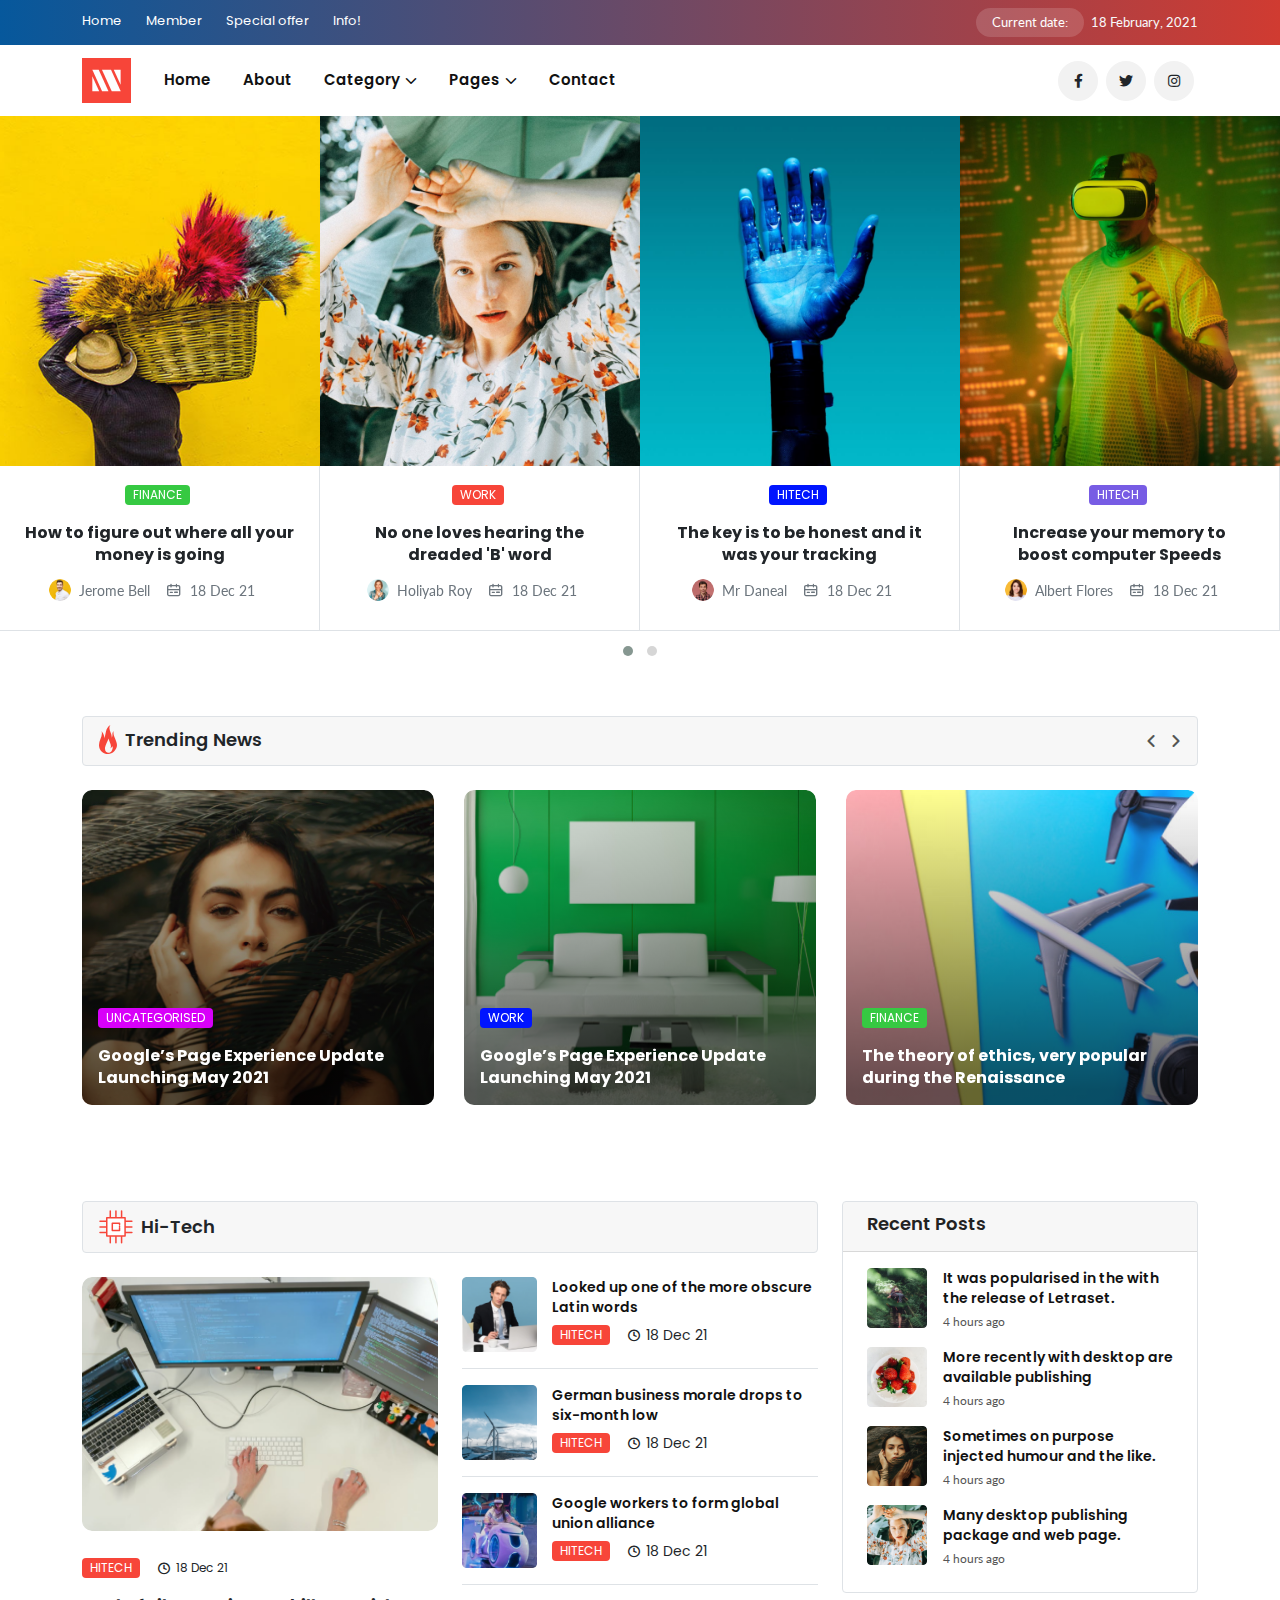
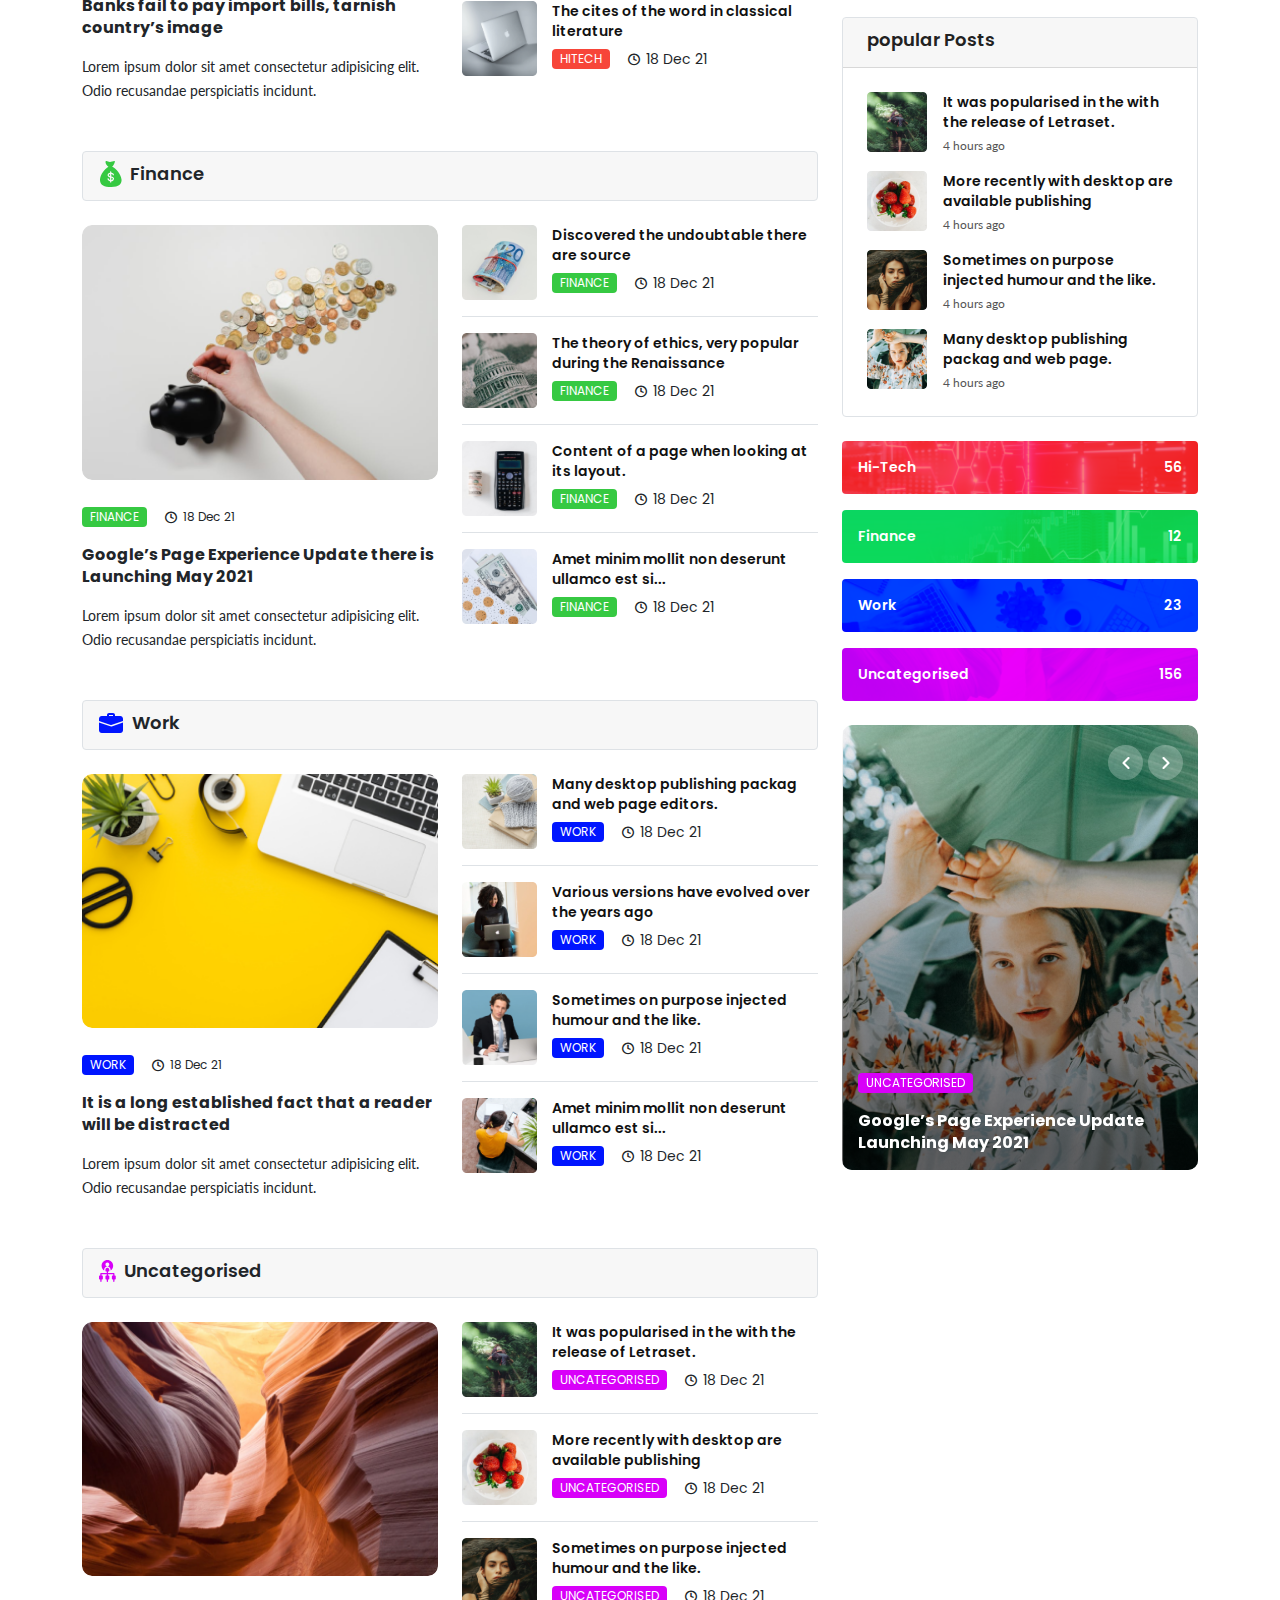
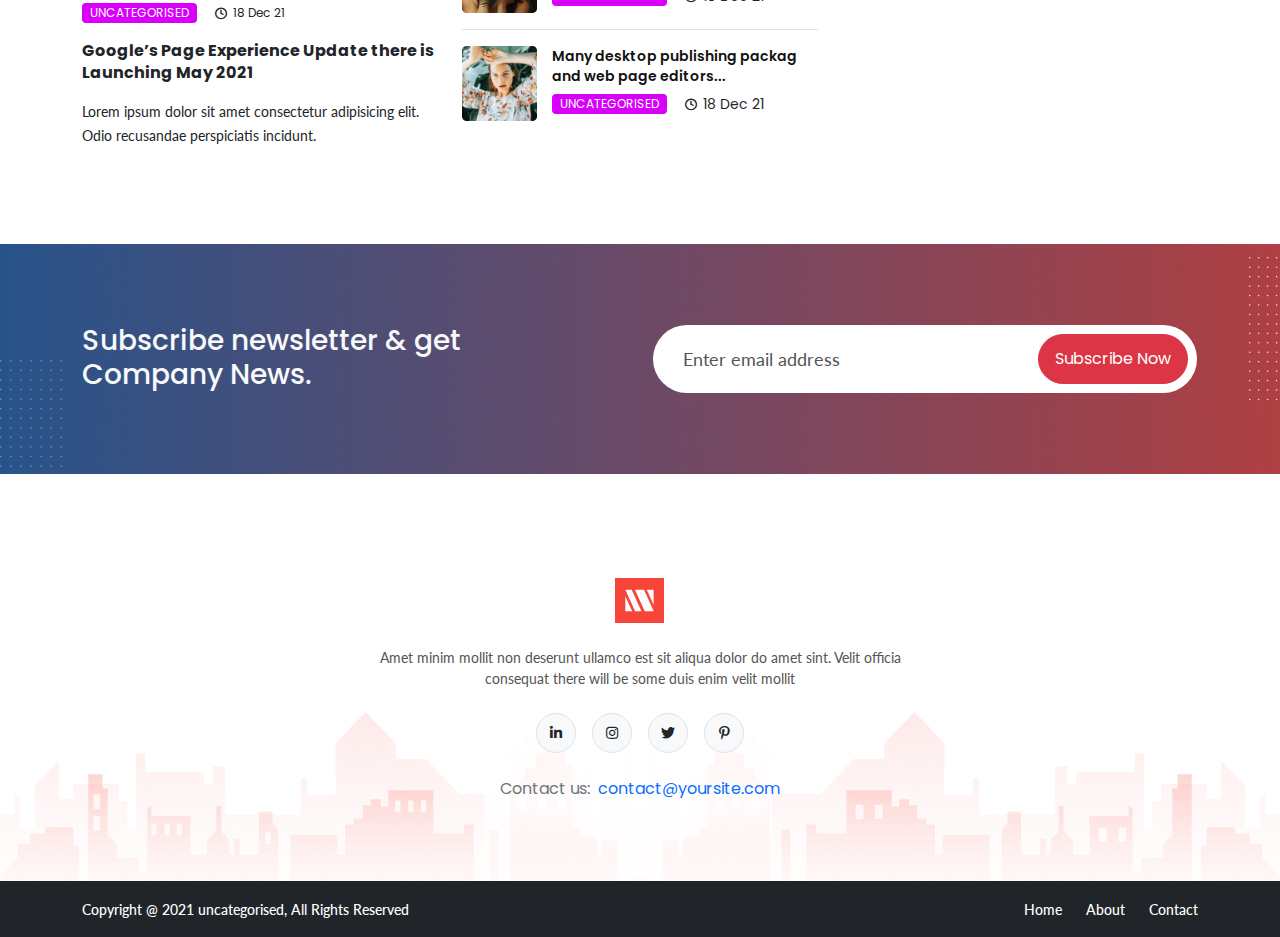
<file: index.html>
<!DOCTYPE html>
<!--[if lt IE 7]>      <html class="no-js lt-ie9 lt-ie8 lt-ie7"> <![endif]-->
<!--[if IE 7]>         <html class="no-js lt-ie9 lt-ie8" lang="en-US"> <![endif]-->
<!--[if IE 8]>         <html class="no-js lt-ie9" lang="en-US"> <![endif]-->
<!--[if gt IE 8]><!-->
<!--<![endif]-->
<!--[if gte IE 9] <style type="text/css"> .gradient {filter: none;}</style><![endif]-->
<!--[if !IE]><html lang="en"><![endif]-->
<html lang="en-US" class="no-js">

<head>
    <meta charset="UTF-8" />
    <meta http-equiv="X-UA-Compatible" content="IE=edge" />
    <!-- Required meta tags for responsive -->
    <meta name="viewport" content="width=device-width, initial-scale=1, shrink-to-fit=no" />
    <!-- The above 3 meta tags *must* come first in the head; any other head content must come *after* these tags -->
    <!-- Favicon and touch icons -->
    <link rel="icon" type="image/png" sizes="16x16" href="assets/img/favicon/favicon-16x16.png" />
    <meta name="misapplication-TileColor" content="#ffffff" />
    <meta name="theme-color" content="#ffffff" />
    <!-- Twitter Card data -->
    <meta name="twitter:card" content="" />
    <meta name="twitter:site" content="@twitter_username" />
    <meta name="twitter:title" content="" />
    <meta name="twitter:description" content="" />
    <meta name="twitter:image" content="" />
    <!-- Open Graph data -->
    <meta property="og:title" content="" />
    <meta property="og:type" content="article" />
    <meta property="og:url" content="" />
    <meta property="og:image" content="" />
    <meta property="og:description" content="" />
    <meta property="og:site_name" content="R" />
    <meta property="fb:admins" content="Facebook numeric ID" />
    <!-- gmail verification -->
    <meta name="google-site-verification" content="" />
    <!-- Website title -->
    <title>Home</title>
    <link rel="stylesheet" href="assets/css/nioicon.css" />
    <link rel="stylesheet" href="assets/css/all.css" />
    <link rel="stylesheet" href="assets/css/bootstrap.min.css" />
    <link rel="stylesheet" href="assets/css/owl.carousel.min.css" />
    <link rel="stylesheet" href="assets/css/owl.theme.default.min.css" />
    <!-- Main CSS -->
    <link rel="stylesheet" type="text/css" href="assets/css/style.css" />
    <!-- jQuery (necessary for jQuery plugins) -->
    <script src="assets/js/jquery-3.5.1.min.js"></script>
</head>

<body>
    <!-- Main Coding Start Here -->



    <!-- header-top -->
    <header class="header-top is-bg-gradient py-2 d-none d-lg-block">
        <div class="container">
            <div class="row ">
                <div class="col-md-6">
                    <ul class="list-unstyled d-flex align-items-center justify-content-center justify-content-lg-start header-top-nav mb-0">
                        <li class="me-4"><a href="#">Home</a></li>
                        <li class="me-4"><a href="#">Member</a></li>
                        <li class="me-4"><a href="#">Special offer</a></li>
                        <li class="me-4"><a href="#">Info!</a></li>
                    </ul>
                </div>
                <div class="col-md-6">
                    <p class="mb-0 text-center text-md-end text-light current-date mt-2 mt-md-0">
                        <span class="badge me-1 px-3 py-2">Current date:</span>
                        18 February, 2021
                    </p>
                </div>
            </div>
        </div>
    </header>
    <!--/ header-top -->





    <!-- navbar -->
    <nav class="navbar navbar-expand-lg py-2">
        <div class="container">
            <a class="navbar-brand" href="index.html">
                <img src="assets/img/logo.svg" alt="img" class="img-fluid" />
            </a>
            <button class="navbar-toggler bg-light" type="button" data-bs-toggle="collapse" data-bs-target="#nav-toggle" aria-controls="nav-toggle"
                aria-expanded="false" aria-label="Toggle navigation">
                <span class="ni ni-menu fs-4"></span>
            </button>
            <div class="collapse navbar-collapse px-4 px-lg-0" id="nav-toggle">
                <div class="toggle-bar my-3 d-flex justify-content-end">
                    <button class="navbar-toggler bg-light" type="button" data-bs-toggle="collapse" data-bs-target="#nav-toggle" aria-controls="nav-toggle"
                        aria-expanded="false" aria-label="Toggle navigation">
                        <span class="ni ni-menu fs-4"></span>
                    </button>
                </div>
                <div class="navbar-logo mb-3">
                    <a class="navbar-brand d-inline-block d-lg-none" href="index.html">
                        <img src="assets/img/logo.svg" alt="img" class="img-fluid" />
                    </a>
                </div>
                <ul class="navbar-nav mb-2 mb-lg-0">
                    <li class="nav-item">
                        <a class="nav-link mx-lg-2" aria-current="page" href="#">Home</a>
                    </li>
                    <li class="nav-item">
                        <a class="nav-link mx-lg-2" href="#">About</a>
                    </li>
                    <li class="nav-item dropdown">
                        <a class="nav-link mx-lg-2 dropdown-toggle" href="#" role="button" data-bs-toggle="dropdown" aria-expanded="false">
                            Category
                        </a>
                        <ul class="dropdown-menu">
                            <li><a class="dropdown-item" href="#">Trending News</a></li>
                            <li><a class="dropdown-item" href="#">Top of the week</a></li>
                            <li><a class="dropdown-item" href="#">Post Galleries</a></li>
                            <li><a class="dropdown-item" href="#">Featured Quizzer</a></li>
                            <li><a class="dropdown-item" href="#">Latest Surveys</a></li>
                        </ul>
                    </li>
                    <li class="nav-item dropdown">
                        <a class="nav-link mx-lg-2 dropdown-toggle" href="#" role="button" data-bs-toggle="dropdown" aria-expanded="false">
                            Pages
                        </a>
                        <ul class="dropdown-menu">
                            <li><a class="dropdown-item" href="#">Trending News</a></li>
                            <li><a class="dropdown-item" href="#">Top of the week</a></li>
                            <li><a class="dropdown-item" href="#">Post Galleries</a></li>
                            <li><a class="dropdown-item" href="#">Featured Quizzer</a></li>
                            <li><a class="dropdown-item" href="#">Latest Surveys</a></li>
                        </ul>
                    </li>
                    <li class="nav-item">
                        <a class="nav-link mx-lg-2" href="#">Contact</a>
                    </li>
                </ul>
                <ul class="social-network list-unstyled d-flex align-items-center justify-content-lg-center ms-auto mb-0">
                    <li class="mx-1"><a href="#"><i class="fab fa-facebook-f"></i></a></li>
                    <li class="mx-1"><a href="#"><i class="fab fa-twitter"></i></a></li>
                    <li class="mx-1"><a href="#"><i class="fab fa-instagram"></i></a></li>
                </ul>
            </div>
        </div>
    </nav>
    <!--/ navbar -->




    <!-- article-carousel -->
    <section class="article-carousel owl-carousel owl-theme">
        <a href="#" class="carousel-widget article-card">
            <img src="assets/img/c-1.png" alt="img" class="article-img img-fluid w-100" />
            <div class="article-card-content px-3 py-3 border-bottom border-end text-center">
                <div class="card-content-inner">
                    <div class="article-tag text-dark d-inline-flex align-items-center">
                        <span class="badge px-2 py-1 bg-theme-green text-uppercase fw-normal me-1">Finance</span>
                    </div>
                    <h4 class="article-title mt-3 mb-0 text-dark">
                        How to figure out where all your <br class="d-none d-xl-inline" /> money is going
                    </h4>
                    <div class="who-write-article text-muted d-flex align-items-center justify-content-center my-2">
                        <div class="user d-flex align-items-center me-3">
                            <img src="assets/img/user-1.png" alt="img" class="img-fluid user-img me-2">
                            <p class="mb-0 user-name text-nowrap">Jerome Bell</p>
                        </div>
                        <div class="post-date d-flex align-items-center me-3">
                            <span class="fs-6 ni ni-calendar me-2 lh-lg"></span>
                            <p class="mb-0 date text-nowrap">18 Dec 21</p>
                        </div>
                    </div>
                </div>
            </div>
        </a>
        <a href="#" class="carousel-widget article-card">
            <img src="assets/img/c-2.png" alt="img" class="article-img img-fluid w-100" />
            <div class="article-card-content px-3 py-3 border-bottom border-end text-center">
                <div class="card-content-inner">
                    <div class="article-tag text-dark d-inline-flex align-items-center">
                        <span class="badge px-2 py-1 bg-theme-red text-uppercase fw-normal me-1">Work</span>
                    </div>
                    <h4 class="article-title mt-3 mb-0 text-dark">
                        No one loves hearing the <br class="d-none d-xl-inline" /> dreaded 'B' word
                    </h4>
                    <div class="who-write-article text-muted d-flex align-items-center justify-content-center my-2">
                        <div class="user d-flex align-items-center me-3">
                            <img src="assets/img/user-2.png" alt="img" class="img-fluid user-img me-2">
                            <p class="mb-0 user-name text-nowrap">Holiyab Roy</p>
                        </div>
                        <div class="post-date d-flex align-items-center me-3">
                            <span class="fs-6 ni ni-calendar me-2 lh-lg"></span>
                            <p class="mb-0 date text-nowrap">18 Dec 21</p>
                        </div>
                    </div>
                </div>
            </div>
        </a>
        <a href="#" class="carousel-widget article-card">
            <img src="assets/img/c-3.png" alt="img" class="article-img img-fluid w-100" />
            <div class="article-card-content px-3 py-3 border-bottom border-end text-center">
                <div class="card-content-inner">
                    <div class="article-tag text-dark d-inline-flex align-items-center">
                        <span class="badge px-2 py-1 bg-theme-blue text-uppercase fw-normal me-1">HiTech</span>
                    </div>
                    <h4 class="article-title mt-3 mb-0 text-dark">
                        The key is to be honest and it <br class="d-none d-xl-inline" /> was your tracking
                    </h4>
                    <div class="who-write-article text-muted d-flex align-items-center justify-content-center my-2">
                        <div class="user d-flex align-items-center me-3">
                            <img src="assets/img/user-3.png" alt="img" class="img-fluid user-img me-2">
                            <p class="mb-0 user-name text-nowrap">Mr Daneal</p>
                        </div>
                        <div class="post-date d-flex align-items-center me-3">
                            <span class="fs-6 ni ni-calendar me-2 lh-lg"></span>
                            <p class="mb-0 date text-nowrap">18 Dec 21</p>
                        </div>
                    </div>
                </div>
            </div>
        </a>
        <a href="#" class="carousel-widget article-card">
            <img src="assets/img/c-4.png" alt="img" class="article-img img-fluid w-100" />
            <div class="article-card-content px-3 py-3 border-bottom border-end text-center">
                <div class="card-content-inner">
                    <div class="article-tag text-dark d-inline-flex align-items-center">
                        <span class="badge px-2 py-1 bg-theme-purple text-uppercase fw-normal me-1">HiTech</span>
                    </div>
                    <h4 class="article-title mt-3 mb-0 text-dark">
                        Increase your memory to <br class="d-none d-xl-inline" /> boost computer Speeds
                    </h4>
                    <div class="who-write-article text-muted d-flex align-items-center justify-content-center my-2">
                        <div class="user d-flex align-items-center me-3">
                            <img src="assets/img/user-4.png" alt="img" class="img-fluid user-img me-2">
                            <p class="mb-0 user-name text-nowrap">Albert Flores</p>
                        </div>
                        <div class="post-date d-flex align-items-center me-3">
                            <span class="fs-6 ni ni-calendar me-2 lh-lg"></span>
                            <p class="mb-0 date text-nowrap">18 Dec 21</p>
                        </div>
                    </div>
                </div>
            </div>
        </a>
        <a href="#" class="carousel-widget article-card">
            <img src="assets/img/c-5.png" alt="img" class="article-img img-fluid w-100" />
            <div class="article-card-content px-3 py-3 border-bottom border-end text-center">
                <div class="card-content-inner">
                    <div class="article-tag text-dark d-inline-flex align-items-center">
                        <span class="badge px-2 py-1 bg-theme-yellow text-uppercase fw-normal me-1">HiTech</span>
                    </div>
                    <h4 class="article-title mt-3 mb-0 text-dark">
                        Banks fail to pay import bills, <br class="d-none d-xl-inline" /> tarnish country’s image
                    </h4>
                    <div class="who-write-article text-muted d-flex align-items-center justify-content-center my-2">
                        <div class="user d-flex align-items-center me-3">
                            <img src="assets/img/user-5.png" alt="img" class="img-fluid user-img me-2">
                            <p class="mb-0 user-name text-nowrap">Esther Howard</p>
                        </div>
                        <div class="post-date d-flex align-items-center me-3">
                            <span class="fs-6 ni ni-calendar me-2 lh-lg"></span>
                            <p class="mb-0 date text-nowrap">18 Dec 21</p>
                        </div>
                    </div>
                </div>
            </div>
        </a>
        <a href="#" class="carousel-widget article-card">
            <img src="assets/img/c-3.png" alt="img" class="article-img img-fluid w-100" />
            <div class="article-card-content px-3 py-3 border-bottom border-end text-center">
                <div class="card-content-inner">
                    <div class="article-tag text-dark d-inline-flex align-items-center">
                        <span class="badge px-2 py-1 bg-theme-violet text-uppercase fw-normal me-1">HiTech</span>
                    </div>
                    <h4 class="article-title mt-3 mb-0 text-dark">
                        Banks fail to pay import bills, <br class="d-none d-xl-inline" /> tarnish country’s image
                    </h4>
                    <div class="who-write-article text-muted d-flex align-items-center justify-content-center my-2">
                        <div class="user d-flex align-items-center me-3">
                            <img src="assets/img/user-3.png" alt="img" class="img-fluid user-img me-2">
                            <p class="mb-0 user-name text-nowrap">Nakish Jawya</p>
                        </div>
                        <div class="post-date d-flex align-items-center me-3">
                            <span class="fs-6 ni ni-calendar me-2 lh-lg"></span>
                            <p class="mb-0 date text-nowrap">18 Dec 21</p>
                        </div>
                    </div>
                </div>
            </div>
        </a>
        <a href="#" class="carousel-widget article-card">
            <img src="assets/img/c-5.png" alt="img" class="article-img img-fluid w-100" />
            <div class="article-card-content px-3 py-3 border-bottom border-end text-center">
                <div class="card-content-inner">
                    <div class="article-tag text-dark d-inline-flex align-items-center">
                        <span class="badge px-2 py-1 bg-theme-blue text-uppercase fw-normal me-1">HiTech</span>
                    </div>
                    <h4 class="article-title mt-3 mb-0 text-dark">
                        Lorem ipsum dolor sit amet. <br class="d-none d-xl-inline" /> Lorem, ipsum dolor.
                    </h4>
                    <div class="who-write-article text-muted d-flex align-items-center justify-content-center my-2">
                        <div class="user d-flex align-items-center me-3">
                            <img src="assets/img/user-5.png" alt="img" class="img-fluid user-img me-2">
                            <p class="mb-0 user-name text-nowrap">Hrash Jia</p>
                        </div>
                        <div class="post-date d-flex align-items-center me-3">
                            <span class="fs-6 ni ni-calendar me-2 lh-lg"></span>
                            <p class="mb-0 date text-nowrap">14 Jun 20</p>
                        </div>
                    </div>
                </div>
            </div>
        </a>
        <a href="#" class="carousel-widget article-card">
            <img src="assets/img/c-2.png" alt="img" class="article-img img-fluid w-100" />
            <div class="article-card-content px-3 py-3 border-bottom border-end text-center">
                <div class="card-content-inner">
                    <div class="article-tag text-dark d-inline-flex align-items-center">
                        <span class="badge px-2 py-1 bg-theme-red text-uppercase fw-normal me-1">HiTech</span>
                    </div>
                    <h4 class="article-title mt-3 mb-0 text-dark">
                        Lorem ipsum dolor sit amet. <br class="d-none d-xl-inline" /> Lorem, ipsum dolor.
                    </h4>
                    <div class="who-write-article text-muted d-flex align-items-center justify-content-center my-2">
                        <div class="user d-flex align-items-center me-3">
                            <img src="assets/img/user-2.png" alt="img" class="img-fluid user-img me-2">
                            <p class="mb-0 user-name text-nowrap">Liaya Broj</p>
                        </div>
                        <div class="post-date d-flex align-items-center me-3">
                            <span class="fs-6 ni ni-calendar me-2 lh-lg"></span>
                            <p class="mb-0 date text-nowrap">30 March 20</p>
                        </div>
                    </div>
                </div>
            </div>
        </a>
    </section>
    <!--/ article-carousel -->




    <!-- trending-news -->
    <section class="trending-news py-5">
        <div class="container">
            <header class="section-header card-header rounded border py-2">
                <h5 class="card-title d-flex align-items-center mb-0">
                    <img src="assets/img/trending-news-icon.svg" alt="img" class="img-fluid me-2" />
                    Trending News
                </h5>
            </header>
            <div class="trending-news-carousel owl-carousel mt-4">
                <a href="#" class="carousel-widget article-card rounded">
                    <img src="assets/img/t-1.png" alt="img" class="article-img img-fluid w-100" />
                    <div class="article-card-content d-flex align-items-end px-3 py-3">
                        <div class="card-content-inner">
                            <div class="article-tag text-white d-inline-flex align-items-center">
                                <span class="badge px-2 py-1 bg-theme-violet text-uppercase fw-normal me-1">Uncategorised</span>
                            </div>
                            <h4 class="article-title mt-3 mb-0 text-white">
                                Google’s Page Experience Update Launching May 2021
                            </h4>
                        </div>
                    </div>
                </a>
                <a href="#" class="carousel-widget article-card rounded">
                    <img src="assets/img/t-2.png" alt="img" class="article-img img-fluid w-100" />
                    <div class="article-card-content d-flex align-items-end px-3 py-3">
                        <div class="card-content-inner">
                            <div class="article-tag text-white d-inline-flex align-items-center">
                                <span class="badge px-2 py-1 bg-theme-blue text-uppercase fw-normal me-1">Work</span>
                            </div>
                            <h4 class="article-title mt-3 mb-0 text-white">
                                Google’s Page Experience Update Launching May 2021
                            </h4>
                        </div>
                    </div>
                </a>
                <a href="#" class="carousel-widget article-card rounded">
                    <img src="assets/img/t-3.png" alt="img" class="article-img img-fluid w-100" />
                    <div class="article-card-content d-flex align-items-end px-3 py-3">
                        <div class="card-content-inner">
                            <div class="article-tag text-white d-inline-flex align-items-center">
                                <span class="badge px-2 py-1 bg-theme-green text-uppercase fw-normal me-1">Finance</span>
                            </div>
                            <h4 class="article-title mt-3 mb-0 text-white">
                                The theory of ethics, very popular during the Renaissance
                            </h4>
                        </div>
                    </div>
                </a>
                <a href="#" class="carousel-widget article-card rounded">
                    <img src="assets/img/t-2.png" alt="img" class="article-img img-fluid w-100" />
                    <div class="article-card-content d-flex align-items-end px-3 py-3">
                        <div class="card-content-inner">
                            <div class="article-tag text-white d-inline-flex align-items-center">
                                <span class="badge px-2 py-1 bg-theme-purple text-uppercase fw-normal me-1">HiTech</span>
                            </div>
                            <h4 class="article-title mt-3 mb-0 text-white">
                                Google’s Page Experience Update Launching May 2021
                            </h4>
                        </div>
                    </div>
                </a>
            </div>
        </div>
    </section>
    <!-- trending-news -->




    <!-- post-by-category -->
    <section class="post-by-category py-5">
        <div class="container">
            <div class="row">
                <div class="col-xl-8 col-md-7">
                    <div class="category-post-card mb-4">
                        <header class="section-header card-header rounded border py-2 mb-4">
                            <h5 class="card-title d-flex align-items-center mb-0">
                                <img src="assets/img/hi-tech-icon.svg" alt="img" class="img-fluid me-2" />
                                Hi-Tech
                            </h5>
                        </header>
                        <div class="row">
                            <div class="col-lg-6">
                                <a href="#" class="article-card mb-4">
                                    <img src="assets/img/cp-1.png" alt="img" class="article-img is-radius img-fluid w-100" />
                                    <div class="article-card-content mt-4">
                                        <div class="card-content-inner">
                                            <div class="article-tag text-dark d-inline-flex align-items-center">
                                                <span class="badge px-2 py-1 bg-theme-red text-uppercase fw-normal me-3">HiTech</span>
                                                <div class="post-date d-flex align-items-center">
                                                    <span class="ni ni-clock me-1"></span>
                                                    <p class="mb-0 date text-nowrap">18 Dec 21</p>
                                                </div>
                                            </div>
                                            <h4 class="article-title my-3 text-dark">
                                                Banks fail to pay import bills, tarnish country’s image
                                            </h4>
                                            <p class="article-sub-title text-dark mb-0">
                                                Lorem ipsum dolor sit amet consectetur adipisicing elit. Odio recusandae perspiciatis incidunt.
                                            </p>
                                        </div>
                                    </div>
                                </a>
                            </div>
                            <div class="col-lg-6">
                                <ul class="recent-post list-unstyled mb-0">
                                    <li class="recent-post-list border-bottom py-3 pt-0">
                                        <a href="#">
                                            <img src="assets/img/r-1.png" alt="img" class="recent-post-img img-fluid rounded">
                                            <div class="recent-post-content">
                                                <h5 class="post-title">Looked up one of the more obscure Latin words</h5>
                                                <div class="article-tag text-dark d-inline-flex align-items-center">
                                                    <span class="badge px-2 py-1 bg-theme-red text-uppercase fw-normal me-3">HiTech</span>
                                                    <div class="post-date d-flex align-items-center">
                                                        <span class="ni ni-clock me-1"></span>
                                                        <p class="mb-0 date text-nowrap"><small>18 Dec 21</small></p>
                                                    </div>
                                                </div>
                                            </div>
                                        </a>
                                    </li>
                                    <li class="recent-post-list border-bottom py-3">
                                        <a href="#">
                                            <img src="assets/img/r-2.png" alt="img" class="recent-post-img img-fluid rounded">
                                            <div class="recent-post-content">
                                                <h5 class="post-title">German business morale drops to six-month low</h5>
                                                <div class="article-tag text-dark d-inline-flex align-items-center">
                                                    <span class="badge px-2 py-1 bg-theme-red text-uppercase fw-normal me-3">HiTech</span>
                                                    <div class="post-date d-flex align-items-center">
                                                        <span class="ni ni-clock me-1"></span>
                                                        <p class="mb-0 date text-nowrap"><small>18 Dec 21</small></p>
                                                    </div>
                                                </div>
                                            </div>
                                        </a>
                                    </li>
                                    <li class="recent-post-list border-bottom py-3">
                                        <a href="#">
                                            <img src="assets/img/r-3.png" alt="img" class="recent-post-img img-fluid rounded">
                                            <div class="recent-post-content">
                                                <h5 class="post-title">Google workers to form global union alliance</h5>
                                                <div class="article-tag text-dark d-inline-flex align-items-center">
                                                    <span class="badge px-2 py-1 bg-theme-red text-uppercase fw-normal me-3">HiTech</span>
                                                    <div class="post-date d-flex align-items-center">
                                                        <span class="ni ni-clock me-1"></span>
                                                        <p class="mb-0 date text-nowrap"><small>18 Dec 21</small></p>
                                                    </div>
                                                </div>
                                            </div>
                                        </a>
                                    </li>
                                    <li class="recent-post-list py-3">
                                        <a href="#">
                                            <img src="assets/img/r-4.png" alt="img" class="recent-post-img img-fluid rounded">
                                            <div class="recent-post-content">
                                                <h5 class="post-title">The cites of the word in classical literature</h5>
                                                <div class="article-tag text-dark d-inline-flex align-items-center">
                                                    <span class="badge px-2 py-1 bg-theme-red text-uppercase fw-normal me-3">HiTech</span>
                                                    <div class="post-date d-flex align-items-center">
                                                        <span class="ni ni-clock me-1"></span>
                                                        <p class="mb-0 date text-nowrap"><small>18 Dec 21</small></p>
                                                    </div>
                                                </div>
                                            </div>
                                        </a>
                                    </li>
                                </ul>
                            </div>
                        </div>
                    </div>
                    <div class="category-post-card mb-4">
                        <header class="section-header card-header rounded border py-2 mb-4">
                            <h5 class="card-title d-flex align-items-center mb-0">
                                <img src="assets/img/finance-icon.svg" alt="img" class="img-fluid me-2" />
                                Finance
                            </h5>
                        </header>
                        <div class="row">
                            <div class="col-lg-6">
                                <a href="#" class="article-card mb-4">
                                    <img src="assets/img/fp-1.png" alt="img" class="article-img is-radius img-fluid w-100" />
                                    <div class="article-card-content mt-4">
                                        <div class="card-content-inner">
                                            <div class="article-tag text-dark d-inline-flex align-items-center">
                                                <span class="badge px-2 py-1 bg-theme-green text-uppercase fw-normal me-3">Finance</span>
                                                <div class="post-date d-flex align-items-center">
                                                    <span class="ni ni-clock me-1"></span>
                                                    <p class="mb-0 date text-nowrap">18 Dec 21</p>
                                                </div>
                                            </div>
                                            <h4 class="article-title my-3 text-dark">
                                                Google’s Page Experience Update there is Launching May 2021
                                            </h4>
                                            <p class="article-sub-title text-dark mb-0">
                                                Lorem ipsum dolor sit amet consectetur adipisicing elit. Odio recusandae perspiciatis incidunt.
                                            </p>
                                        </div>
                                    </div>
                                </a>
                            </div>
                            <div class="col-lg-6">
                                <ul class="recent-post list-unstyled mb-0">
                                    <li class="recent-post-list border-bottom py-3 pt-0">
                                        <a href="#">
                                            <img src="assets/img/r-5.png" alt="img" class="recent-post-img img-fluid rounded">
                                            <div class="recent-post-content">
                                                <h5 class="post-title">Discovered the undoubtable there are source</h5>
                                                <div class="article-tag text-dark d-inline-flex align-items-center">
                                                    <span class="badge px-2 py-1 bg-theme-green text-uppercase fw-normal me-3">Finance</span>
                                                    <div class="post-date d-flex align-items-center">
                                                        <span class="ni ni-clock me-1"></span>
                                                        <p class="mb-0 date text-nowrap"><small>18 Dec 21</small></p>
                                                    </div>
                                                </div>
                                            </div>
                                        </a>
                                    </li>
                                    <li class="recent-post-list border-bottom py-3">
                                        <a href="#">
                                            <img src="assets/img/r-6.png" alt="img" class="recent-post-img img-fluid rounded">
                                            <div class="recent-post-content">
                                                <h5 class="post-title">The theory of ethics, very popular during the Renaissance</h5>
                                                <div class="article-tag text-dark d-inline-flex align-items-center">
                                                    <span class="badge px-2 py-1 bg-theme-green text-uppercase fw-normal me-3">Finance</span>
                                                    <div class="post-date d-flex align-items-center">
                                                        <span class="ni ni-clock me-1"></span>
                                                        <p class="mb-0 date text-nowrap"><small>18 Dec 21</small></p>
                                                    </div>
                                                </div>
                                            </div>
                                        </a>
                                    </li>
                                    <li class="recent-post-list border-bottom py-3">
                                        <a href="#">
                                            <img src="assets/img/r-7.png" alt="img" class="recent-post-img img-fluid rounded">
                                            <div class="recent-post-content">
                                                <h5 class="post-title">Content of a page when looking at its layout.</h5>
                                                <div class="article-tag text-dark d-inline-flex align-items-center">
                                                    <span class="badge px-2 py-1 bg-theme-green text-uppercase fw-normal me-3">Finance</span>
                                                    <div class="post-date d-flex align-items-center">
                                                        <span class="ni ni-clock me-1"></span>
                                                        <p class="mb-0 date text-nowrap"><small>18 Dec 21</small></p>
                                                    </div>
                                                </div>
                                            </div>
                                        </a>
                                    </li>
                                    <li class="recent-post-list py-3">
                                        <a href="#">
                                            <img src="assets/img/r-8.png" alt="img" class="recent-post-img img-fluid rounded">
                                            <div class="recent-post-content">
                                                <h5 class="post-title">Amet minim mollit non deserunt ullamco est si...</h5>
                                                <div class="article-tag text-dark d-inline-flex align-items-center">
                                                    <span class="badge px-2 py-1 bg-theme-green text-uppercase fw-normal me-3">Finance</span>
                                                    <div class="post-date d-flex align-items-center">
                                                        <span class="ni ni-clock me-1"></span>
                                                        <p class="mb-0 date text-nowrap"><small>18 Dec 21</small></p>
                                                    </div>
                                                </div>
                                            </div>
                                        </a>
                                    </li>
                                </ul>
                            </div>
                        </div>
                    </div>
                    <div class="category-post-card mb-4">
                        <header class="section-header card-header rounded border py-2 mb-4">
                            <h5 class="card-title d-flex align-items-center mb-0">
                                <img src="assets/img/work-icon.svg" alt="img" class="img-fluid me-2" />
                                Work
                            </h5>
                        </header>
                        <div class="row">
                            <div class="col-lg-6">
                                <a href="#" class="article-card mb-4">
                                    <img src="assets/img/wp-1.png" alt="img" class="article-img is-radius img-fluid w-100" />
                                    <div class="article-card-content mt-4">
                                        <div class="card-content-inner">
                                            <div class="article-tag text-dark d-inline-flex align-items-center">
                                                <span class="badge px-2 py-1 bg-theme-blue text-uppercase fw-normal me-3">Work</span>
                                                <div class="post-date d-flex align-items-center">
                                                    <span class="ni ni-clock me-1"></span>
                                                    <p class="mb-0 date text-nowrap">18 Dec 21</p>
                                                </div>
                                            </div>
                                            <h4 class="article-title my-3 text-dark">
                                                It is a long established fact that a reader will be distracted
                                            </h4>
                                            <p class="article-sub-title text-dark mb-0">
                                                Lorem ipsum dolor sit amet consectetur adipisicing elit. Odio recusandae perspiciatis incidunt.
                                            </p>
                                        </div>
                                    </div>
                                </a>
                            </div>
                            <div class="col-lg-6">
                                <ul class="recent-post list-unstyled mb-0">
                                    <li class="recent-post-list border-bottom py-3 pt-0">
                                        <a href="#">
                                            <img src="assets/img/r-9.png" alt="img" class="recent-post-img img-fluid rounded">
                                            <div class="recent-post-content">
                                                <h5 class="post-title">Many desktop publishing packag and web page editors.</h5>
                                                <div class="article-tag text-dark d-inline-flex align-items-center">
                                                    <span class="badge px-2 py-1 bg-theme-blue text-uppercase fw-normal me-3">Work</span>
                                                    <div class="post-date d-flex align-items-center">
                                                        <span class="ni ni-clock me-1"></span>
                                                        <p class="mb-0 date text-nowrap"><small>18 Dec 21</small></p>
                                                    </div>
                                                </div>
                                            </div>
                                        </a>
                                    </li>
                                    <li class="recent-post-list border-bottom py-3">
                                        <a href="#">
                                            <img src="assets/img/r-10.png" alt="img" class="recent-post-img img-fluid rounded">
                                            <div class="recent-post-content">
                                                <h5 class="post-title">Various versions have evolved over the years ago</h5>
                                                <div class="article-tag text-dark d-inline-flex align-items-center">
                                                    <span class="badge px-2 py-1 bg-theme-blue text-uppercase fw-normal me-3">Work</span>
                                                    <div class="post-date d-flex align-items-center">
                                                        <span class="ni ni-clock me-1"></span>
                                                        <p class="mb-0 date text-nowrap"><small>18 Dec 21</small></p>
                                                    </div>
                                                </div>
                                            </div>
                                        </a>
                                    </li>
                                    <li class="recent-post-list border-bottom py-3">
                                        <a href="#">
                                            <img src="assets/img/r-11.png" alt="img" class="recent-post-img img-fluid rounded">
                                            <div class="recent-post-content">
                                                <h5 class="post-title">Sometimes on purpose injected humour and the like.</h5>
                                                <div class="article-tag text-dark d-inline-flex align-items-center">
                                                    <span class="badge px-2 py-1 bg-theme-blue text-uppercase fw-normal me-3">Work</span>
                                                    <div class="post-date d-flex align-items-center">
                                                        <span class="ni ni-clock me-1"></span>
                                                        <p class="mb-0 date text-nowrap"><small>18 Dec 21</small></p>
                                                    </div>
                                                </div>
                                            </div>
                                        </a>
                                    </li>
                                    <li class="recent-post-list py-3">
                                        <a href="#">
                                            <img src="assets/img/r-12.png" alt="img" class="recent-post-img img-fluid rounded">
                                            <div class="recent-post-content">
                                                <h5 class="post-title">Amet minim mollit non deserunt ullamco est si...</h5>
                                                <div class="article-tag text-dark d-inline-flex align-items-center">
                                                    <span class="badge px-2 py-1 bg-theme-blue text-uppercase fw-normal me-3">Work</span>
                                                    <div class="post-date d-flex align-items-center">
                                                        <span class="ni ni-clock me-1"></span>
                                                        <p class="mb-0 date text-nowrap"><small>18 Dec 21</small></p>
                                                    </div>
                                                </div>
                                            </div>
                                        </a>
                                    </li>
                                </ul>
                            </div>
                        </div>
                    </div>
                    <div class="category-post-card mb-4">
                        <header class="section-header card-header rounded border py-2 mb-4">
                            <h5 class="card-title d-flex align-items-center mb-0">
                                <img src="assets/img/uncategorised-icon.svg" alt="img" class="img-fluid me-2" />
                                Uncategorised
                            </h5>
                        </header>
                        <div class="row">
                            <div class="col-lg-6">
                                <a href="#" class="article-card mb-4">
                                    <img src="assets/img/up-1.png" alt="img" class="article-img is-radius img-fluid w-100" />
                                    <div class="article-card-content mt-4">
                                        <div class="card-content-inner">
                                            <div class="article-tag text-dark d-inline-flex align-items-center">
                                                <span class="badge px-2 py-1 bg-theme-violet text-uppercase fw-normal me-3">Uncategorised</span>
                                                <div class="post-date d-flex align-items-center">
                                                    <span class="ni ni-clock me-1"></span>
                                                    <p class="mb-0 date text-nowrap">18 Dec 21</p>
                                                </div>
                                            </div>
                                            <h4 class="article-title my-3 text-dark">
                                                Google’s Page Experience Update there is Launching May 2021
                                            </h4>
                                            <p class="article-sub-title text-dark mb-0">
                                                Lorem ipsum dolor sit amet consectetur adipisicing elit. Odio recusandae perspiciatis incidunt.
                                            </p>
                                        </div>
                                    </div>
                                </a>
                            </div>
                            <div class="col-lg-6">
                                <ul class="recent-post list-unstyled mb-0">
                                    <li class="recent-post-list border-bottom py-3 pt-0">
                                        <a href="#">
                                            <img src="assets/img/r-13.png" alt="img" class="recent-post-img img-fluid rounded">
                                            <div class="recent-post-content">
                                                <h5 class="post-title">It was popularised in the with the release of Letraset.</h5>
                                                <div class="article-tag text-dark d-inline-flex align-items-center">
                                                    <span class="badge px-2 py-1 bg-theme-violet text-uppercase fw-normal me-3">Uncategorised</span>
                                                    <div class="post-date d-flex align-items-center">
                                                        <span class="ni ni-clock me-1"></span>
                                                        <p class="mb-0 date text-nowrap"><small>18 Dec 21</small></p>
                                                    </div>
                                                </div>
                                            </div>
                                        </a>
                                    </li>
                                    <li class="recent-post-list border-bottom py-3">
                                        <a href="#">
                                            <img src="assets/img/r-14.png" alt="img" class="recent-post-img img-fluid rounded">
                                            <div class="recent-post-content">
                                                <h5 class="post-title">More recently with desktop are available publishing</h5>
                                                <div class="article-tag text-dark d-inline-flex align-items-center">
                                                    <span class="badge px-2 py-1 bg-theme-violet text-uppercase fw-normal me-3">Uncategorised</span>
                                                    <div class="post-date d-flex align-items-center">
                                                        <span class="ni ni-clock me-1"></span>
                                                        <p class="mb-0 date text-nowrap"><small>18 Dec 21</small></p>
                                                    </div>
                                                </div>
                                            </div>
                                        </a>
                                    </li>
                                    <li class="recent-post-list border-bottom py-3">
                                        <a href="#">
                                            <img src="assets/img/r-15.png" alt="img" class="recent-post-img img-fluid rounded">
                                            <div class="recent-post-content">
                                                <h5 class="post-title">Sometimes on purpose injected humour and the like.</h5>
                                                <div class="article-tag text-dark d-inline-flex align-items-center">
                                                    <span class="badge px-2 py-1 bg-theme-violet text-uppercase fw-normal me-3">Uncategorised</span>
                                                    <div class="post-date d-flex align-items-center">
                                                        <span class="ni ni-clock me-1"></span>
                                                        <p class="mb-0 date text-nowrap"><small>18 Dec 21</small></p>
                                                    </div>
                                                </div>
                                            </div>
                                        </a>
                                    </li>
                                    <li class="recent-post-list py-3">
                                        <a href="#">
                                            <img src="assets/img/r-16.png" alt="img" class="recent-post-img img-fluid rounded">
                                            <div class="recent-post-content">
                                                <h5 class="post-title">Many desktop publishing packag and web page editors...</h5>
                                                <div class="article-tag text-dark d-inline-flex align-items-center">
                                                    <span class="badge px-2 py-1 bg-theme-violet text-uppercase fw-normal me-3">Uncategorised</span>
                                                    <div class="post-date d-flex align-items-center">
                                                        <span class="ni ni-clock me-1"></span>
                                                        <p class="mb-0 date text-nowrap"><small>18 Dec 21</small></p>
                                                    </div>
                                                </div>
                                            </div>
                                        </a>
                                    </li>
                                </ul>
                            </div>
                        </div>
                    </div>
                </div>
                <div class="col-xl-4 col-md-5">
                    <div class="article-card border rounded mb-4">
                        <header class="section-header card-header rounded-top px-4 py-2">
                            <h5 class="card-title d-flex align-items-center mb-0">
                                Recent Posts
                            </h5>
                        </header>
                        <ul class="recent-post architect-2 list-unstyled my-3 px-4">
                            <li class="recent-post-list py-2 pt-0">
                                <a href="#">
                                    <img src="assets/img/r-13.png" alt="img" class="recent-post-img img-fluid rounded" />
                                    <div class="recent-post-content">
                                        <h5 class="post-title">It was popularised in the with the release of Letraset.</h5>
                                        <p class="post-time mb-0">4 hours ago</p>
                                    </div>
                                </a>
                            </li>
                            <li class="recent-post-list py-2">
                                <a href="#">
                                    <img src="assets/img/r-14.png" alt="img" class="recent-post-img img-fluid rounded" />
                                    <div class="recent-post-content">
                                        <h5 class="post-title">More recently with desktop are available publishing</h5>
                                        <p class="post-time mb-0">4 hours ago</p>
                                    </div>
                                </a>
                            </li>
                            <li class="recent-post-list py-2">
                                <a href="#">
                                    <img src="assets/img/r-15.png" alt="img" class="recent-post-img img-fluid rounded" />
                                    <div class="recent-post-content">
                                        <h5 class="post-title">Sometimes on purpose injected humour and the like.</h5>
                                        <p class="post-time mb-0">4 hours ago</p>
                                    </div>
                                </a>
                            </li>
                            <li class="recent-post-list py-2">
                                <a href="#">
                                    <img src="assets/img/r-16.png" alt="img" class="recent-post-img img-fluid rounded" />
                                    <div class="recent-post-content">
                                        <h5 class="post-title">Many desktop publishing package and web page.</h5>
                                        <p class="post-time mb-0">4 hours ago</p>
                                    </div>
                                </a>
                            </li>
                        </ul>
                    </div>
                    <div class="article-card border rounded mb-4">
                        <header class="section-header card-header rounded-top px-4 py-2">
                            <h5 class="card-title d-flex align-items-center mb-0">
                                popular Posts
                            </h5>
                        </header>
                        <ul class="recent-post architect-2 list-unstyled my-3 px-4">
                            <li class="recent-post-list py-2">
                                <a href="#">
                                    <img src="assets/img/r-13.png" alt="img" class="recent-post-img img-fluid rounded" />
                                    <div class="recent-post-content">
                                        <h5 class="post-title">It was popularised in the with the release of Letraset.</h5>
                                        <p class="post-time mb-0">4 hours ago</p>
                                    </div>
                                </a>
                            </li>
                            <li class="recent-post-list py-2">
                                <a href="#">
                                    <img src="assets/img/r-14.png" alt="img" class="recent-post-img img-fluid rounded" />
                                    <div class="recent-post-content">
                                        <h5 class="post-title">More recently with desktop are available publishing</h5>
                                        <p class="post-time mb-0">4 hours ago</p>
                                    </div>
                                </a>
                            </li>
                            <li class="recent-post-list py-2">
                                <a href="#">
                                    <img src="assets/img/r-15.png" alt="img" class="recent-post-img img-fluid rounded">
                                    <div class="recent-post-content">
                                        <h5 class="post-title">Sometimes on purpose injected humour and the like.</h5>
                                        <p class="post-time mb-0">4 hours ago</p>
                                    </div>
                                </a>
                            </li>
                            <li class="recent-post-list py-2">
                                <a href="#">
                                    <img src="assets/img/r-16.png" alt="img" class="recent-post-img img-fluid rounded" />
                                    <div class="recent-post-content">
                                        <h5 class="post-title">Many desktop publishing packag and web page.</h5>
                                        <p class="post-time mb-0">4 hours ago</p>
                                    </div>
                                </a>
                            </li>
                        </ul>
                    </div>
                    <div class="article-card mb-4">
                        <ul class="list-unstyled highlighted-categories">
                            <li class="mb-3">
                                <a href="#" style="background-image: url(assets/img/hc-bg-1.png);"
                                    class="d-flex align-items-center justify-content-between bg-theme-red text-decoration-none text-white rounded px-3 py-3">
                                    <span class="category-name">Hi-Tech</span>
                                    <span class="posted-number">56</span>
                                </a>
                            </li>
                            <li class="mb-3">
                                <a href="#" style="background-image: url(assets/img/hc-bg-2.png);"
                                    class="d-flex align-items-center justify-content-between bg-theme-green text-decoration-none text-white rounded px-3 py-3">
                                    <span class="category-name">Finance</span>
                                    <span class="posted-number">12</span>
                                </a>
                            </li>
                            <li class="mb-3">
                                <a href="#" style="background-image: url(assets/img/hc-bg-3.png);"
                                    class="d-flex align-items-center justify-content-between bg-theme-blue text-decoration-none text-white rounded px-3 py-3">
                                    <span class="category-name">Work</span>
                                    <span class="posted-number">23</span>
                                </a>
                            </li>
                            <li class="mb-3">
                                <a href="#" style="background-image: url(assets/img/hc-bg-4.png);"
                                    class="d-flex align-items-center justify-content-between bg-theme-violet text-decoration-none text-white rounded px-3 py-3">
                                    <span class="category-name">Uncategorised</span>
                                    <span class="posted-number">156</span>
                                </a>
                            </li>
                        </ul>
                    </div>
                    <div class="article-card mb-4">
                        <div class="special-carousel owl-carousel">
                            <a href="#" class="carousel-widget article-card rounded">
                                <img src="assets/img/sp-1.png" alt="img" class="article-img img-fluid w-100" />
                                <div class="article-card-content d-flex align-items-end px-3 py-3">
                                    <div class="card-content-inner">
                                        <div class="article-tag text-white d-inline-flex align-items-center">
                                            <span class="badge px-2 py-1 bg-theme-violet text-uppercase fw-normal me-1">Uncategorised</span>
                                        </div>
                                        <h4 class="article-title mt-3 mb-0 text-white">
                                            Google’s Page Experience Update Launching May 2021
                                        </h4>
                                    </div>
                                </div>
                            </a>
                            <a href="#" class="carousel-widget article-card rounded">
                                <img src="assets/img/c-3.png" alt="img" class="article-img img-fluid w-100" />
                                <div class="article-card-content d-flex align-items-end px-3 py-3">
                                    <div class="card-content-inner">
                                        <div class="article-tag text-white d-inline-flex align-items-center">
                                            <span class="badge px-2 py-1 bg-theme-blue text-uppercase fw-normal me-1">Finance</span>
                                        </div>
                                        <h4 class="article-title mt-3 mb-0 text-white">
                                            Sometimes on purpose injected humour and the like
                                        </h4>
                                    </div>
                                </div>
                            </a>
                            <a href="#" class="carousel-widget article-card rounded">
                                <img src="assets/img/c-4.png" alt="img" class="article-img img-fluid w-100" />
                                <div class="article-card-content d-flex align-items-end px-3 py-3">
                                    <div class="card-content-inner">
                                        <div class="article-tag text-white d-inline-flex align-items-center">
                                            <span class="badge px-2 py-1 bg-theme-red text-uppercase fw-normal me-1">Work</span>
                                        </div>
                                        <h4 class="article-title mt-3 mb-0 text-white">
                                            It was popularised in the with the release of Letraset
                                        </h4>
                                    </div>
                                </div>
                            </a>
                        </div>
                    </div>
                </div>
            </div>
        </div>
    </section>
    <!-- post-by-category -->




    <!-- newsletter -->
    <section class="newsletter section-padding" style="background-image: url(assets/img/newsletter-bg.png);">
        <div class="container">
            <div class="row justify-content-between">
                <div class="col-lg-6">
                    <div class="section-header">
                        <h3 class="title text-light mb-3 mb-lg-0">
                            Subscribe newsletter & get <br class="d-none d-xl-inline" />
                            Company News.
                        </h3>
                    </div>
                </div>
                <div class="col-lg-6">
                    <form action="#" class="newsletter-form">
                        <div class="form-group">
                            <input type="text" class="form-control" name="e-name" placeholder="Enter email address" />
                            <button type="submit" class="btn btn-submit px-3 py-2 btn-danger rounded-pill">Subscribe Now</button>
                        </div>
                    </form>
                </div>
            </div>
        </div>
    </section>
    <!-- newsletter -->




    <!-- footer -->
    <footer class="footer">
        <div class="footer-top section-padding" style="background-image: url(assets/img/footer-top-bg.png);">
            <div class="container">
                <div class="row">
                    <div class="col-xl-6 offset-xl-3">
                        <div class="footer-widget text-center pt-4">
                            <a class="footer-logo d-inline-block mb-4" href="index.html">
                                <img class="img-fluid" src="assets/img/logo.svg" alt="logo">
                            </a>
                            <p class="mb-4 footer-brief">
                                Amet minim mollit non deserunt ullamco est sit aliqua dolor do amet sint.
                                Velit officia consequat there will be some duis enim
                                velit mollit
                            </p>
                            <ul class="list-unstyled social-network d-flex align-items-center justify-content-center mb-4">
                                <li><a class="border bg-light mx-2" href="#"><i class="fab fa-linkedin-in"></i></a></li>
                                <li><a class="border bg-light mx-2" href="#"><i class="fab fa-instagram"></i></a></li>
                                <li><a class="border bg-light mx-2" href="#"><i class="fab fa-twitter"></i></a></li>
                                <li><a class="border bg-light mx-2" href="#"><i class="fab fa-pinterest-p"></i></a></li>
                            </ul>
                            <p class="text-muted mb-0">
                                Contact us: <a class="ms-1 text-decoration-none" href="mailto:contact@yoursite.com">contact@yoursite.com</a>
                            </p>
                        </div>
                    </div>
                </div>
            </div>
        </div>
        <div class="footer-bottom bg-dark py-3">
            <div class="container">
                <div class="row align-items-center">
                    <div class="col-lg-6">
                        <p class="copyright-text text-white mb-3 mb-lg-0 text-center text-lg-start">Copyright @ 2021 uncategorised, All Rights Reserved</p>
                    </div>
                    <div class="col-lg-6">
                        <ul class="footer-menu list-unstyled d-flex align-items-center justify-content-center justify-content-lg-end mb-0">
                            <li class="ms-4"><a class="text-decoration-none text-white" href="#">Home</a></li>
                            <li class="ms-4"><a class="text-decoration-none text-white" href="#">About</a></li>
                            <li class="ms-4"><a class="text-decoration-none text-white" href="#">Contact</a></li>
                        </ul>
                    </div>
                </div>
            </div>
        </div>
    </footer>
    <!-- footer -->




    <!-- Main Coding End -->
    <!-- Include all compiled plugins (below), or include individual files as needed -->
    <script src="assets/js/bootstrap.bundle.min.js"></script>
    <script src="assets/js/owl.carousel.min.js"></script>
    <!-- Script JS -->
    <script src="assets/js/script.js"></script>
</body>

</html>
</file>
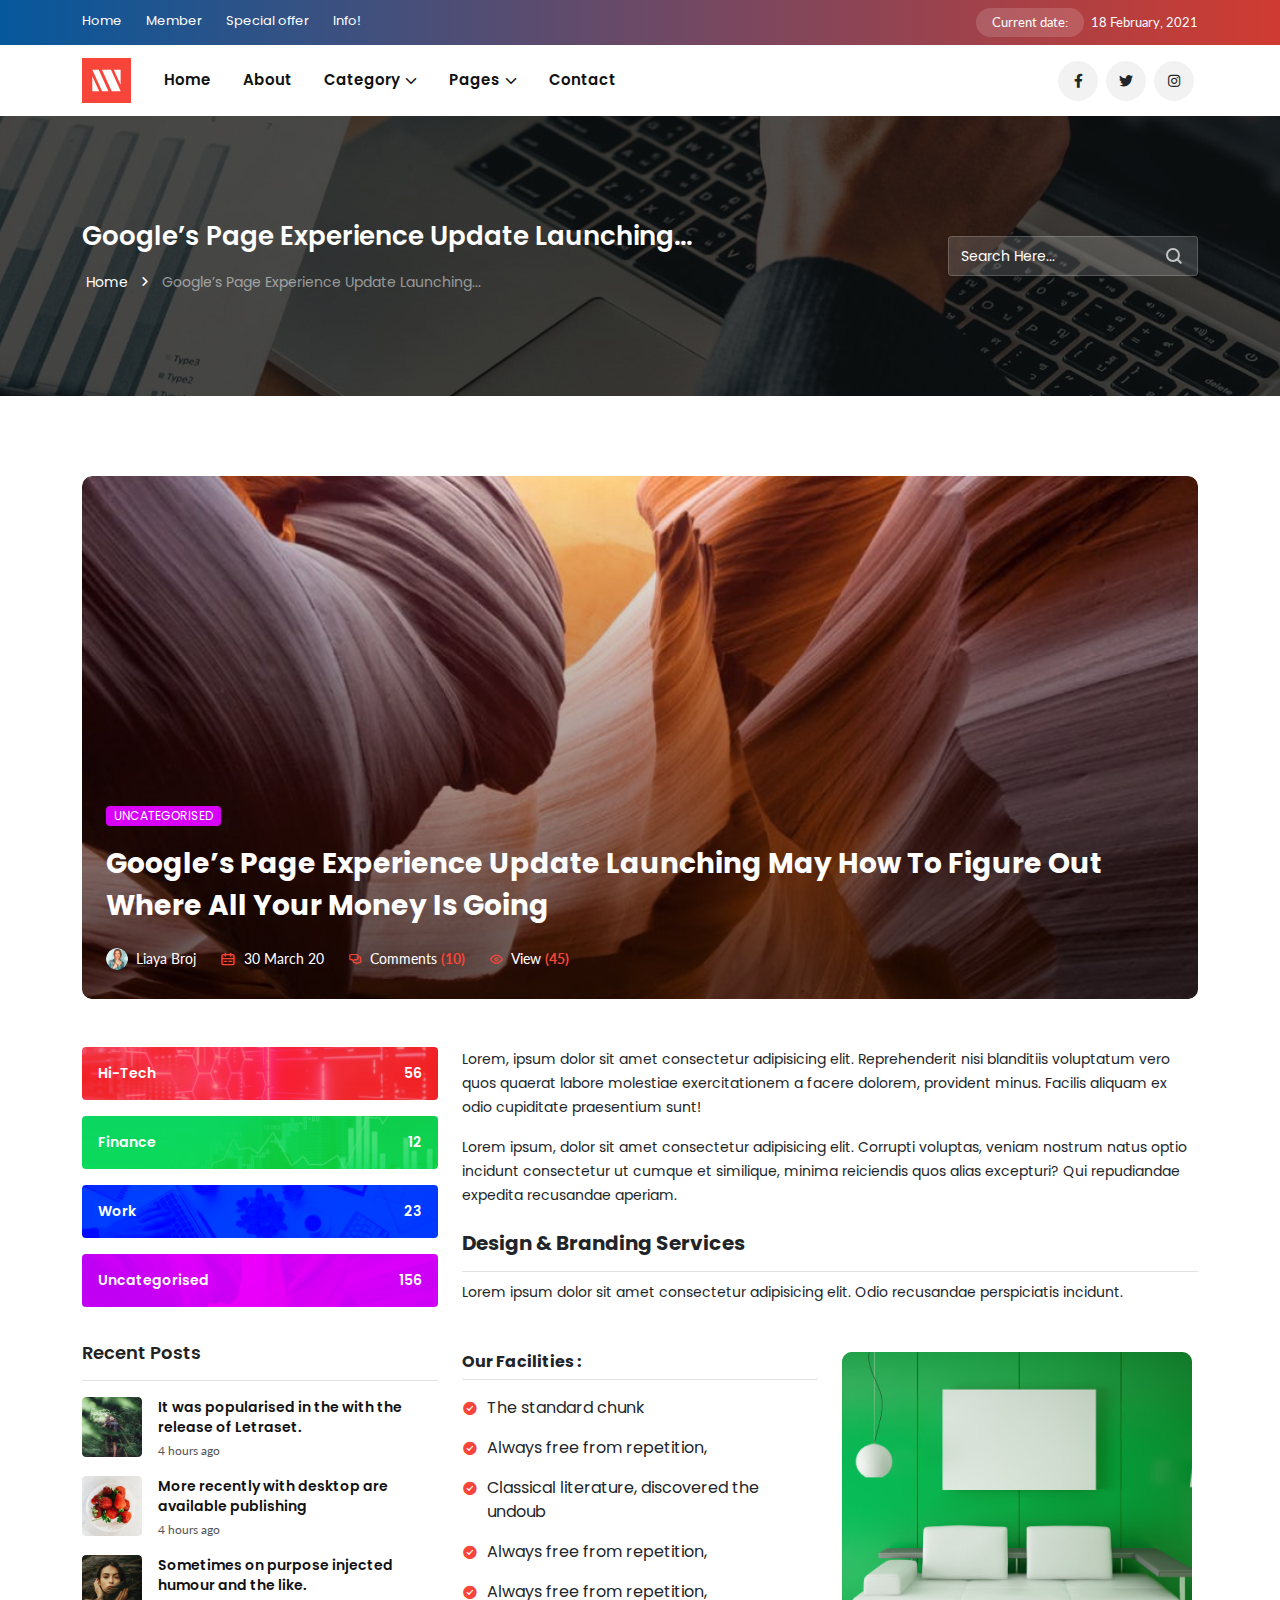
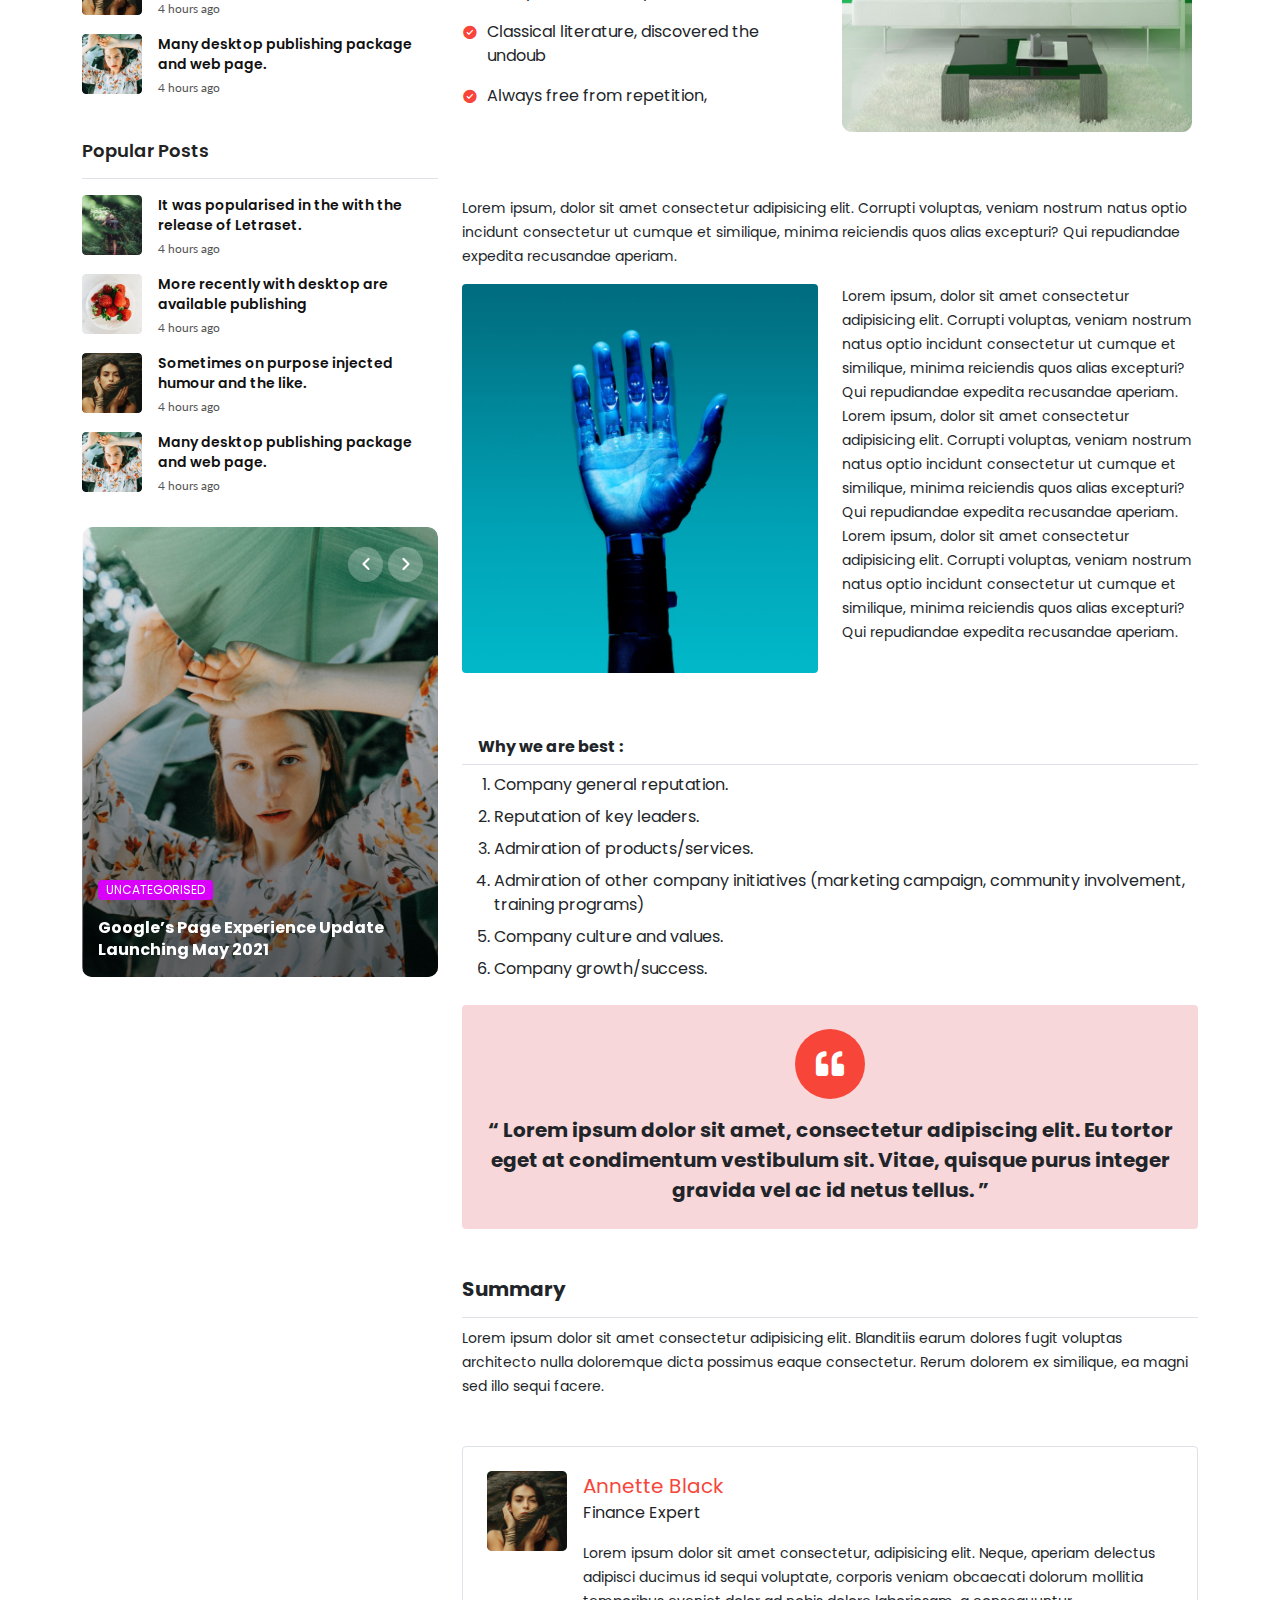
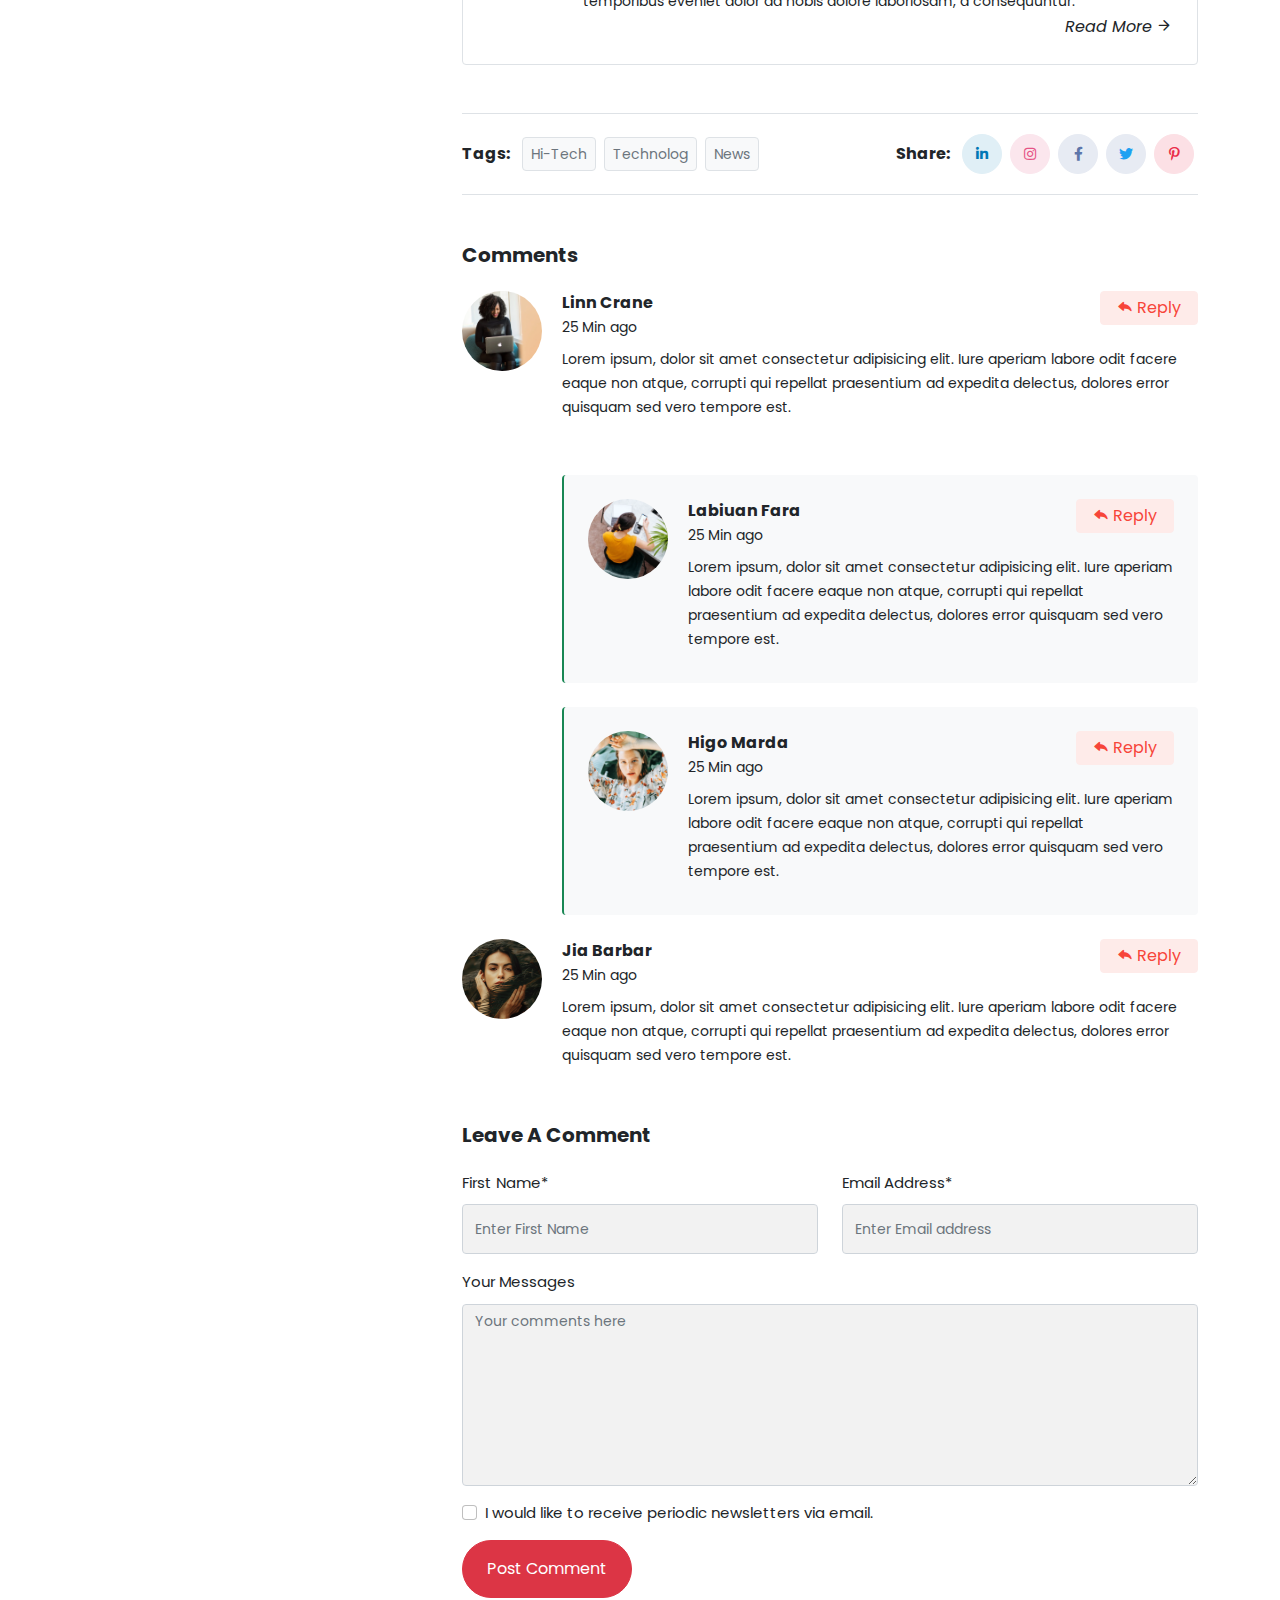
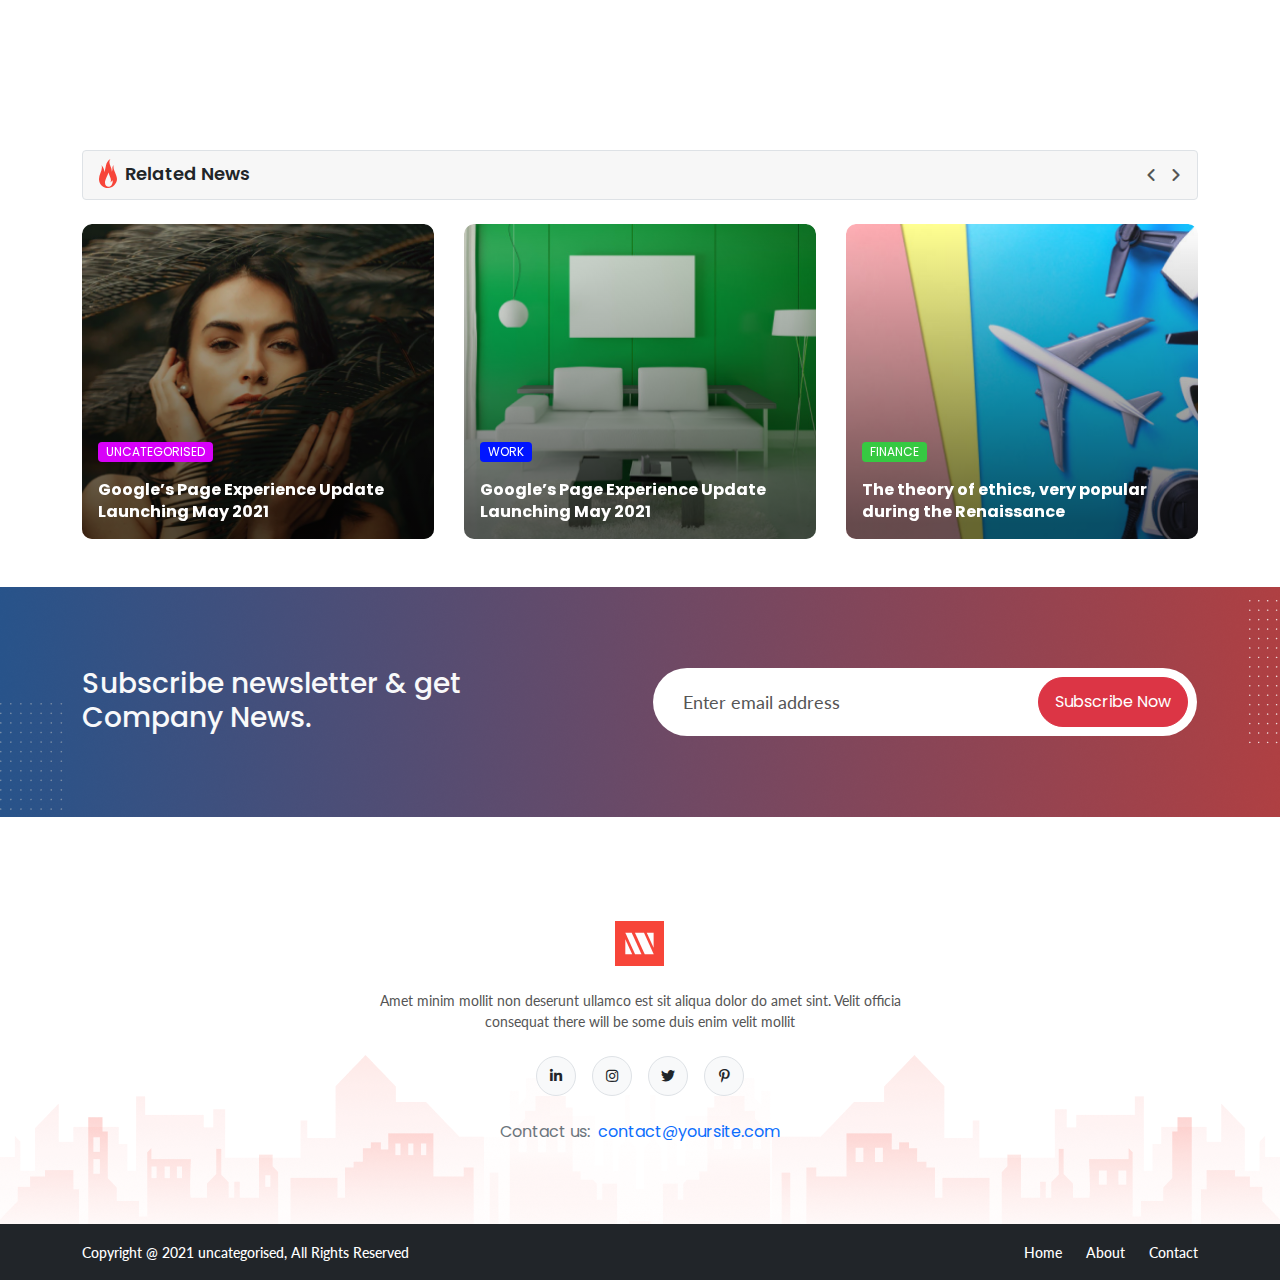
<file: blog-details-sidebar-left.html>
<!DOCTYPE html>
<!--[if lt IE 7]>      <html class="no-js lt-ie9 lt-ie8 lt-ie7"> <![endif]-->
<!--[if IE 7]>         <html class="no-js lt-ie9 lt-ie8" lang="en-US"> <![endif]-->
<!--[if IE 8]>         <html class="no-js lt-ie9" lang="en-US"> <![endif]-->
<!--[if gt IE 8]><!-->
<!--<![endif]-->
<!--[if gte IE 9] <style type="text/css"> .gradient {filter: none;}</style><![endif]-->
<!--[if !IE]><html lang="en"><![endif]-->
<html lang="en-US" class="no-js">

<head>
    <meta charset="UTF-8" />
    <meta http-equiv="X-UA-Compatible" content="IE=edge" />
    <!-- Required meta tags for responsive -->
    <meta name="viewport" content="width=device-width, initial-scale=1, shrink-to-fit=no" />
    <!-- The above 3 meta tags *must* come first in the head; any other head content must come *after* these tags -->
    <!-- Favicon and touch icons -->
    <link rel="icon" type="image/png" sizes="16x16" href="assets/img/favicon/favicon-16x16.png" />
    <meta name="misapplication-TileColor" content="#ffffff" />
    <meta name="theme-color" content="#ffffff" />
    <!-- Twitter Card data -->
    <meta name="twitter:card" content="" />
    <meta name="twitter:site" content="@twitter_username" />
    <meta name="twitter:title" content="" />
    <meta name="twitter:description" content="" />
    <meta name="twitter:image" content="" />
    <!-- Open Graph data -->
    <meta property="og:title" content="" />
    <meta property="og:type" content="article" />
    <meta property="og:url" content="" />
    <meta property="og:image" content="" />
    <meta property="og:description" content="" />
    <meta property="og:site_name" content="R" />
    <meta property="fb:admins" content="Facebook numeric ID" />
    <!-- gmail verification -->
    <meta name="google-site-verification" content="" />
    <!-- Website title -->
    <title>Blog Details</title>
    <link rel="stylesheet" href="assets/css/nioicon.css" />
    <link rel="stylesheet" href="assets/css/all.css" />
    <link rel="stylesheet" href="assets/css/bootstrap.min.css" />
    <link rel="stylesheet" href="assets/css/owl.carousel.min.css" />
    <link rel="stylesheet" href="assets/css/owl.theme.default.min.css" />
    <!-- Main CSS -->
    <link rel="stylesheet" type="text/css" href="assets/css/style.css" />
    <!-- jQuery (necessary for jQuery plugins) -->
    <script src="assets/js/jquery-3.5.1.min.js"></script>
</head>

<body>
    <!-- Main Coding Start Here -->




    <!-- header-top -->
    <header class="header-top is-bg-gradient py-2 d-none d-lg-block">
        <div class="container">
            <div class="row ">
                <div class="col-md-6">
                    <ul class="list-unstyled d-flex align-items-center justify-content-center justify-content-lg-start header-top-nav mb-0">
                        <li class="me-4"><a href="#">Home</a></li>
                        <li class="me-4"><a href="#">Member</a></li>
                        <li class="me-4"><a href="#">Special offer</a></li>
                        <li class="me-4"><a href="#">Info!</a></li>
                    </ul>
                </div>
                <div class="col-md-6">
                    <p class="mb-0 text-center text-md-end text-light current-date mt-2 mt-md-0">
                        <span class="badge me-1 px-3 py-2">Current date:</span>
                        18 February, 2021
                    </p>
                </div>
            </div>
        </div>
    </header>
    <!--/ header-top -->





    <!-- navbar -->
    <nav class="navbar navbar-expand-lg py-2">
        <div class="container">
            <a class="navbar-brand" href="index.html">
                <img src="assets/img/logo.svg" alt="img" class="img-fluid" />
            </a>
            <button class="navbar-toggler bg-light" type="button" data-bs-toggle="collapse" data-bs-target="#nav-toggle" aria-controls="nav-toggle"
                aria-expanded="false" aria-label="Toggle navigation">
                <span class="ni ni-menu fs-4"></span>
            </button>
            <div class="collapse navbar-collapse px-4 px-lg-0" id="nav-toggle">
                <div class="toggle-bar my-3 d-flex justify-content-end">
                    <button class="navbar-toggler bg-light" type="button" data-bs-toggle="collapse" data-bs-target="#nav-toggle" aria-controls="nav-toggle"
                        aria-expanded="false" aria-label="Toggle navigation">
                        <span class="ni ni-menu fs-4"></span>
                    </button>
                </div>
                <div class="navbar-logo mb-3">
                    <a class="navbar-brand d-inline-block d-lg-none" href="index.html">
                        <img src="assets/img/logo.svg" alt="img" class="img-fluid" />
                    </a>
                </div>
                <ul class="navbar-nav mb-2 mb-lg-0">
                    <li class="nav-item">
                        <a class="nav-link mx-lg-2" aria-current="page" href="#">Home</a>
                    </li>
                    <li class="nav-item">
                        <a class="nav-link mx-lg-2" href="#">About</a>
                    </li>
                    <li class="nav-item dropdown">
                        <a class="nav-link mx-lg-2 dropdown-toggle" href="#" role="button" data-bs-toggle="dropdown" aria-expanded="false">
                            Category
                        </a>
                        <ul class="dropdown-menu">
                            <li><a class="dropdown-item" href="#">Trending News</a></li>
                            <li><a class="dropdown-item" href="#">Top of the week</a></li>
                            <li><a class="dropdown-item" href="#">Post Galleries</a></li>
                            <li><a class="dropdown-item" href="#">Featured Quizzer</a></li>
                            <li><a class="dropdown-item" href="#">Latest Surveys</a></li>
                        </ul>
                    </li>
                    <li class="nav-item dropdown">
                        <a class="nav-link mx-lg-2 dropdown-toggle" href="#" role="button" data-bs-toggle="dropdown" aria-expanded="false">
                            Pages
                        </a>
                        <ul class="dropdown-menu">
                            <li><a class="dropdown-item" href="#">Trending News</a></li>
                            <li><a class="dropdown-item" href="#">Top of the week</a></li>
                            <li><a class="dropdown-item" href="#">Post Galleries</a></li>
                            <li><a class="dropdown-item" href="#">Featured Quizzer</a></li>
                            <li><a class="dropdown-item" href="#">Latest Surveys</a></li>
                        </ul>
                    </li>
                    <li class="nav-item">
                        <a class="nav-link mx-lg-2" href="#">Contact</a>
                    </li>
                </ul>
                <ul class="social-network list-unstyled d-flex align-items-center justify-content-lg-center ms-auto mb-0">
                    <li class="mx-1"><a href="#"><i class="fab fa-facebook-f"></i></a></li>
                    <li class="mx-1"><a href="#"><i class="fab fa-twitter"></i></a></li>
                    <li class="mx-1"><a href="#"><i class="fab fa-instagram"></i></a></li>
                </ul>
            </div>
        </div>
    </nav>
    <!--/ navbar -->





    <!-- page-banner -->
    <section class="page-banner" style="background-image: url(assets/img/banner-bg.png);">
        <div class="container">
            <div class="page-breadcrumb text-center text-xl-start d-xl-flex flex-wrap align-items-center justify-content-center justify-content-xl-between">
                <div class="breadcrumb-intro">
                    <h2 class="text-white page-title mb-3">Google’s Page Experience Update Launching...</h2>
                    <ul class="breadcrumb-list list-unstyled mb-3 mb-xl-0 d-flex flex-wrap align-items-center justify-content-center justify-content-xl-start">
                        <li class="mx-1">
                            <a href="#">Home</a>
                        </li>
                        <li class="mx-1">
                            <span class="ni ni-chevron-right"></span>
                        </li>
                        <li class="mx-1">
                            <a href="#" class="active">Google’s Page Experience Update Launching...</a>
                        </li>
                    </ul>
                </div>
                <form action="#" class="article-search-form">
                    <input type="text" class="form-control d-inline-block" placeholder="Search Here..." />
                </form>
            </div>
        </div>
    </section>
    <!-- page-banner -->






    <!-- article-details -->
    <section class="article-details section-padding">
        <div class="container">
            <div class="row">
                <div class="col-12">
                    <div class="article-card overflow-hidden rounded mb-5">
                        <img src="assets/img/article-details-1.png" alt="img" class="article-img img-fluid w-100" />
                        <div class="article-card-content d-flex align-items-end px-4 py-4">
                            <div class="card-content-inner">
                                <div class="article-tag text-white d-inline-flex align-items-center">
                                    <span class="badge px-2 py-1 bg-theme-violet text-uppercase fw-normal me-1">Uncategorised</span>
                                </div>
                                <h4 class="article-title fs-3 lh-base my-3 text-white">
                                    Google’s Page Experience Update Launching May How To Figure Out Where All Your Money Is Going
                                </h4>
                                <div class="who-write-article text-white d-flex flex-wrap align-items-center">
                                    <div class="user d-flex align-items-center me-4">
                                        <img src="assets/img/user-2.png" alt="img" class="img-fluid user-img me-2">
                                        <p class="mb-0 user-name text-nowrap">Liaya Broj</p>
                                    </div>
                                    <div class="post-date d-flex align-items-center me-4">
                                        <span class="fs-6 ni ni-calendar me-2 text-clr-red lh-lg"></span>
                                        <p class="mb-0 date text-nowrap">30 March 20</p>
                                    </div>
                                    <div class="post-date d-flex align-items-center me-4">
                                        <span class="ni ni-comments text-clr-red me-2"></span>
                                        <p class="mb-0 date text-nowrap">Comments <strong class="text-clr-red">(10)</strong></p>
                                    </div>
                                    <div class="post-date d-flex align-items-center">
                                        <span class="ni ni-eye text-clr-red me-2"></span>
                                        <p class="mb-0 date text-nowrap">View <strong class="text-clr-red">(45)</strong> </p>
                                    </div>
                                </div>
                            </div>
                        </div>
                    </div>
                </div>
            </div>
            <div class="row gx-xxl-5">
                <div class="col-xl-4 col-lg-5">
                    <div class="article-card rounded-0 mb-4">
                        <ul class="list-unstyled highlighted-categories">
                            <li class="mb-3">
                                <a href="#" style="background-image: url(assets/img/hc-bg-1.png);"
                                    class="d-flex align-items-center justify-content-between bg-theme-red text-decoration-none text-white rounded px-3 py-3">
                                    <span class="category-name">Hi-Tech</span>
                                    <span class="posted-number">56</span>
                                </a>
                            </li>
                            <li class="mb-3">
                                <a href="#" style="background-image: url(assets/img/hc-bg-2.png);"
                                    class="d-flex align-items-center justify-content-between bg-theme-green text-decoration-none text-white rounded px-3 py-3">
                                    <span class="category-name">Finance</span>
                                    <span class="posted-number">12</span>
                                </a>
                            </li>
                            <li class="mb-3">
                                <a href="#" style="background-image: url(assets/img/hc-bg-3.png);"
                                    class="d-flex align-items-center justify-content-between bg-theme-blue text-decoration-none text-white rounded px-3 py-3">
                                    <span class="category-name">Work</span>
                                    <span class="posted-number">23</span>
                                </a>
                            </li>
                            <li class="mb-3">
                                <a href="#" style="background-image: url(assets/img/hc-bg-4.png);"
                                    class="d-flex align-items-center justify-content-between bg-theme-violet text-decoration-none text-white rounded px-3 py-3">
                                    <span class="category-name">Uncategorised</span>
                                    <span class="posted-number">156</span>
                                </a>
                            </li>
                        </ul>
                    </div>
                    <div class="article-card mb-4">
                        <header class="section-header card-header bg-white border-bottom px-0 py-2">
                            <h5 class="card-title d-flex align-items-center mb-0">
                                Recent Posts
                            </h5>
                        </header>
                        <ul class="recent-post architect-2 list-unstyled my-3">
                            <li class="recent-post-list py-2 pt-0">
                                <a href="#">
                                    <img src="assets/img/r-13.png" alt="img" class="recent-post-img img-fluid rounded">
                                    <div class="recent-post-content">
                                        <h5 class="post-title">It was popularised in the with the release of Letraset.</h5>
                                        <p class="post-time mb-0">4 hours ago</p>
                                    </div>
                                </a>
                            </li>
                            <li class="recent-post-list py-2">
                                <a href="#">
                                    <img src="assets/img/r-14.png" alt="img" class="recent-post-img img-fluid rounded">
                                    <div class="recent-post-content">
                                        <h5 class="post-title">More recently with desktop are available publishing</h5>
                                        <p class="post-time mb-0">4 hours ago</p>
                                    </div>
                                </a>
                            </li>
                            <li class="recent-post-list py-2">
                                <a href="#">
                                    <img src="assets/img/r-15.png" alt="img" class="recent-post-img img-fluid rounded">
                                    <div class="recent-post-content">
                                        <h5 class="post-title">Sometimes on purpose injected humour and the like.</h5>
                                        <p class="post-time mb-0">4 hours ago</p>
                                    </div>
                                </a>
                            </li>
                            <li class="recent-post-list py-2">
                                <a href="#">
                                    <img src="assets/img/r-16.png" alt="img" class="recent-post-img img-fluid rounded">
                                    <div class="recent-post-content">
                                        <h5 class="post-title">Many desktop publishing package and web page.</h5>
                                        <p class="post-time mb-0">4 hours ago</p>
                                    </div>
                                </a>
                            </li>
                        </ul>
                    </div>
                    <div class="article-card mb-4">
                        <header class="section-header card-header bg-white border-bottom px-0 py-2">
                            <h5 class="card-title d-flex align-items-center mb-0">
                                Popular Posts
                            </h5>
                        </header>
                        <ul class="recent-post architect-2 list-unstyled my-3">
                            <li class="recent-post-list py-2 pt-0">
                                <a href="#">
                                    <img src="assets/img/r-13.png" alt="img" class="recent-post-img img-fluid rounded">
                                    <div class="recent-post-content">
                                        <h5 class="post-title">It was popularised in the with the release of Letraset.</h5>
                                        <p class="post-time mb-0">4 hours ago</p>
                                    </div>
                                </a>
                            </li>
                            <li class="recent-post-list py-2">
                                <a href="#">
                                    <img src="assets/img/r-14.png" alt="img" class="recent-post-img img-fluid rounded">
                                    <div class="recent-post-content">
                                        <h5 class="post-title">More recently with desktop are available publishing</h5>
                                        <p class="post-time mb-0">4 hours ago</p>
                                    </div>
                                </a>
                            </li>
                            <li class="recent-post-list py-2">
                                <a href="#">
                                    <img src="assets/img/r-15.png" alt="img" class="recent-post-img img-fluid rounded">
                                    <div class="recent-post-content">
                                        <h5 class="post-title">Sometimes on purpose injected humour and the like.</h5>
                                        <p class="post-time mb-0">4 hours ago</p>
                                    </div>
                                </a>
                            </li>
                            <li class="recent-post-list py-2">
                                <a href="#">
                                    <img src="assets/img/r-16.png" alt="img" class="recent-post-img img-fluid rounded">
                                    <div class="recent-post-content">
                                        <h5 class="post-title">Many desktop publishing package and web page.</h5>
                                        <p class="post-time mb-0">4 hours ago</p>
                                    </div>
                                </a>
                            </li>
                        </ul>
                    </div>
                    <div class="article-card mb-4">
                        <div class="special-carousel owl-carousel">
                            <a href="#" class="carousel-widget article-card rounded">
                                <img src="assets/img/sp-1.png" alt="img" class="article-img img-fluid w-100" />
                                <div class="article-card-content d-flex align-items-end px-3 py-3">
                                    <div class="card-content-inner">
                                        <div class="article-tag text-white d-inline-flex align-items-center">
                                            <span class="badge px-2 py-1 bg-theme-violet text-uppercase fw-normal me-1">Uncategorised</span>
                                        </div>
                                        <h4 class="article-title mt-3 mb-0 text-white">
                                            Google’s Page Experience Update Launching May 2021
                                        </h4>
                                    </div>
                                </div>
                            </a>
                            <a href="#" class="carousel-widget article-card rounded">
                                <img src="assets/img/c-3.png" alt="img" class="article-img img-fluid w-100" />
                                <div class="article-card-content d-flex align-items-end px-3 py-3">
                                    <div class="card-content-inner">
                                        <div class="article-tag text-white d-inline-flex align-items-center">
                                            <span class="badge px-2 py-1 bg-theme-blue text-uppercase fw-normal me-1">Finance</span>
                                        </div>
                                        <h4 class="article-title mt-3 mb-0 text-white">
                                            Sometimes on purpose injected humour and the like
                                        </h4>
                                    </div>
                                </div>
                            </a>
                            <a href="#" class="carousel-widget article-card rounded">
                                <img src="assets/img/c-4.png" alt="img" class="article-img img-fluid w-100" />
                                <div class="article-card-content d-flex align-items-end px-3 py-3">
                                    <div class="card-content-inner">
                                        <div class="article-tag text-white d-inline-flex align-items-center">
                                            <span class="badge px-2 py-1 bg-theme-red text-uppercase fw-normal me-1">Work</span>
                                        </div>
                                        <h4 class="article-title mt-3 mb-0 text-white">
                                            It was popularised in the with the release of Letraset
                                        </h4>
                                    </div>
                                </div>
                            </a>
                        </div>
                    </div>
                </div>
                <div class="col-xl-8 col-lg-7">
                    <div class="article-card-details">
                        <p class="article-sub-title text-dark mb-3">
                            Lorem, ipsum dolor sit amet consectetur adipisicing elit. Reprehenderit nisi blanditiis voluptatum vero quos quaerat labore
                            molestiae exercitationem a facere dolorem, provident minus. Facilis aliquam ex odio cupiditate praesentium sunt!
                        </p>
                        <p class="article-sub-title text-dark mb-3">
                            Lorem ipsum, dolor sit amet consectetur adipisicing elit. Corrupti voluptas, veniam nostrum natus optio incidunt consectetur ut
                            cumque et similique, minima reiciendis quos alias excepturi? Qui repudiandae expedita recusandae aperiam.
                        </p>
                        <div class="article-card-details-widget mt-4 mb-5">
                            <h3 class="fw-bold fs-5 border-bottom pb-3">Design & Branding Services</h3>
                            <p class="article-sub-title text-dark mb-3">
                                Lorem ipsum dolor sit amet consectetur adipisicing elit. Odio recusandae perspiciatis incidunt.
                            </p>
                        </div>
                        <div class="row mb-5">
                            <div class="col-xl-6">
                                <div class="unordered-list mb-3">
                                    <h4 class="list-title fs-6 fw-bold pb-2 border-bottom px-0">Our Facilities :</h4>
                                    <ul class="list-group list-group-flush mb-3">
                                        <li class="list-group-item px-0 border-0">
                                            <span class="ni ni-check-circle-fill text-clr-red mt-1"></span>
                                            The standard chunk
                                        </li>
                                        <li class="list-group-item px-0 border-0">
                                            <span class="ni ni-check-circle-fill text-clr-red mt-1"></span>
                                            Always free from repetition,
                                        </li>
                                        <li class="list-group-item px-0 border-0">
                                            <span class="ni ni-check-circle-fill text-clr-red mt-1"></span>
                                            Classical literature, discovered the undoub
                                        </li>
                                        <li class="list-group-item px-0 border-0">
                                            <span class="ni ni-check-circle-fill text-clr-red mt-1"></span>
                                            Always free from repetition,
                                        </li>
                                        <li class="list-group-item px-0 border-0">
                                            <span class="ni ni-check-circle-fill text-clr-red mt-1"></span>
                                            Always free from repetition,
                                        </li>
                                        <li class="list-group-item px-0 border-0">
                                            <span class="ni ni-check-circle-fill text-clr-red mt-1"></span>
                                            Classical literature, discovered the undoub
                                        </li>
                                        <li class="list-group-item px-0 border-0">
                                            <span class="ni ni-check-circle-fill text-clr-red mt-1"></span>
                                            Always free from repetition,
                                        </li>
                                    </ul>
                                </div>
                            </div>
                            <div class="col-xl-6">
                                <img src="assets/img/article-details-2.png" alt="img" class="img-fluid rounded mb-3" />
                            </div>
                        </div>
                        <p class="article-sub-title text-dark mb-3">
                            Lorem ipsum, dolor sit amet consectetur adipisicing elit. Corrupti voluptas, veniam nostrum natus optio incidunt consectetur ut
                            cumque et similique, minima reiciendis quos alias excepturi? Qui repudiandae expedita recusandae aperiam.
                        </p>
                        <div class="row mb-5">
                            <div class="col-xl-6">
                                <img src="assets/img/c-3.png" alt="img" class="img-fluid rounded mb-3" />
                            </div>
                            <div class="col-xl-6">
                                <p class="article-sub-title text-dark mb-3">
                                    Lorem ipsum, dolor sit amet consectetur adipisicing elit. Corrupti voluptas, veniam nostrum natus optio incidunt consectetur
                                    ut
                                    cumque et similique, minima reiciendis quos alias excepturi? Qui repudiandae expedita recusandae aperiam.
                                    Lorem ipsum, dolor sit amet consectetur adipisicing elit. Corrupti voluptas, veniam nostrum natus optio incidunt consectetur
                                    ut
                                    cumque et similique, minima reiciendis quos alias excepturi? Qui repudiandae expedita recusandae aperiam.
                                    Lorem ipsum, dolor sit amet consectetur adipisicing elit. Corrupti voluptas, veniam nostrum natus optio incidunt consectetur
                                    ut
                                    cumque et similique, minima reiciendis quos alias excepturi? Qui repudiandae expedita recusandae aperiam.
                                </p>
                            </div>
                        </div>
                        <div class="article-card-details-widget ordered-list mb-5">
                            <h4 class="list-title fs-6 fw-bold pb-2 border-bottom px-3">Why we are best :</h4>
                            <ol class="mb-0">
                                <li class="mb-2"> Company general reputation.</li>
                                <li class="mb-2"> Reputation of key leaders.</li>
                                <li class="mb-2"> Admiration of products/services.</li>
                                <li class="mb-2"> Admiration of other company initiatives (marketing campaign, community involvement, training programs)</li>
                                <li class="mb-2"> Company culture and values.</li>
                                <li class="mb-2"> Company growth/success.</li>
                            </ol>
                            <blockquote class="quotation alert-danger rounded mt-4 is-rounded px-4 py-4 mb-4 text-center">
                                <i id="quoteIcon" class="fas fa-quote-left fs-3"></i>
                                <q class="lh-base fw-bold text-dark fs-5 d-block mt-3">
                                    Lorem ipsum dolor sit amet, consectetur adipiscing elit. Eu tortor eget at condimentum vestibulum sit. Vitae, quisque purus
                                    integer gravida vel ac id netus tellus.
                                </q>
                            </blockquote>
                        </div>
                        <div class="article-card-details-widget mt-4 mb-5">
                            <h3 class="fw-bold fs-5 border-bottom pb-3">Summary</h3>
                            <p class="article-sub-title text-dark mb-3">
                                Lorem ipsum dolor sit amet consectetur adipisicing elit. Blanditiis earum dolores fugit voluptas architecto nulla doloremque
                                dicta possimus eaque consectetur. Rerum dolorem ex similique, ea magni sed illo sequi facere.
                            </p>
                        </div>
                        <div class="post-author mb-5 border rounded px-4 py-4">
                            <img src="assets/img/r-15.png" alt="img" class="author-img rounded img-fluid mb-3">
                            <div class="recent-post-content">
                                <a href="#" class="author-name fs-5 text-clr-red">Annette Black</a>
                                <p class="designation">Finance Expert</p>
                                <p class="article-sub-title text-end mb-0">
                                    <span class="d-block text-start">
                                        Lorem ipsum dolor sit amet consectetur, adipisicing elit. Neque, aperiam delectus adipisci ducimus id
                                        sequi voluptate, corporis veniam obcaecati dolorum mollitia temporibus eveniet dolor ad nobis dolore laboriosam, a
                                        consequuntur.
                                    </span>
                                    <a href="#" class="btn px-0 py-0 d-inline-block">
                                        <var>Read More</var>
                                        <span class="ni ni-arrow-right"></span>
                                    </a>
                                </p>
                            </div>
                        </div>
                        <div class="article-share py-3 border-top border-bottom mb-5">
                            <div class="row align-items-center">
                                <div class="col-lg-6">
                                    <div class="group d-flex align-items-center">
                                        <p class="mb-0 me-2 text-dark"><strong>Tags:</strong></p>
                                        <ul class="tag-post list-unstyled d-flex flex-wrap mb-0">
                                            <li class="tag-post-list mx-1 my-1">
                                                <a href="#" class="btn border text-muted fw-normal px-2 py-1 bg-light rounded">
                                                    <small>Hi-Tech</small>
                                                </a>
                                            </li>
                                            <li class="tag-post-list mx-1 my-1">
                                                <a href="#" class="btn border text-muted fw-normal px-2 py-1 bg-light rounded">
                                                    <small>Technolog</small>
                                                </a>
                                            </li>
                                            <li class="tag-post-list mx-1 my-1">
                                                <a href="#" class="btn border text-muted fw-normal px-2 py-1 bg-light rounded">
                                                    <small>News</small>
                                                </a>
                                            </li>
                                        </ul>
                                    </div>
                                </div>
                                <div class="col-lg-6">
                                    <div class="group d-flex align-items-center justify-content-lg-end">
                                        <p class="mb-0 me-2 text-dark"><strong>Share:</strong></p>
                                        <ul class="list-unstyled social-network social-network-colorwise d-flex align-items-center mb-0">
                                            <li><a class="border linkedin mx-1 my-1" href="#"><i class="fab fa-linkedin-in"></i></a></li>
                                            <li><a class="border instagram mx-1 my-1" href="#"><i class="fab fa-instagram"></i></a></li>
                                            <li><a class="border facebook mx-1 my-1" href="#"><i class="fab fa-facebook-f"></i></a></li>
                                            <li><a class="border twitter mx-1 my-1" href="#"><i class="fab fa-twitter"></i></a></li>
                                            <li><a class="border pinterest mx-1 my-1" href="#"><i class="fab fa-pinterest-p"></i></a></li>
                                        </ul>
                                    </div>
                                </div>
                            </div>
                        </div>
                        <div class="comment-box mb-5">
                            <h4 class="title mb-4 fw-bold fs-5">Comments</h4>
                            <ul class="list-unstyled comment-list-wrapper">
                                <li class="mb-3 comment-list mb-4">
                                    <div class="comment-widget mb-5">
                                        <img src="assets/img/r-10.png" alt="user-img" class="user-img img-fluid" />
                                        <div class="comment-intro">
                                            <div class="user-name d-flex flex-wrap align-items-start justify-content-between mb-2">
                                                <div class="user-panel">
                                                    <p class="fs-6 fw-bold mb-0">Linn Crane</p>
                                                    <small class="text-dark">25 Min ago</small>
                                                </div>
                                                <button type="button" class="btn btn-danger px-3 py-1 rounded">
                                                    <span class="ni ni-reply-fill"></span>
                                                    Reply
                                                </button>
                                            </div>
                                            <p class="comment-text article-sub-title mb-2">
                                                Lorem ipsum, dolor sit amet consectetur adipisicing elit. Iure aperiam labore odit facere eaque non atque,
                                                corrupti
                                                qui repellat praesentium ad expedita delectus, dolores error quisquam sed vero tempore est.
                                            </p>
                                        </div>
                                    </div>
                                    <ul class="list-unstyled comment-list-wrapper">
                                        <li class="mb-3 comment-list bg-light border-start border-2 border-success px-4 rounded py-4 mb-4">
                                            <div class="comment-widget">
                                                <img src="assets/img/r-12.png" alt="user-img" class="user-img img-fluid" />
                                                <div class="comment-intro">
                                                    <div class="user-name d-flex flex-wrap align-items-start justify-content-between mb-2">
                                                        <div class="user-panel">
                                                            <p class="fs-6 fw-bold mb-0">Labiuan Fara</p>
                                                            <small class="text-dark">25 Min ago</small>
                                                        </div>
                                                        <button type="button" class="btn btn-danger px-3 py-1 rounded">
                                                            <span class="ni ni-reply-fill"></span>
                                                            Reply
                                                        </button>
                                                    </div>
                                                    <p class="comment-text article-sub-title mb-2">
                                                        Lorem ipsum, dolor sit amet consectetur adipisicing elit. Iure aperiam labore odit facere eaque non
                                                        atque,
                                                        corrupti
                                                        qui repellat praesentium ad expedita delectus, dolores error quisquam sed vero tempore est.
                                                    </p>
                                                </div>
                                            </div>
                                        </li>
                                        <li class="mb-3 comment-list bg-light border-start border-2 border-success px-4 rounded py-4 mb-4">
                                            <div class="comment-widget">
                                                <img src="assets/img/r-16.png" alt="user-img" class="user-img img-fluid" />
                                                <div class="comment-intro">
                                                    <div class="user-name d-flex flex-wrap align-items-start justify-content-between mb-2">
                                                        <div class="user-panel">
                                                            <p class="fs-6 fw-bold mb-0">Higo Marda</p>
                                                            <small class="text-dark">25 Min ago</small>
                                                        </div>
                                                        <button type="button" class="btn btn-danger px-3 py-1 rounded">
                                                            <span class="ni ni-reply-fill"></span>
                                                            Reply
                                                        </button>
                                                    </div>
                                                    <p class="comment-text article-sub-title mb-2">
                                                        Lorem ipsum, dolor sit amet consectetur adipisicing elit. Iure aperiam labore odit facere eaque non
                                                        atque,
                                                        corrupti
                                                        qui repellat praesentium ad expedita delectus, dolores error quisquam sed vero tempore est.
                                                    </p>
                                                </div>
                                            </div>
                                        </li>
                                    </ul>
                                </li>
                                <li class="mb-3 comment-list mb-4">
                                    <div class="comment-widget mb-5">
                                        <img src="assets/img/t-1.png" alt="user-img" class="user-img img-fluid" />
                                        <div class="comment-intro">
                                            <div class="user-name d-flex flex-wrap align-items-start justify-content-between mb-2">
                                                <div class="user-panel">
                                                    <p class="fs-6 fw-bold mb-0">Jia Barbar</p>
                                                    <small class="text-dark">25 Min ago</small>
                                                </div>
                                                <button type="button" class="btn btn-danger px-3 py-1 rounded">
                                                    <span class="ni ni-reply-fill"></span>
                                                    Reply
                                                </button>
                                            </div>
                                            <p class="comment-text article-sub-title mb-2">
                                                Lorem ipsum, dolor sit amet consectetur adipisicing elit. Iure aperiam labore odit facere eaque non atque,
                                                corrupti
                                                qui repellat praesentium ad expedita delectus, dolores error quisquam sed vero tempore est.
                                            </p>
                                        </div>
                                    </div>
                                </li>
                            </ul>
                        </div>
                        <div class="write-comments mb-4">
                            <h4 class="title mb-4 fw-bold fs-5">Leave A Comment</h4>
                            <form class="comments-form" action="" method="post">
                                <div class="form-group">
                                    <div class="row">
                                        <div class="col-lg-6">
                                            <div class="form-group mb-3">
                                                <label for="name">First Name*</label>
                                                <input type="text" name="name" class="form-control" placeholder="Enter First Name" />
                                            </div>
                                        </div>
                                        <div class="col-lg-6">
                                            <div class="form-group mb-3">
                                                <label for="email">Email Address*</label>
                                                <input type="email" class="form-control" name="email" placeholder="Enter Email address" />
                                            </div>
                                        </div>
                                    </div>
                                </div>
                                <div class="form-group mb-3">
                                    <label for="#">Your Messages</label>
                                    <textarea class="form-control textarea-control" name="Messages" rows="8" placeholder="Your comments here"></textarea>
                                </div>
                                <div class="form-group mb-3">
                                    <label class="form-check-label d-flex" for="exampleCheck1">
                                        <input type="checkbox" class="form-check-input me-2" id="exampleCheck1" />
                                        I would like to receive periodic newsletters via email.
                                    </label>
                                </div>
                                <div class="form-group mb-3">
                                    <button type="submit" class="btn btn-danger px-4 py-3 rounded-pill">Post Comment</button>
                                </div>
                            </form>
                        </div>
                    </div>
                </div>
            </div>
        </div>
    </section>
    <!-- article-details -->




    <!-- trending-news -->
    <section class="trending-news py-5">
        <div class="container">
            <header class="section-header card-header rounded border py-2">
                <h5 class="card-title d-flex align-items-center mb-0">
                    <img src="assets/img/trending-news-icon.svg" alt="img" class="img-fluid me-2" />
                    Related News
                </h5>
            </header>
            <div class="trending-news-carousel owl-carousel mt-4">
                <a href="#" class="carousel-widget article-card rounded">
                    <img src="assets/img/t-1.png" alt="img" class="article-img img-fluid w-100" />
                    <div class="article-card-content d-flex align-items-end px-3 py-3">
                        <div class="card-content-inner">
                            <div class="article-tag text-white d-inline-flex align-items-center">
                                <span class="badge px-2 py-1 bg-theme-violet text-uppercase fw-normal me-1">Uncategorised</span>
                            </div>
                            <h4 class="article-title mt-3 mb-0 text-white">
                                Google’s Page Experience Update Launching May 2021
                            </h4>
                        </div>
                    </div>
                </a>
                <a href="#" class="carousel-widget article-card rounded">
                    <img src="assets/img/t-2.png" alt="img" class="article-img img-fluid w-100" />
                    <div class="article-card-content d-flex align-items-end px-3 py-3">
                        <div class="card-content-inner">
                            <div class="article-tag text-white d-inline-flex align-items-center">
                                <span class="badge px-2 py-1 bg-theme-blue text-uppercase fw-normal me-1">Work</span>
                            </div>
                            <h4 class="article-title mt-3 mb-0 text-white">
                                Google’s Page Experience Update Launching May 2021
                            </h4>
                        </div>
                    </div>
                </a>
                <a href="#" class="carousel-widget article-card rounded">
                    <img src="assets/img/t-3.png" alt="img" class="article-img img-fluid w-100" />
                    <div class="article-card-content d-flex align-items-end px-3 py-3">
                        <div class="card-content-inner">
                            <div class="article-tag text-white d-inline-flex align-items-center">
                                <span class="badge px-2 py-1 bg-theme-green text-uppercase fw-normal me-1">Finance</span>
                            </div>
                            <h4 class="article-title mt-3 mb-0 text-white">
                                The theory of ethics, very popular during the Renaissance
                            </h4>
                        </div>
                    </div>
                </a>
                <a href="#" class="carousel-widget article-card rounded">
                    <img src="assets/img/t-2.png" alt="img" class="article-img img-fluid w-100" />
                    <div class="article-card-content d-flex align-items-end px-3 py-3">
                        <div class="card-content-inner">
                            <div class="article-tag text-white d-inline-flex align-items-center">
                                <span class="badge px-2 py-1 bg-theme-purple text-uppercase fw-normal me-1">HiTech</span>
                            </div>
                            <h4 class="article-title mt-3 mb-0 text-white">
                                Google’s Page Experience Update Launching May 2021
                            </h4>
                        </div>
                    </div>
                </a>
            </div>
        </div>
    </section>
    <!-- trending-news -->





    <!-- newsletter -->
    <section class="newsletter section-padding" style="background-image: url(assets/img/newsletter-bg.png);">
        <div class="container">
            <div class="row justify-content-between">
                <div class="col-lg-6">
                    <div class="section-header">
                        <h3 class="title text-light mb-3 mb-lg-0">
                            Subscribe newsletter & get <br class="d-none d-xl-inline" />
                            Company News.
                        </h3>
                    </div>
                </div>
                <div class="col-lg-6">
                    <form action="#" class="newsletter-form">
                        <div class="form-group">
                            <input type="text" class="form-control" name="e-name" placeholder="Enter email address" />
                            <button type="submit" class="btn btn-submit px-3 py-2 btn-danger rounded-pill">Subscribe Now</button>
                        </div>
                    </form>
                </div>
            </div>
        </div>
    </section>
    <!-- newsletter -->




    <!-- footer -->
    <footer class="footer">
        <div class="footer-top section-padding" style="background-image: url(assets/img/footer-top-bg.png);">
            <div class="container">
                <div class="row">
                    <div class="col-xl-6 offset-xl-3">
                        <div class="footer-widget text-center pt-4">
                            <a class="footer-logo d-inline-block mb-4" href="index.html">
                                <img class="img-fluid" src="assets/img/logo.svg" alt="logo">
                            </a>
                            <p class="mb-4 footer-brief">
                                Amet minim mollit non deserunt ullamco est sit aliqua dolor do amet sint.
                                Velit officia consequat there will be some duis enim
                                velit mollit
                            </p>
                            <ul class="list-unstyled social-network d-flex align-items-center justify-content-center mb-4">
                                <li><a class="border bg-light mx-2" href="#"><i class="fab fa-linkedin-in"></i></a></li>
                                <li><a class="border bg-light mx-2" href="#"><i class="fab fa-instagram"></i></a></li>
                                <li><a class="border bg-light mx-2" href="#"><i class="fab fa-twitter"></i></a></li>
                                <li><a class="border bg-light mx-2" href="#"><i class="fab fa-pinterest-p"></i></a></li>
                            </ul>
                            <p class="text-muted mb-0">
                                Contact us: <a class="ms-1 text-decoration-none" href="mailto:contact@yoursite.com">contact@yoursite.com</a>
                            </p>
                        </div>
                    </div>
                </div>
            </div>
        </div>
        <div class="footer-bottom bg-dark py-3">
            <div class="container">
                <div class="row align-items-center">
                    <div class="col-lg-6">
                        <p class="copyright-text text-white mb-3 mb-lg-0 text-center text-lg-start">Copyright @ 2021 uncategorised, All Rights Reserved</p>
                    </div>
                    <div class="col-lg-6">
                        <ul class="footer-menu list-unstyled d-flex align-items-center justify-content-center justify-content-lg-end mb-0">
                            <li class="ms-4"><a class="text-decoration-none text-white" href="#">Home</a></li>
                            <li class="ms-4"><a class="text-decoration-none text-white" href="#">About</a></li>
                            <li class="ms-4"><a class="text-decoration-none text-white" href="#">Contact</a></li>
                        </ul>
                    </div>
                </div>
            </div>
        </div>
    </footer>
    <!-- footer -->




    <!-- Main Coding End -->
    <!-- Include all compiled plugins (below), or include individual files as needed -->
    <script src="assets/js/bootstrap.bundle.min.js"></script>
    <script src="assets/js/owl.carousel.min.js"></script>
    <!-- Script JS -->
    <script src="assets/js/script.js"></script>
</body>

</html>
</file>
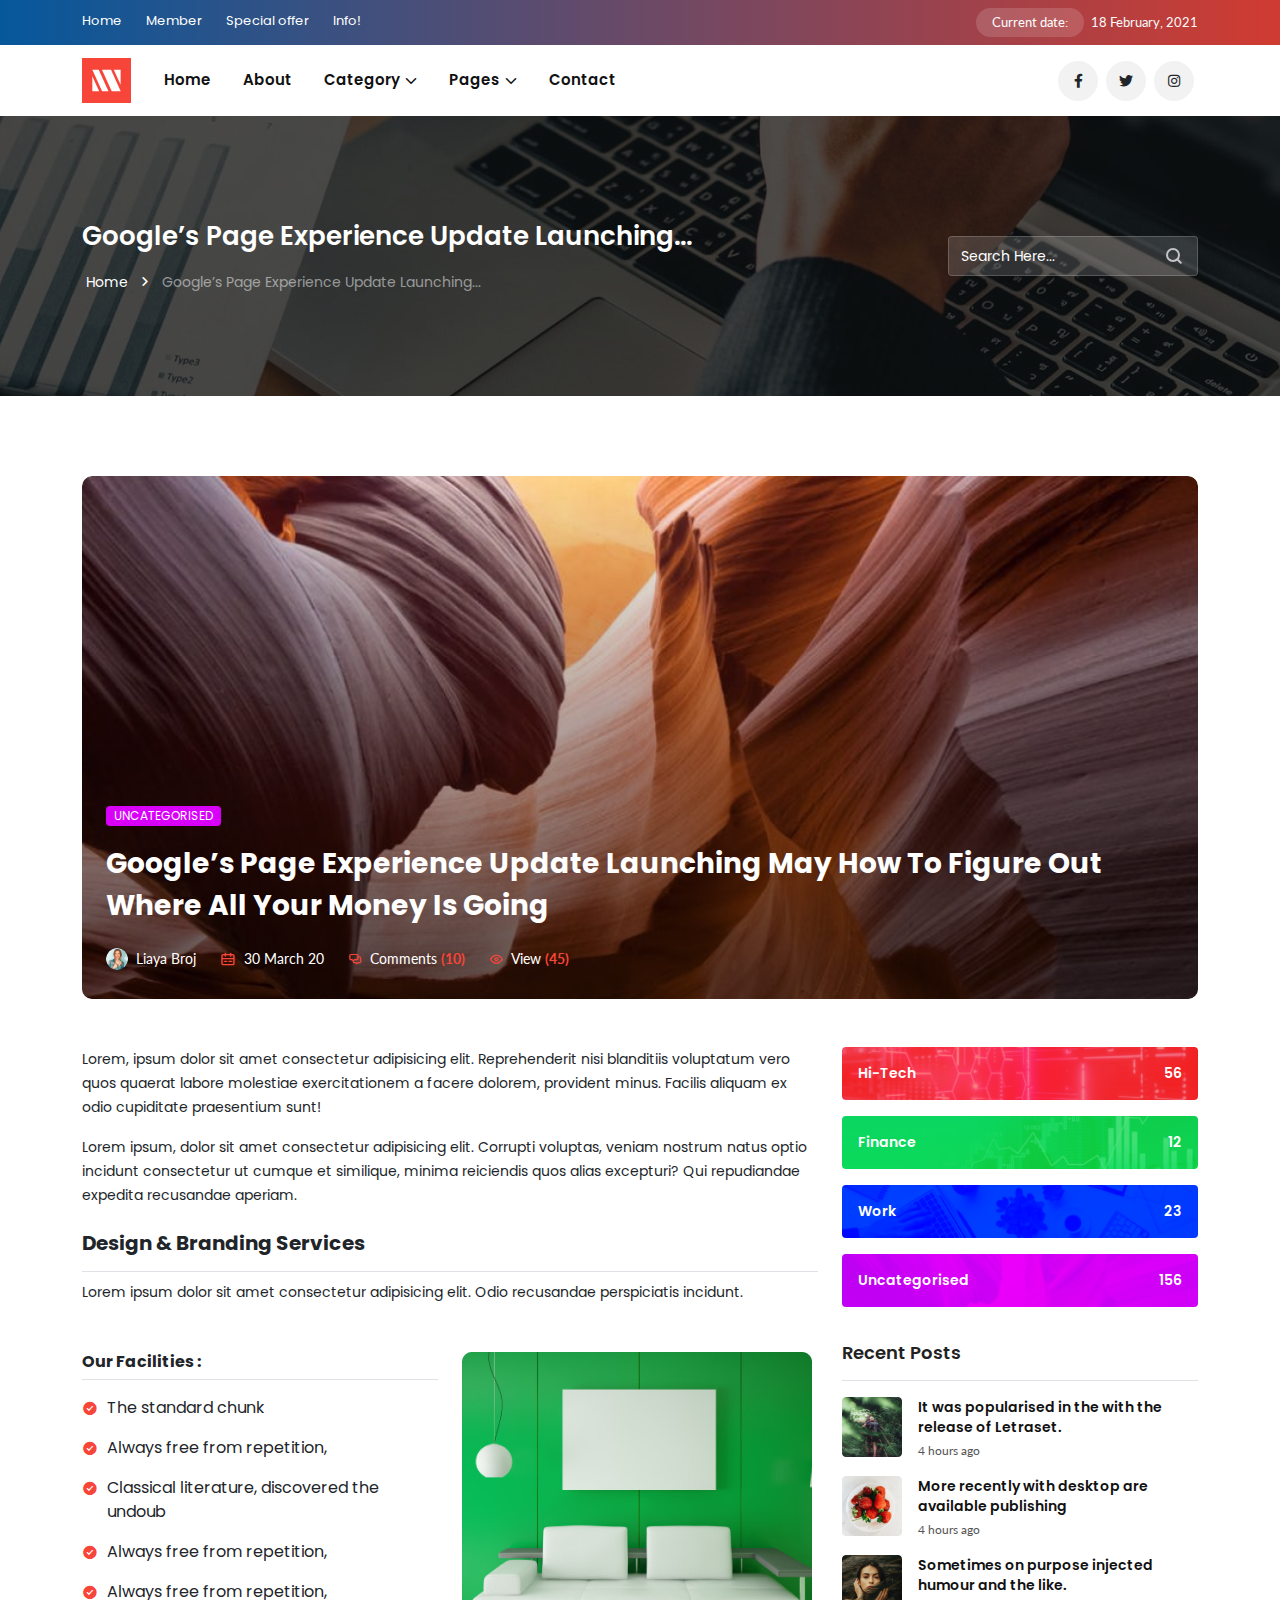
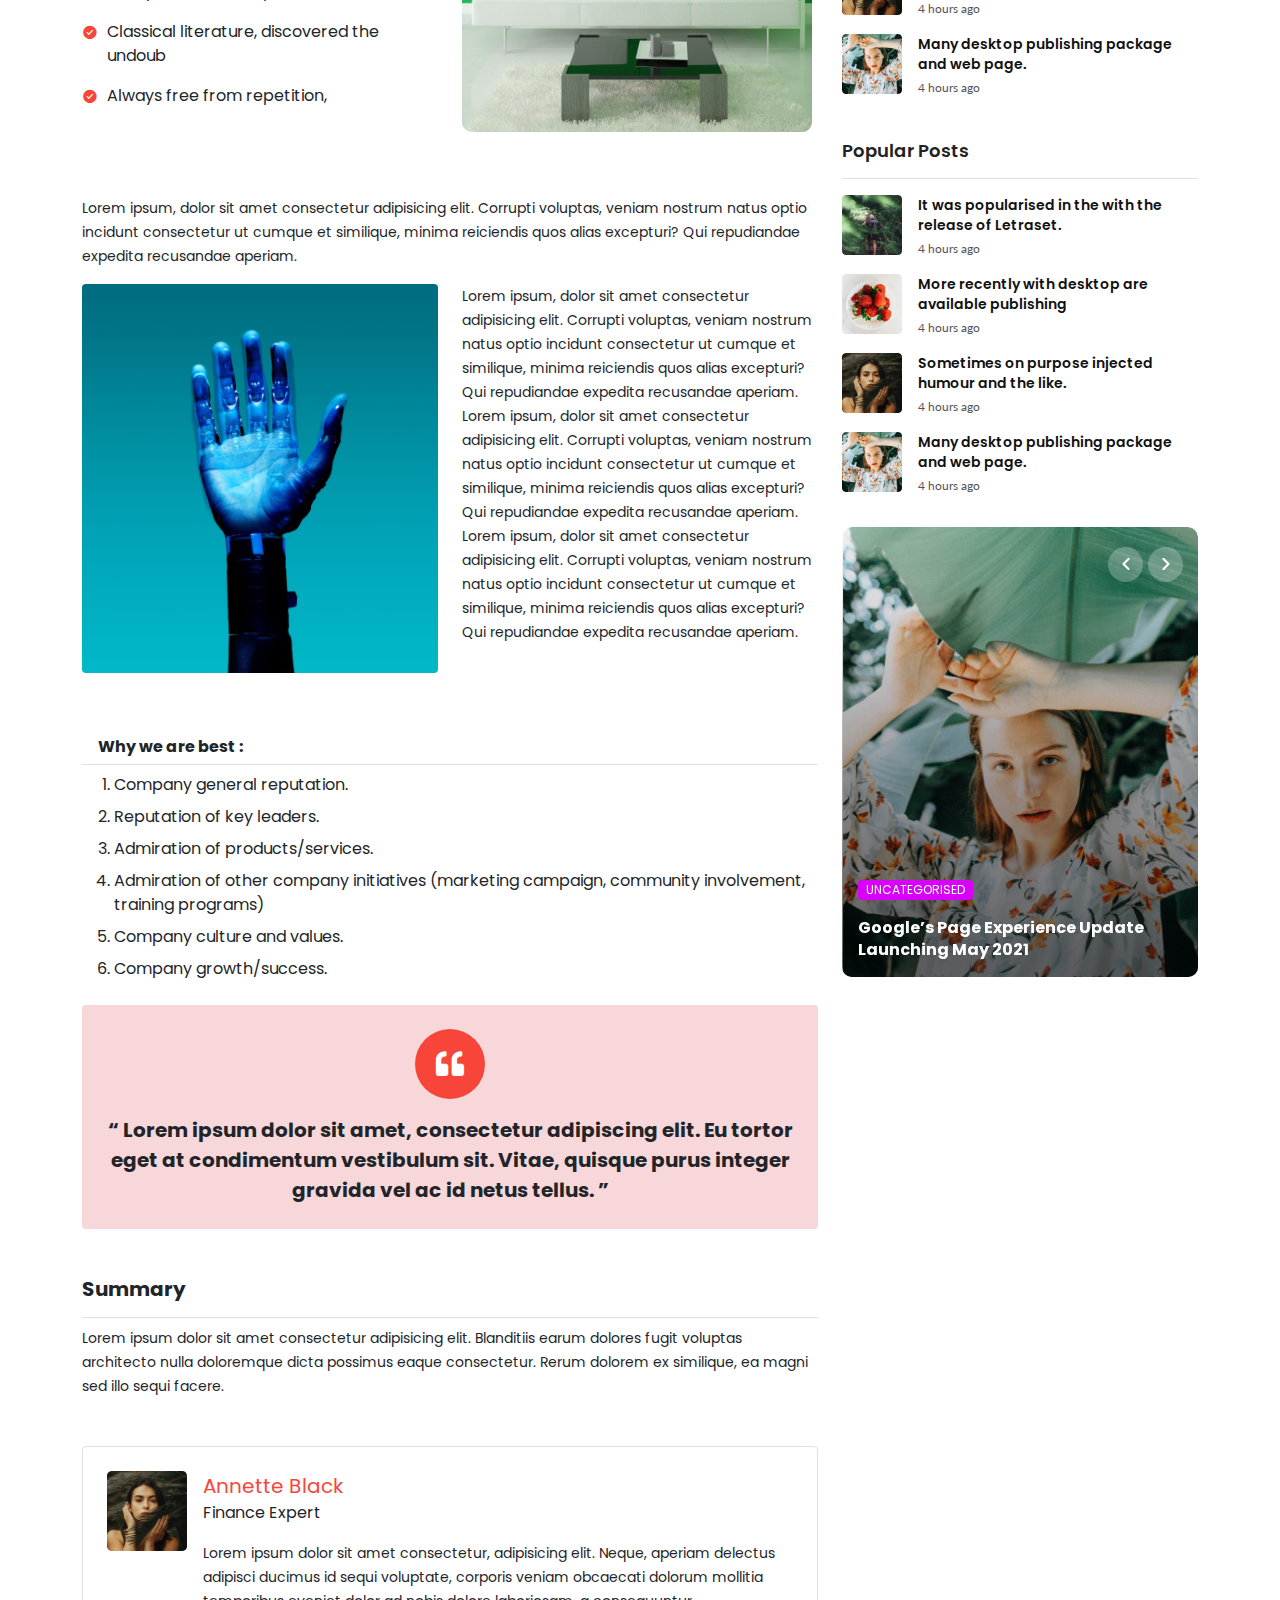
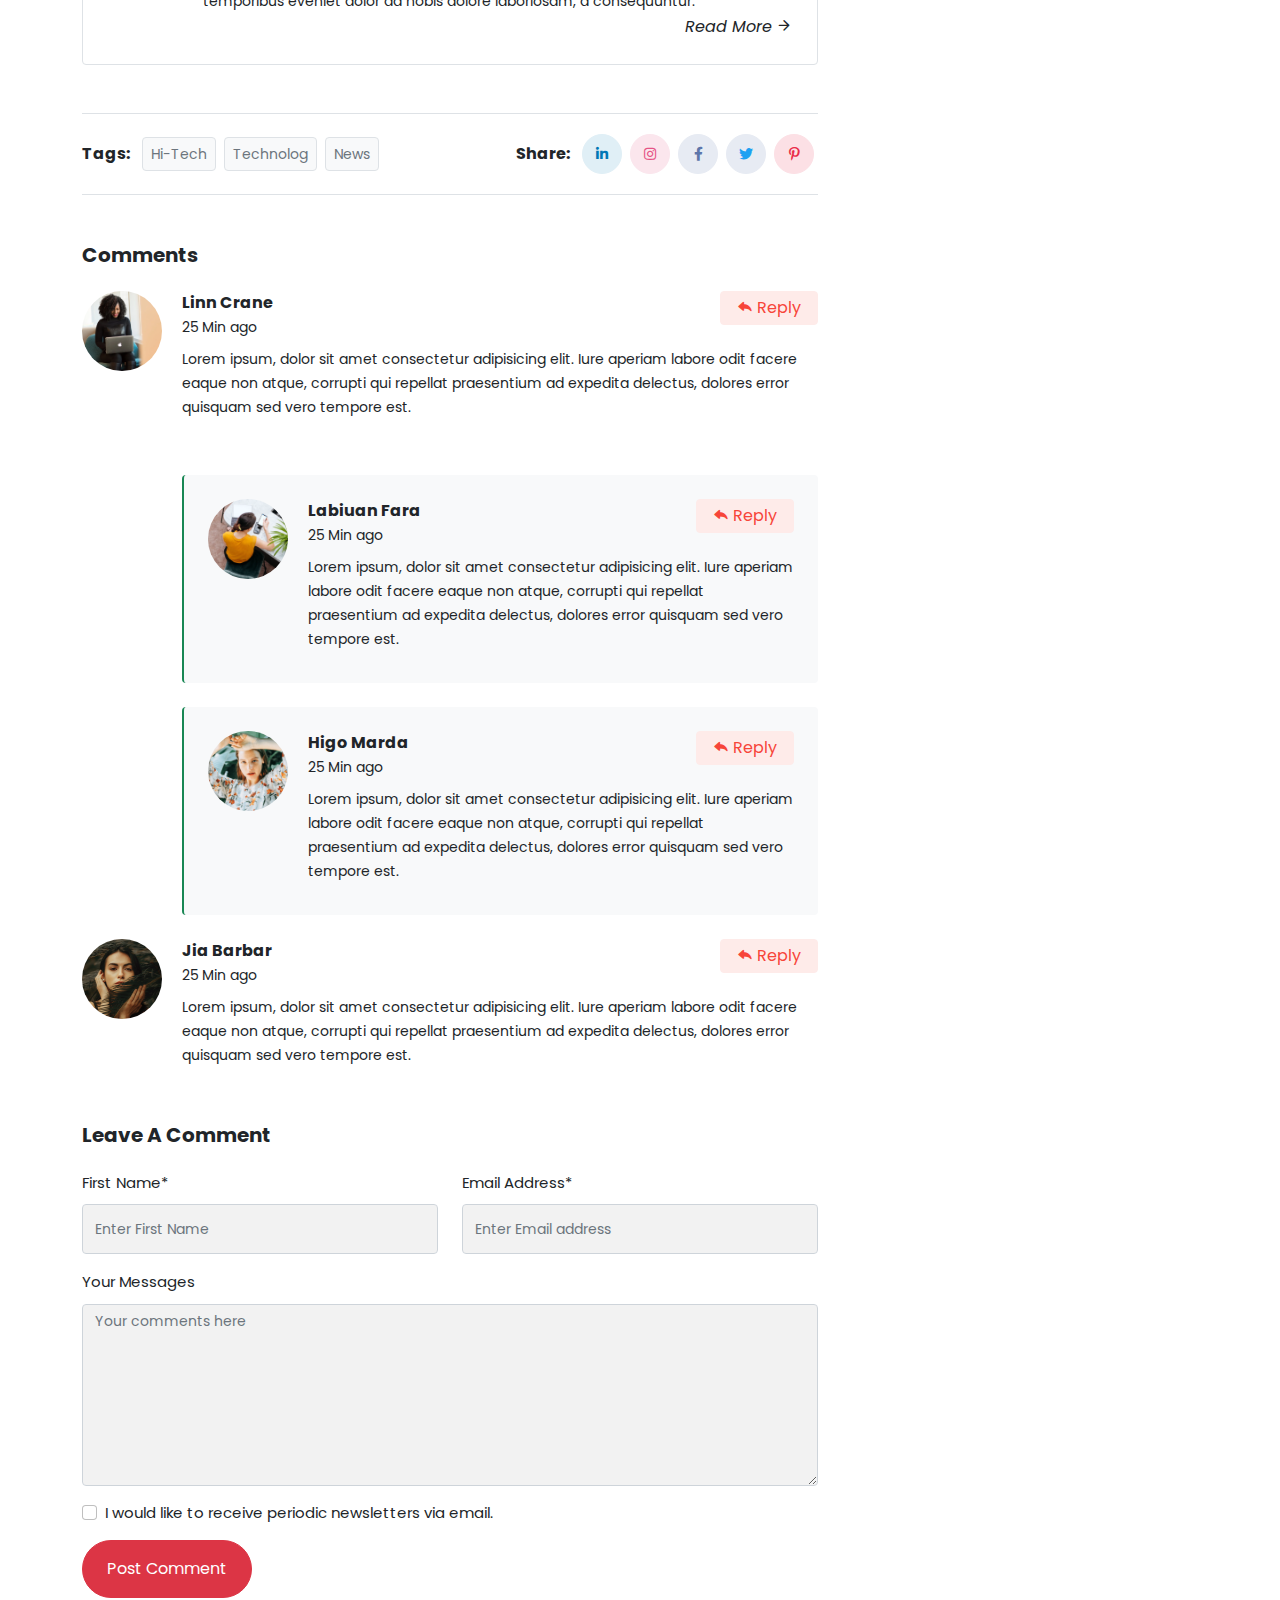
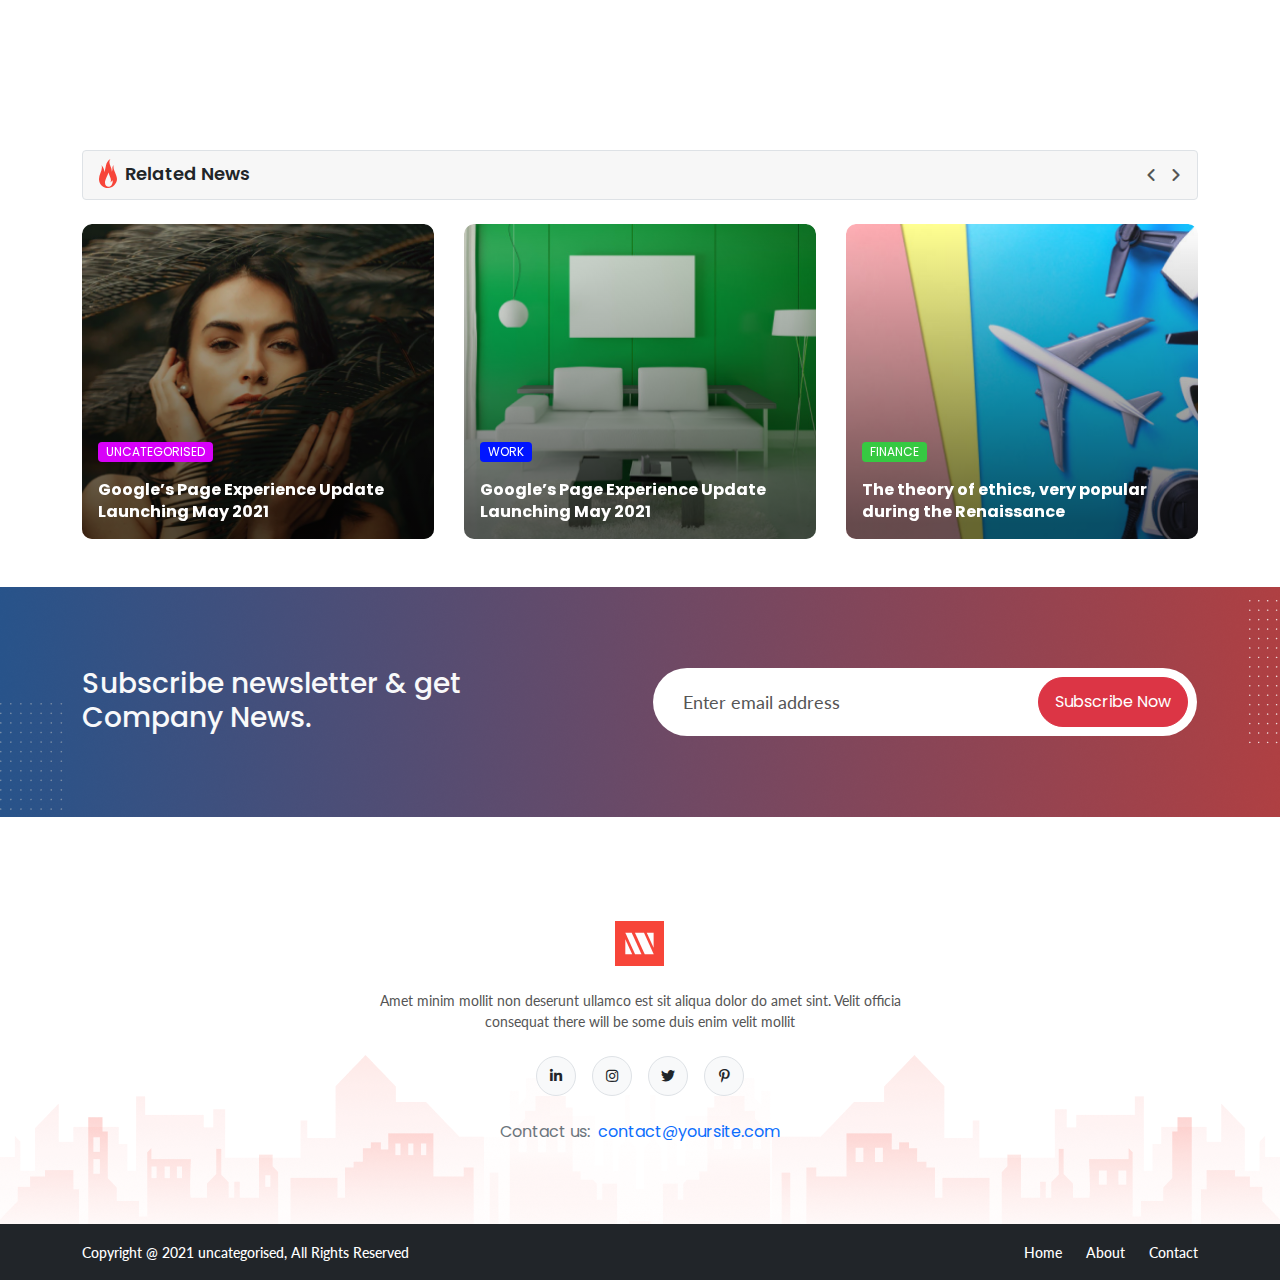
<file: blog-details-sidebar-right.html>
<!DOCTYPE html>
<!--[if lt IE 7]>      <html class="no-js lt-ie9 lt-ie8 lt-ie7"> <![endif]-->
<!--[if IE 7]>         <html class="no-js lt-ie9 lt-ie8" lang="en-US"> <![endif]-->
<!--[if IE 8]>         <html class="no-js lt-ie9" lang="en-US"> <![endif]-->
<!--[if gt IE 8]><!-->
<!--<![endif]-->
<!--[if gte IE 9] <style type="text/css"> .gradient {filter: none;}</style><![endif]-->
<!--[if !IE]><html lang="en"><![endif]-->
<html lang="en-US" class="no-js">

<head>
    <meta charset="UTF-8" />
    <meta http-equiv="X-UA-Compatible" content="IE=edge" />
    <!-- Required meta tags for responsive -->
    <meta name="viewport" content="width=device-width, initial-scale=1, shrink-to-fit=no" />
    <!-- The above 3 meta tags *must* come first in the head; any other head content must come *after* these tags -->
    <!-- Favicon and touch icons -->
    <link rel="icon" type="image/png" sizes="16x16" href="assets/img/favicon/favicon-16x16.png" />
    <meta name="misapplication-TileColor" content="#ffffff" />
    <meta name="theme-color" content="#ffffff" />
    <!-- Twitter Card data -->
    <meta name="twitter:card" content="" />
    <meta name="twitter:site" content="@twitter_username" />
    <meta name="twitter:title" content="" />
    <meta name="twitter:description" content="" />
    <meta name="twitter:image" content="" />
    <!-- Open Graph data -->
    <meta property="og:title" content="" />
    <meta property="og:type" content="article" />
    <meta property="og:url" content="" />
    <meta property="og:image" content="" />
    <meta property="og:description" content="" />
    <meta property="og:site_name" content="R" />
    <meta property="fb:admins" content="Facebook numeric ID" />
    <!-- gmail verification -->
    <meta name="google-site-verification" content="" />
    <!-- Website title -->
    <title>Blog Details</title>
    <link rel="stylesheet" href="assets/css/nioicon.css" />
    <link rel="stylesheet" href="assets/css/all.css" />
    <link rel="stylesheet" href="assets/css/bootstrap.min.css" />
    <link rel="stylesheet" href="assets/css/owl.carousel.min.css" />
    <link rel="stylesheet" href="assets/css/owl.theme.default.min.css" />
    <!-- Main CSS -->
    <link rel="stylesheet" type="text/css" href="assets/css/style.css" />
    <!-- jQuery (necessary for jQuery plugins) -->
    <script src="assets/js/jquery-3.5.1.min.js"></script>
</head>

<body>
    <!-- Main Coding Start Here -->




    <!-- header-top -->
    <header class="header-top is-bg-gradient py-2 d-none d-lg-block">
        <div class="container">
            <div class="row ">
                <div class="col-md-6">
                    <ul class="list-unstyled d-flex align-items-center justify-content-center justify-content-lg-start header-top-nav mb-0">
                        <li class="me-4"><a href="#">Home</a></li>
                        <li class="me-4"><a href="#">Member</a></li>
                        <li class="me-4"><a href="#">Special offer</a></li>
                        <li class="me-4"><a href="#">Info!</a></li>
                    </ul>
                </div>
                <div class="col-md-6">
                    <p class="mb-0 text-center text-md-end text-light current-date mt-2 mt-md-0">
                        <span class="badge me-1 px-3 py-2">Current date:</span>
                        18 February, 2021
                    </p>
                </div>
            </div>
        </div>
    </header>
    <!--/ header-top -->





    <!-- navbar -->
    <nav class="navbar navbar-expand-lg py-2">
        <div class="container">
            <a class="navbar-brand" href="index.html">
                <img src="assets/img/logo.svg" alt="img" class="img-fluid" />
            </a>
            <button class="navbar-toggler bg-light" type="button" data-bs-toggle="collapse" data-bs-target="#nav-toggle" aria-controls="nav-toggle"
                aria-expanded="false" aria-label="Toggle navigation">
                <span class="ni ni-menu fs-4"></span>
            </button>
            <div class="collapse navbar-collapse px-4 px-lg-0" id="nav-toggle">
                <div class="toggle-bar my-3 d-flex justify-content-end">
                    <button class="navbar-toggler bg-light" type="button" data-bs-toggle="collapse" data-bs-target="#nav-toggle" aria-controls="nav-toggle"
                        aria-expanded="false" aria-label="Toggle navigation">
                        <span class="ni ni-menu fs-4"></span>
                    </button>
                </div>
                <div class="navbar-logo mb-3">
                    <a class="navbar-brand d-inline-block d-lg-none" href="index.html">
                        <img src="assets/img/logo.svg" alt="img" class="img-fluid" />
                    </a>
                </div>
                <ul class="navbar-nav mb-2 mb-lg-0">
                    <li class="nav-item">
                        <a class="nav-link mx-lg-2" aria-current="page" href="#">Home</a>
                    </li>
                    <li class="nav-item">
                        <a class="nav-link mx-lg-2" href="#">About</a>
                    </li>
                    <li class="nav-item dropdown">
                        <a class="nav-link mx-lg-2 dropdown-toggle" href="#" role="button" data-bs-toggle="dropdown" aria-expanded="false">
                            Category
                        </a>
                        <ul class="dropdown-menu">
                            <li><a class="dropdown-item" href="#">Trending News</a></li>
                            <li><a class="dropdown-item" href="#">Top of the week</a></li>
                            <li><a class="dropdown-item" href="#">Post Galleries</a></li>
                            <li><a class="dropdown-item" href="#">Featured Quizzer</a></li>
                            <li><a class="dropdown-item" href="#">Latest Surveys</a></li>
                        </ul>
                    </li>
                    <li class="nav-item dropdown">
                        <a class="nav-link mx-lg-2 dropdown-toggle" href="#" role="button" data-bs-toggle="dropdown" aria-expanded="false">
                            Pages
                        </a>
                        <ul class="dropdown-menu">
                            <li><a class="dropdown-item" href="#">Trending News</a></li>
                            <li><a class="dropdown-item" href="#">Top of the week</a></li>
                            <li><a class="dropdown-item" href="#">Post Galleries</a></li>
                            <li><a class="dropdown-item" href="#">Featured Quizzer</a></li>
                            <li><a class="dropdown-item" href="#">Latest Surveys</a></li>
                        </ul>
                    </li>
                    <li class="nav-item">
                        <a class="nav-link mx-lg-2" href="#">Contact</a>
                    </li>
                </ul>
                <ul class="social-network list-unstyled d-flex align-items-center justify-content-lg-center ms-auto mb-0">
                    <li class="mx-1"><a href="#"><i class="fab fa-facebook-f"></i></a></li>
                    <li class="mx-1"><a href="#"><i class="fab fa-twitter"></i></a></li>
                    <li class="mx-1"><a href="#"><i class="fab fa-instagram"></i></a></li>
                </ul>
            </div>
        </div>
    </nav>
    <!--/ navbar -->





    <!-- page-banner -->
    <section class="page-banner" style="background-image: url(assets/img/banner-bg.png);">
        <div class="container">
            <div class="page-breadcrumb text-center text-xl-start d-xl-flex flex-wrap align-items-center justify-content-center justify-content-xl-between">
                <div class="breadcrumb-intro">
                    <h2 class="text-white page-title mb-3">Google’s Page Experience Update Launching...</h2>
                    <ul class="breadcrumb-list list-unstyled mb-3 mb-xl-0 d-flex flex-wrap align-items-center justify-content-center justify-content-xl-start">
                        <li class="mx-1">
                            <a href="#">Home</a>
                        </li>
                        <li class="mx-1">
                            <span class="ni ni-chevron-right"></span>
                        </li>
                        <li class="mx-1">
                            <a href="#" class="active">Google’s Page Experience Update Launching...</a>
                        </li>
                    </ul>
                </div>
                <form action="#" class="article-search-form">
                    <input type="text" class="form-control d-inline-block" placeholder="Search Here..." />
                </form>
            </div>
        </div>
    </section>
    <!-- page-banner -->






    <!-- article-details -->
    <section class="article-details section-padding">
        <div class="container">
            <div class="row">
                <div class="col-12">
                    <div class="article-card overflow-hidden rounded mb-5">
                        <img src="assets/img/article-details-1.png" alt="img" class="article-img img-fluid w-100" />
                        <div class="article-card-content d-flex align-items-end px-4 py-4">
                            <div class="card-content-inner">
                                <div class="article-tag text-white d-inline-flex align-items-center">
                                    <span class="badge px-2 py-1 bg-theme-violet text-uppercase fw-normal me-1">Uncategorised</span>
                                </div>
                                <h4 class="article-title fs-3 lh-base my-3 text-white">
                                    Google’s Page Experience Update Launching May How To Figure Out Where All Your Money Is Going
                                </h4>
                                <div class="who-write-article text-white d-flex flex-wrap align-items-center">
                                    <div class="user d-flex align-items-center me-4">
                                        <img src="assets/img/user-2.png" alt="img" class="img-fluid user-img me-2">
                                        <p class="mb-0 user-name text-nowrap">Liaya Broj</p>
                                    </div>
                                    <div class="post-date d-flex align-items-center me-4">
                                        <span class="fs-6 ni ni-calendar me-2 text-clr-red lh-lg"></span>
                                        <p class="mb-0 date text-nowrap">30 March 20</p>
                                    </div>
                                    <div class="post-date d-flex align-items-center me-4">
                                        <span class="ni ni-comments text-clr-red me-2"></span>
                                        <p class="mb-0 date text-nowrap">Comments <strong class="text-clr-red">(10)</strong></p>
                                    </div>
                                    <div class="post-date d-flex align-items-center">
                                        <span class="ni ni-eye text-clr-red me-2"></span>
                                        <p class="mb-0 date text-nowrap">View <strong class="text-clr-red">(45)</strong> </p>
                                    </div>
                                </div>
                            </div>
                        </div>
                    </div>
                </div>
            </div>
            <div class="row gx-xxl-5">
                <div class="col-xl-8 col-lg-7">
                    <div class="article-card-details mb-5 mb-lg-0">
                        <p class="article-sub-title text-dark mb-3">
                            Lorem, ipsum dolor sit amet consectetur adipisicing elit. Reprehenderit nisi blanditiis voluptatum vero quos quaerat labore
                            molestiae exercitationem a facere dolorem, provident minus. Facilis aliquam ex odio cupiditate praesentium sunt!
                        </p>
                        <p class="article-sub-title text-dark mb-3">
                            Lorem ipsum, dolor sit amet consectetur adipisicing elit. Corrupti voluptas, veniam nostrum natus optio incidunt consectetur ut
                            cumque et similique, minima reiciendis quos alias excepturi? Qui repudiandae expedita recusandae aperiam.
                        </p>
                        <div class="article-card-details-widget mt-4 mb-5">
                            <h3 class="fw-bold fs-5 border-bottom pb-3">Design & Branding Services</h3>
                            <p class="article-sub-title text-dark mb-3">
                                Lorem ipsum dolor sit amet consectetur adipisicing elit. Odio recusandae perspiciatis incidunt.
                            </p>
                        </div>
                        <div class="row mb-5">
                            <div class="col-xl-6">
                                <div class="unordered-list mb-3">
                                    <h4 class="list-title fs-6 fw-bold pb-2 border-bottom px-0">Our Facilities :</h4>
                                    <ul class="list-group list-group-flush mb-3">
                                        <li class="list-group-item px-0 border-0">
                                            <span class="ni ni-check-circle-fill text-clr-red mt-1"></span>
                                            The standard chunk
                                        </li>
                                        <li class="list-group-item px-0 border-0">
                                            <span class="ni ni-check-circle-fill text-clr-red mt-1"></span>
                                            Always free from repetition,
                                        </li>
                                        <li class="list-group-item px-0 border-0">
                                            <span class="ni ni-check-circle-fill text-clr-red mt-1"></span>
                                            Classical literature, discovered the undoub
                                        </li>
                                        <li class="list-group-item px-0 border-0">
                                            <span class="ni ni-check-circle-fill text-clr-red mt-1"></span>
                                            Always free from repetition,
                                        </li>
                                        <li class="list-group-item px-0 border-0">
                                            <span class="ni ni-check-circle-fill text-clr-red mt-1"></span>
                                            Always free from repetition,
                                        </li>
                                        <li class="list-group-item px-0 border-0">
                                            <span class="ni ni-check-circle-fill text-clr-red mt-1"></span>
                                            Classical literature, discovered the undoub
                                        </li>
                                        <li class="list-group-item px-0 border-0">
                                            <span class="ni ni-check-circle-fill text-clr-red mt-1"></span>
                                            Always free from repetition,
                                        </li>
                                    </ul>
                                </div>
                            </div>
                            <div class="col-xl-6">
                                <img src="assets/img/article-details-2.png" alt="img" class="img-fluid rounded mb-3" />
                            </div>
                        </div>
                        <p class="article-sub-title text-dark mb-3">
                            Lorem ipsum, dolor sit amet consectetur adipisicing elit. Corrupti voluptas, veniam nostrum natus optio incidunt consectetur ut
                            cumque et similique, minima reiciendis quos alias excepturi? Qui repudiandae expedita recusandae aperiam.
                        </p>
                        <div class="row mb-5">
                            <div class="col-xl-6">
                                <img src="assets/img/c-3.png" alt="img" class="img-fluid rounded mb-3" />
                            </div>
                            <div class="col-xl-6">
                                <p class="article-sub-title text-dark mb-3">
                                    Lorem ipsum, dolor sit amet consectetur adipisicing elit. Corrupti voluptas, veniam nostrum natus optio incidunt consectetur
                                    ut
                                    cumque et similique, minima reiciendis quos alias excepturi? Qui repudiandae expedita recusandae aperiam.
                                    Lorem ipsum, dolor sit amet consectetur adipisicing elit. Corrupti voluptas, veniam nostrum natus optio incidunt consectetur
                                    ut
                                    cumque et similique, minima reiciendis quos alias excepturi? Qui repudiandae expedita recusandae aperiam.
                                    Lorem ipsum, dolor sit amet consectetur adipisicing elit. Corrupti voluptas, veniam nostrum natus optio incidunt consectetur
                                    ut
                                    cumque et similique, minima reiciendis quos alias excepturi? Qui repudiandae expedita recusandae aperiam.
                                </p>
                            </div>
                        </div>
                        <div class="article-card-details-widget ordered-list mb-5">
                            <h4 class="list-title fs-6 fw-bold pb-2 border-bottom px-3">Why we are best :</h4>
                            <ol class="mb-0">
                                <li class="mb-2"> Company general reputation.</li>
                                <li class="mb-2"> Reputation of key leaders.</li>
                                <li class="mb-2"> Admiration of products/services.</li>
                                <li class="mb-2"> Admiration of other company initiatives (marketing campaign, community involvement, training programs)</li>
                                <li class="mb-2"> Company culture and values.</li>
                                <li class="mb-2"> Company growth/success.</li>
                            </ol>
                            <blockquote class="quotation alert-danger rounded mt-4 is-rounded px-4 py-4 mb-4 text-center">
                                <i id="quoteIcon" class="fas fa-quote-left fs-3"></i>
                                <q class="lh-base fw-bold text-dark fs-5 d-block mt-3">
                                    Lorem ipsum dolor sit amet, consectetur adipiscing elit. Eu tortor eget at condimentum vestibulum sit. Vitae, quisque purus
                                    integer gravida vel ac id netus tellus.
                                </q>
                            </blockquote>
                        </div>
                        <div class="article-card-details-widget mt-4 mb-5">
                            <h3 class="fw-bold fs-5 border-bottom pb-3">Summary</h3>
                            <p class="article-sub-title text-dark mb-3">
                                Lorem ipsum dolor sit amet consectetur adipisicing elit. Blanditiis earum dolores fugit voluptas architecto nulla doloremque
                                dicta possimus eaque consectetur. Rerum dolorem ex similique, ea magni sed illo sequi facere.
                            </p>
                        </div>
                        <div class="post-author mb-5 border rounded px-4 py-4">
                            <img src="assets/img/r-15.png" alt="img" class="author-img rounded img-fluid mb-3">
                            <div class="recent-post-content">
                                <a href="#" class="author-name fs-5 text-clr-red">Annette Black</a>
                                <p class="designation">Finance Expert</p>
                                <p class="article-sub-title text-end mb-0">
                                    <span class="d-block text-start">
                                        Lorem ipsum dolor sit amet consectetur, adipisicing elit. Neque, aperiam delectus adipisci ducimus id
                                        sequi voluptate, corporis veniam obcaecati dolorum mollitia temporibus eveniet dolor ad nobis dolore laboriosam, a
                                        consequuntur.
                                    </span>
                                    <a href="#" class="btn px-0 py-0 d-inline-block">
                                        <var>Read More</var>
                                        <span class="ni ni-arrow-right"></span>
                                    </a>
                                </p>
                            </div>
                        </div>
                        <div class="article-share py-3 border-top border-bottom mb-5">
                            <div class="row align-items-center">
                                <div class="col-lg-6">
                                    <div class="group d-flex align-items-center">
                                        <p class="mb-0 me-2 text-dark"><strong>Tags:</strong></p>
                                        <ul class="tag-post list-unstyled d-flex flex-wrap mb-0">
                                            <li class="tag-post-list mx-1 my-1">
                                                <a href="#" class="btn border text-muted fw-normal px-2 py-1 bg-light rounded">
                                                    <small>Hi-Tech</small>
                                                </a>
                                            </li>
                                            <li class="tag-post-list mx-1 my-1">
                                                <a href="#" class="btn border text-muted fw-normal px-2 py-1 bg-light rounded">
                                                    <small>Technolog</small>
                                                </a>
                                            </li>
                                            <li class="tag-post-list mx-1 my-1">
                                                <a href="#" class="btn border text-muted fw-normal px-2 py-1 bg-light rounded">
                                                    <small>News</small>
                                                </a>
                                            </li>
                                        </ul>
                                    </div>
                                </div>
                                <div class="col-lg-6">
                                    <div class="group d-flex align-items-center justify-content-lg-end">
                                        <p class="mb-0 me-2 text-dark"><strong>Share:</strong></p>
                                        <ul class="list-unstyled social-network social-network-colorwise d-flex align-items-center mb-0">
                                            <li><a class="border linkedin mx-1 my-1" href="#"><i class="fab fa-linkedin-in"></i></a></li>
                                            <li><a class="border instagram mx-1 my-1" href="#"><i class="fab fa-instagram"></i></a></li>
                                            <li><a class="border facebook mx-1 my-1" href="#"><i class="fab fa-facebook-f"></i></a></li>
                                            <li><a class="border twitter mx-1 my-1" href="#"><i class="fab fa-twitter"></i></a></li>
                                            <li><a class="border pinterest mx-1 my-1" href="#"><i class="fab fa-pinterest-p"></i></a></li>
                                        </ul>
                                    </div>
                                </div>
                            </div>
                        </div>
                        <div class="comment-box mb-5">
                            <h4 class="title mb-4 fw-bold fs-5">Comments</h4>
                            <ul class="list-unstyled comment-list-wrapper">
                                <li class="mb-3 comment-list mb-4">
                                    <div class="comment-widget mb-5">
                                        <img src="assets/img/r-10.png" alt="user-img" class="user-img img-fluid" />
                                        <div class="comment-intro">
                                            <div class="user-name d-flex flex-wrap align-items-start justify-content-between mb-2">
                                                <div class="user-panel">
                                                    <p class="fs-6 fw-bold mb-0">Linn Crane</p>
                                                    <small class="text-dark">25 Min ago</small>
                                                </div>
                                                <button type="button" class="btn btn-danger px-3 py-1 rounded">
                                                    <span class="ni ni-reply-fill"></span>
                                                    Reply
                                                </button>
                                            </div>
                                            <p class="comment-text article-sub-title mb-2">
                                                Lorem ipsum, dolor sit amet consectetur adipisicing elit. Iure aperiam labore odit facere eaque non atque,
                                                corrupti
                                                qui repellat praesentium ad expedita delectus, dolores error quisquam sed vero tempore est.
                                            </p>
                                        </div>
                                    </div>
                                    <ul class="list-unstyled comment-list-wrapper">
                                        <li class="mb-3 comment-list bg-light border-start border-2 border-success px-4 rounded py-4 mb-4">
                                            <div class="comment-widget">
                                                <img src="assets/img/r-12.png" alt="user-img" class="user-img img-fluid" />
                                                <div class="comment-intro">
                                                    <div class="user-name d-flex flex-wrap align-items-start justify-content-between mb-2">
                                                        <div class="user-panel">
                                                            <p class="fs-6 fw-bold mb-0">Labiuan Fara</p>
                                                            <small class="text-dark">25 Min ago</small>
                                                        </div>
                                                        <button type="button" class="btn btn-danger px-3 py-1 rounded">
                                                            <span class="ni ni-reply-fill"></span>
                                                            Reply
                                                        </button>
                                                    </div>
                                                    <p class="comment-text article-sub-title mb-2">
                                                        Lorem ipsum, dolor sit amet consectetur adipisicing elit. Iure aperiam labore odit facere eaque non
                                                        atque,
                                                        corrupti
                                                        qui repellat praesentium ad expedita delectus, dolores error quisquam sed vero tempore est.
                                                    </p>
                                                </div>
                                            </div>
                                        </li>
                                        <li class="mb-3 comment-list bg-light border-start border-2 border-success px-4 rounded py-4 mb-4">
                                            <div class="comment-widget">
                                                <img src="assets/img/r-16.png" alt="user-img" class="user-img img-fluid" />
                                                <div class="comment-intro">
                                                    <div class="user-name d-flex flex-wrap align-items-start justify-content-between mb-2">
                                                        <div class="user-panel">
                                                            <p class="fs-6 fw-bold mb-0">Higo Marda</p>
                                                            <small class="text-dark">25 Min ago</small>
                                                        </div>
                                                        <button type="button" class="btn btn-danger px-3 py-1 rounded">
                                                            <span class="ni ni-reply-fill"></span>
                                                            Reply
                                                        </button>
                                                    </div>
                                                    <p class="comment-text article-sub-title mb-2">
                                                        Lorem ipsum, dolor sit amet consectetur adipisicing elit. Iure aperiam labore odit facere eaque non
                                                        atque,
                                                        corrupti
                                                        qui repellat praesentium ad expedita delectus, dolores error quisquam sed vero tempore est.
                                                    </p>
                                                </div>
                                            </div>
                                        </li>
                                    </ul>
                                </li>
                                <li class="mb-3 comment-list mb-4">
                                    <div class="comment-widget mb-5">
                                        <img src="assets/img/t-1.png" alt="user-img" class="user-img img-fluid" />
                                        <div class="comment-intro">
                                            <div class="user-name d-flex flex-wrap align-items-start justify-content-between mb-2">
                                                <div class="user-panel">
                                                    <p class="fs-6 fw-bold mb-0">Jia Barbar</p>
                                                    <small class="text-dark">25 Min ago</small>
                                                </div>
                                                <button type="button" class="btn btn-danger px-3 py-1 rounded">
                                                    <span class="ni ni-reply-fill"></span>
                                                    Reply
                                                </button>
                                            </div>
                                            <p class="comment-text article-sub-title mb-2">
                                                Lorem ipsum, dolor sit amet consectetur adipisicing elit. Iure aperiam labore odit facere eaque non atque,
                                                corrupti
                                                qui repellat praesentium ad expedita delectus, dolores error quisquam sed vero tempore est.
                                            </p>
                                        </div>
                                    </div>
                                </li>
                            </ul>
                        </div>
                        <div class="write-comments mb-4">
                            <h4 class="title mb-4 fw-bold fs-5">Leave A Comment</h4>
                            <form class="comments-form" action="" method="post">
                                <div class="form-group">
                                    <div class="row">
                                        <div class="col-lg-6">
                                            <div class="form-group mb-3">
                                                <label for="name">First Name*</label>
                                                <input type="text" name="name" class="form-control" placeholder="Enter First Name" />
                                            </div>
                                        </div>
                                        <div class="col-lg-6">
                                            <div class="form-group mb-3">
                                                <label for="email">Email Address*</label>
                                                <input type="email" class="form-control" name="email" placeholder="Enter Email address" />
                                            </div>
                                        </div>
                                    </div>
                                </div>
                                <div class="form-group mb-3">
                                    <label for="#">Your Messages</label>
                                    <textarea class="form-control textarea-control" name="Messages" rows="8" placeholder="Your comments here"></textarea>
                                </div>
                                <div class="form-group mb-3">
                                    <label class="form-check-label d-flex" for="exampleCheck1">
                                        <input type="checkbox" class="form-check-input me-2" id="exampleCheck1" />
                                        I would like to receive periodic newsletters via email.
                                    </label>
                                </div>
                                <div class="form-group mb-3">
                                    <button type="submit" class="btn btn-danger px-4 py-3 rounded-pill">Post Comment</button>
                                </div>
                            </form>
                        </div>
                    </div>
                </div>
                <div class="col-xl-4 col-lg-5">
                    <div class="article-card rounded-0 mb-4">
                        <ul class="list-unstyled highlighted-categories">
                            <li class="mb-3">
                                <a href="#" style="background-image: url(assets/img/hc-bg-1.png);"
                                    class="d-flex align-items-center justify-content-between bg-theme-red text-decoration-none text-white rounded px-3 py-3">
                                    <span class="category-name">Hi-Tech</span>
                                    <span class="posted-number">56</span>
                                </a>
                            </li>
                            <li class="mb-3">
                                <a href="#" style="background-image: url(assets/img/hc-bg-2.png);"
                                    class="d-flex align-items-center justify-content-between bg-theme-green text-decoration-none text-white rounded px-3 py-3">
                                    <span class="category-name">Finance</span>
                                    <span class="posted-number">12</span>
                                </a>
                            </li>
                            <li class="mb-3">
                                <a href="#" style="background-image: url(assets/img/hc-bg-3.png);"
                                    class="d-flex align-items-center justify-content-between bg-theme-blue text-decoration-none text-white rounded px-3 py-3">
                                    <span class="category-name">Work</span>
                                    <span class="posted-number">23</span>
                                </a>
                            </li>
                            <li class="mb-3">
                                <a href="#" style="background-image: url(assets/img/hc-bg-4.png);"
                                    class="d-flex align-items-center justify-content-between bg-theme-violet text-decoration-none text-white rounded px-3 py-3">
                                    <span class="category-name">Uncategorised</span>
                                    <span class="posted-number">156</span>
                                </a>
                            </li>
                        </ul>
                    </div>
                    <div class="article-card mb-4">
                        <header class="section-header card-header bg-white border-bottom px-0 py-2">
                            <h5 class="card-title d-flex align-items-center mb-0">
                                Recent Posts
                            </h5>
                        </header>
                        <ul class="recent-post architect-2 list-unstyled my-3">
                            <li class="recent-post-list py-2 pt-0">
                                <a href="#">
                                    <img src="assets/img/r-13.png" alt="img" class="recent-post-img img-fluid rounded">
                                    <div class="recent-post-content">
                                        <h5 class="post-title">It was popularised in the with the release of Letraset.</h5>
                                        <p class="post-time mb-0">4 hours ago</p>
                                    </div>
                                </a>
                            </li>
                            <li class="recent-post-list py-2">
                                <a href="#">
                                    <img src="assets/img/r-14.png" alt="img" class="recent-post-img img-fluid rounded">
                                    <div class="recent-post-content">
                                        <h5 class="post-title">More recently with desktop are available publishing</h5>
                                        <p class="post-time mb-0">4 hours ago</p>
                                    </div>
                                </a>
                            </li>
                            <li class="recent-post-list py-2">
                                <a href="#">
                                    <img src="assets/img/r-15.png" alt="img" class="recent-post-img img-fluid rounded">
                                    <div class="recent-post-content">
                                        <h5 class="post-title">Sometimes on purpose injected humour and the like.</h5>
                                        <p class="post-time mb-0">4 hours ago</p>
                                    </div>
                                </a>
                            </li>
                            <li class="recent-post-list py-2">
                                <a href="#">
                                    <img src="assets/img/r-16.png" alt="img" class="recent-post-img img-fluid rounded">
                                    <div class="recent-post-content">
                                        <h5 class="post-title">Many desktop publishing package and web page.</h5>
                                        <p class="post-time mb-0">4 hours ago</p>
                                    </div>
                                </a>
                            </li>
                        </ul>
                    </div>
                    <div class="article-card mb-4">
                        <header class="section-header card-header bg-white border-bottom px-0 py-2">
                            <h5 class="card-title d-flex align-items-center mb-0">
                                Popular Posts
                            </h5>
                        </header>
                        <ul class="recent-post architect-2 list-unstyled my-3">
                            <li class="recent-post-list py-2 pt-0">
                                <a href="#">
                                    <img src="assets/img/r-13.png" alt="img" class="recent-post-img img-fluid rounded">
                                    <div class="recent-post-content">
                                        <h5 class="post-title">It was popularised in the with the release of Letraset.</h5>
                                        <p class="post-time mb-0">4 hours ago</p>
                                    </div>
                                </a>
                            </li>
                            <li class="recent-post-list py-2">
                                <a href="#">
                                    <img src="assets/img/r-14.png" alt="img" class="recent-post-img img-fluid rounded">
                                    <div class="recent-post-content">
                                        <h5 class="post-title">More recently with desktop are available publishing</h5>
                                        <p class="post-time mb-0">4 hours ago</p>
                                    </div>
                                </a>
                            </li>
                            <li class="recent-post-list py-2">
                                <a href="#">
                                    <img src="assets/img/r-15.png" alt="img" class="recent-post-img img-fluid rounded">
                                    <div class="recent-post-content">
                                        <h5 class="post-title">Sometimes on purpose injected humour and the like.</h5>
                                        <p class="post-time mb-0">4 hours ago</p>
                                    </div>
                                </a>
                            </li>
                            <li class="recent-post-list py-2">
                                <a href="#">
                                    <img src="assets/img/r-16.png" alt="img" class="recent-post-img img-fluid rounded">
                                    <div class="recent-post-content">
                                        <h5 class="post-title">Many desktop publishing package and web page.</h5>
                                        <p class="post-time mb-0">4 hours ago</p>
                                    </div>
                                </a>
                            </li>
                        </ul>
                    </div>
                    <div class="article-card mb-4">
                        <div class="special-carousel owl-carousel">
                            <a href="#" class="carousel-widget article-card rounded">
                                <img src="assets/img/sp-1.png" alt="img" class="article-img img-fluid w-100" />
                                <div class="article-card-content d-flex align-items-end px-3 py-3">
                                    <div class="card-content-inner">
                                        <div class="article-tag text-white d-inline-flex align-items-center">
                                            <span class="badge px-2 py-1 bg-theme-violet text-uppercase fw-normal me-1">Uncategorised</span>
                                        </div>
                                        <h4 class="article-title mt-3 mb-0 text-white">
                                            Google’s Page Experience Update Launching May 2021
                                        </h4>
                                    </div>
                                </div>
                            </a>
                            <a href="#" class="carousel-widget article-card rounded">
                                <img src="assets/img/c-3.png" alt="img" class="article-img img-fluid w-100" />
                                <div class="article-card-content d-flex align-items-end px-3 py-3">
                                    <div class="card-content-inner">
                                        <div class="article-tag text-white d-inline-flex align-items-center">
                                            <span class="badge px-2 py-1 bg-theme-blue text-uppercase fw-normal me-1">Finance</span>
                                        </div>
                                        <h4 class="article-title mt-3 mb-0 text-white">
                                            Sometimes on purpose injected humour and the like
                                        </h4>
                                    </div>
                                </div>
                            </a>
                            <a href="#" class="carousel-widget article-card rounded">
                                <img src="assets/img/c-4.png" alt="img" class="article-img img-fluid w-100" />
                                <div class="article-card-content d-flex align-items-end px-3 py-3">
                                    <div class="card-content-inner">
                                        <div class="article-tag text-white d-inline-flex align-items-center">
                                            <span class="badge px-2 py-1 bg-theme-red text-uppercase fw-normal me-1">Work</span>
                                        </div>
                                        <h4 class="article-title mt-3 mb-0 text-white">
                                            It was popularised in the with the release of Letraset
                                        </h4>
                                    </div>
                                </div>
                            </a>
                        </div>
                    </div>
                </div>
            </div>
        </div>
    </section>
    <!-- article-details -->




    <!-- trending-news -->
    <section class="trending-news py-5">
        <div class="container">
            <header class="section-header card-header rounded border py-2">
                <h5 class="card-title d-flex align-items-center mb-0">
                    <img src="assets/img/trending-news-icon.svg" alt="img" class="img-fluid me-2" />
                    Related News
                </h5>
            </header>
            <div class="trending-news-carousel owl-carousel mt-4">
                <a href="#" class="carousel-widget article-card rounded">
                    <img src="assets/img/t-1.png" alt="img" class="article-img img-fluid w-100" />
                    <div class="article-card-content d-flex align-items-end px-3 py-3">
                        <div class="card-content-inner">
                            <div class="article-tag text-white d-inline-flex align-items-center">
                                <span class="badge px-2 py-1 bg-theme-violet text-uppercase fw-normal me-1">Uncategorised</span>
                            </div>
                            <h4 class="article-title mt-3 mb-0 text-white">
                                Google’s Page Experience Update Launching May 2021
                            </h4>
                        </div>
                    </div>
                </a>
                <a href="#" class="carousel-widget article-card rounded">
                    <img src="assets/img/t-2.png" alt="img" class="article-img img-fluid w-100" />
                    <div class="article-card-content d-flex align-items-end px-3 py-3">
                        <div class="card-content-inner">
                            <div class="article-tag text-white d-inline-flex align-items-center">
                                <span class="badge px-2 py-1 bg-theme-blue text-uppercase fw-normal me-1">Work</span>
                            </div>
                            <h4 class="article-title mt-3 mb-0 text-white">
                                Google’s Page Experience Update Launching May 2021
                            </h4>
                        </div>
                    </div>
                </a>
                <a href="#" class="carousel-widget article-card rounded">
                    <img src="assets/img/t-3.png" alt="img" class="article-img img-fluid w-100" />
                    <div class="article-card-content d-flex align-items-end px-3 py-3">
                        <div class="card-content-inner">
                            <div class="article-tag text-white d-inline-flex align-items-center">
                                <span class="badge px-2 py-1 bg-theme-green text-uppercase fw-normal me-1">Finance</span>
                            </div>
                            <h4 class="article-title mt-3 mb-0 text-white">
                                The theory of ethics, very popular during the Renaissance
                            </h4>
                        </div>
                    </div>
                </a>
                <a href="#" class="carousel-widget article-card rounded">
                    <img src="assets/img/t-2.png" alt="img" class="article-img img-fluid w-100" />
                    <div class="article-card-content d-flex align-items-end px-3 py-3">
                        <div class="card-content-inner">
                            <div class="article-tag text-white d-inline-flex align-items-center">
                                <span class="badge px-2 py-1 bg-theme-purple text-uppercase fw-normal me-1">HiTech</span>
                            </div>
                            <h4 class="article-title mt-3 mb-0 text-white">
                                Google’s Page Experience Update Launching May 2021
                            </h4>
                        </div>
                    </div>
                </a>
            </div>
        </div>
    </section>
    <!-- trending-news -->





    <!-- newsletter -->
    <section class="newsletter section-padding" style="background-image: url(assets/img/newsletter-bg.png);">
        <div class="container">
            <div class="row justify-content-between">
                <div class="col-lg-6">
                    <div class="section-header">
                        <h3 class="title text-light mb-3 mb-lg-0">
                            Subscribe newsletter & get <br class="d-none d-xl-inline" />
                            Company News.
                        </h3>
                    </div>
                </div>
                <div class="col-lg-6">
                    <form action="#" class="newsletter-form">
                        <div class="form-group">
                            <input type="text" class="form-control" name="e-name" placeholder="Enter email address" />
                            <button type="submit" class="btn btn-submit px-3 py-2 btn-danger rounded-pill">Subscribe Now</button>
                        </div>
                    </form>
                </div>
            </div>
        </div>
    </section>
    <!-- newsletter -->




    <!-- footer -->
    <footer class="footer">
        <div class="footer-top section-padding" style="background-image: url(assets/img/footer-top-bg.png);">
            <div class="container">
                <div class="row">
                    <div class="col-xl-6 offset-xl-3">
                        <div class="footer-widget text-center pt-4">
                            <a class="footer-logo d-inline-block mb-4" href="index.html">
                                <img class="img-fluid" src="assets/img/logo.svg" alt="logo">
                            </a>
                            <p class="mb-4 footer-brief">
                                Amet minim mollit non deserunt ullamco est sit aliqua dolor do amet sint.
                                Velit officia consequat there will be some duis enim
                                velit mollit
                            </p>
                            <ul class="list-unstyled social-network d-flex align-items-center justify-content-center mb-4">
                                <li><a class="border bg-light mx-2" href="#"><i class="fab fa-linkedin-in"></i></a></li>
                                <li><a class="border bg-light mx-2" href="#"><i class="fab fa-instagram"></i></a></li>
                                <li><a class="border bg-light mx-2" href="#"><i class="fab fa-twitter"></i></a></li>
                                <li><a class="border bg-light mx-2" href="#"><i class="fab fa-pinterest-p"></i></a></li>
                            </ul>
                            <p class="text-muted mb-0">
                                Contact us: <a class="ms-1 text-decoration-none" href="mailto:contact@yoursite.com">contact@yoursite.com</a>
                            </p>
                        </div>
                    </div>
                </div>
            </div>
        </div>
        <div class="footer-bottom bg-dark py-3">
            <div class="container">
                <div class="row align-items-center">
                    <div class="col-lg-6">
                        <p class="copyright-text text-white mb-3 mb-lg-0 text-center text-lg-start">Copyright @ 2021 uncategorised, All Rights Reserved</p>
                    </div>
                    <div class="col-lg-6">
                        <ul class="footer-menu list-unstyled d-flex align-items-center justify-content-center justify-content-lg-end mb-0">
                            <li class="ms-4"><a class="text-decoration-none text-white" href="#">Home</a></li>
                            <li class="ms-4"><a class="text-decoration-none text-white" href="#">About</a></li>
                            <li class="ms-4"><a class="text-decoration-none text-white" href="#">Contact</a></li>
                        </ul>
                    </div>
                </div>
            </div>
        </div>
    </footer>
    <!-- footer -->




    <!-- Main Coding End -->
    <!-- Include all compiled plugins (below), or include individual files as needed -->
    <script src="assets/js/bootstrap.bundle.min.js"></script>
    <script src="assets/js/owl.carousel.min.js"></script>
    <!-- Script JS -->
    <script src="assets/js/script.js"></script>
</body>

</html>
</file>
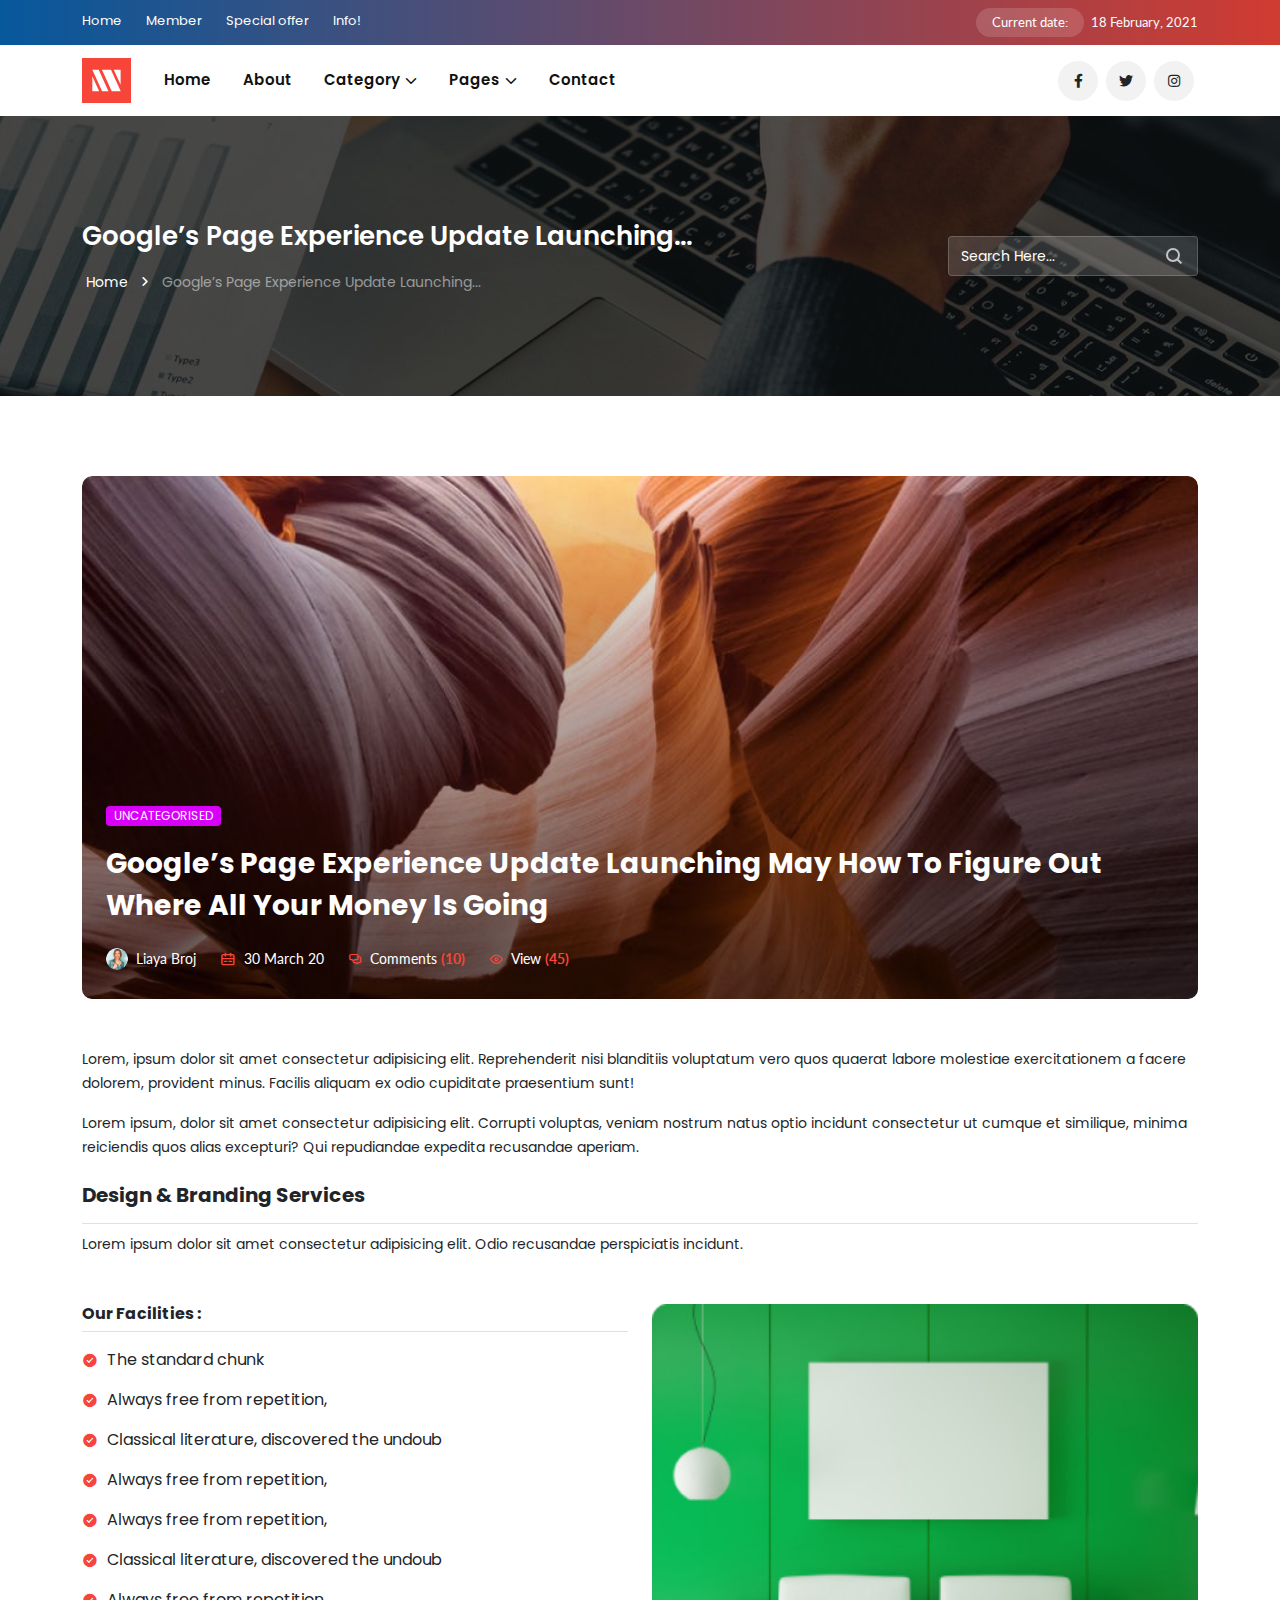
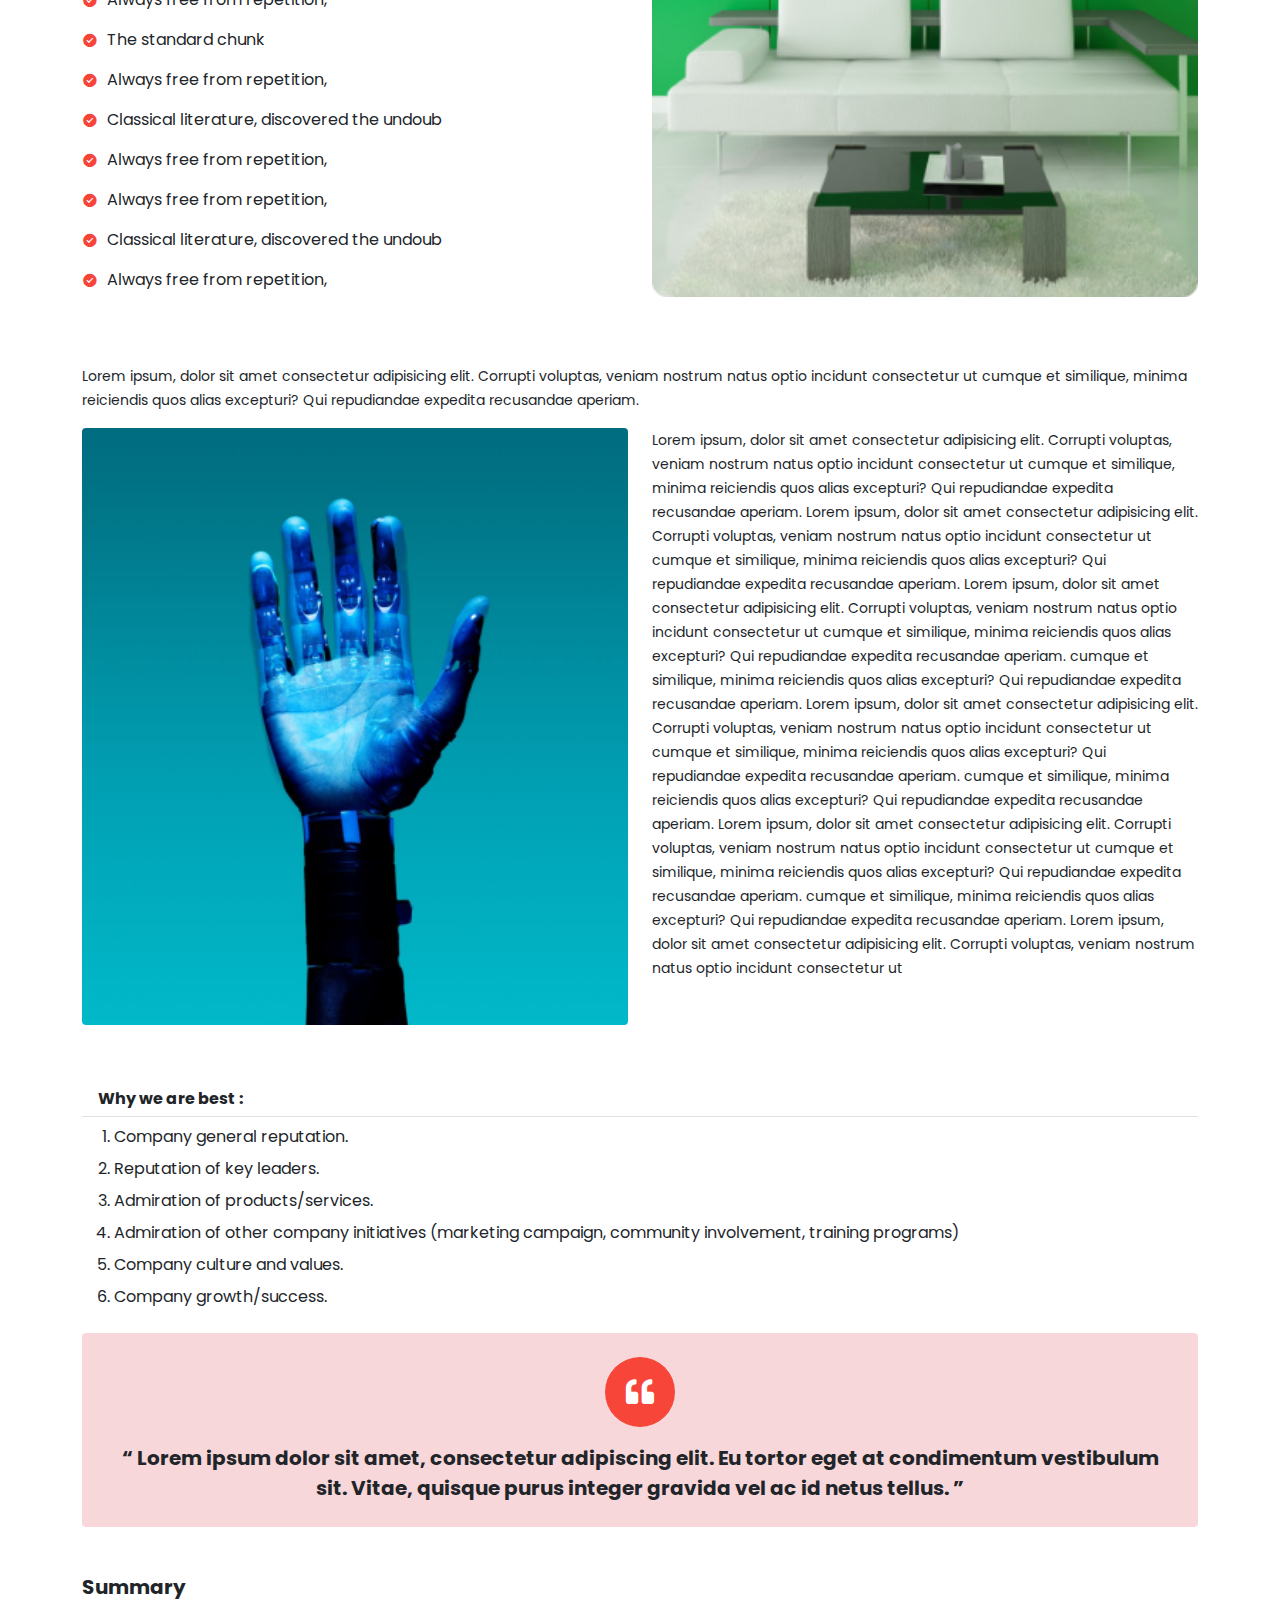
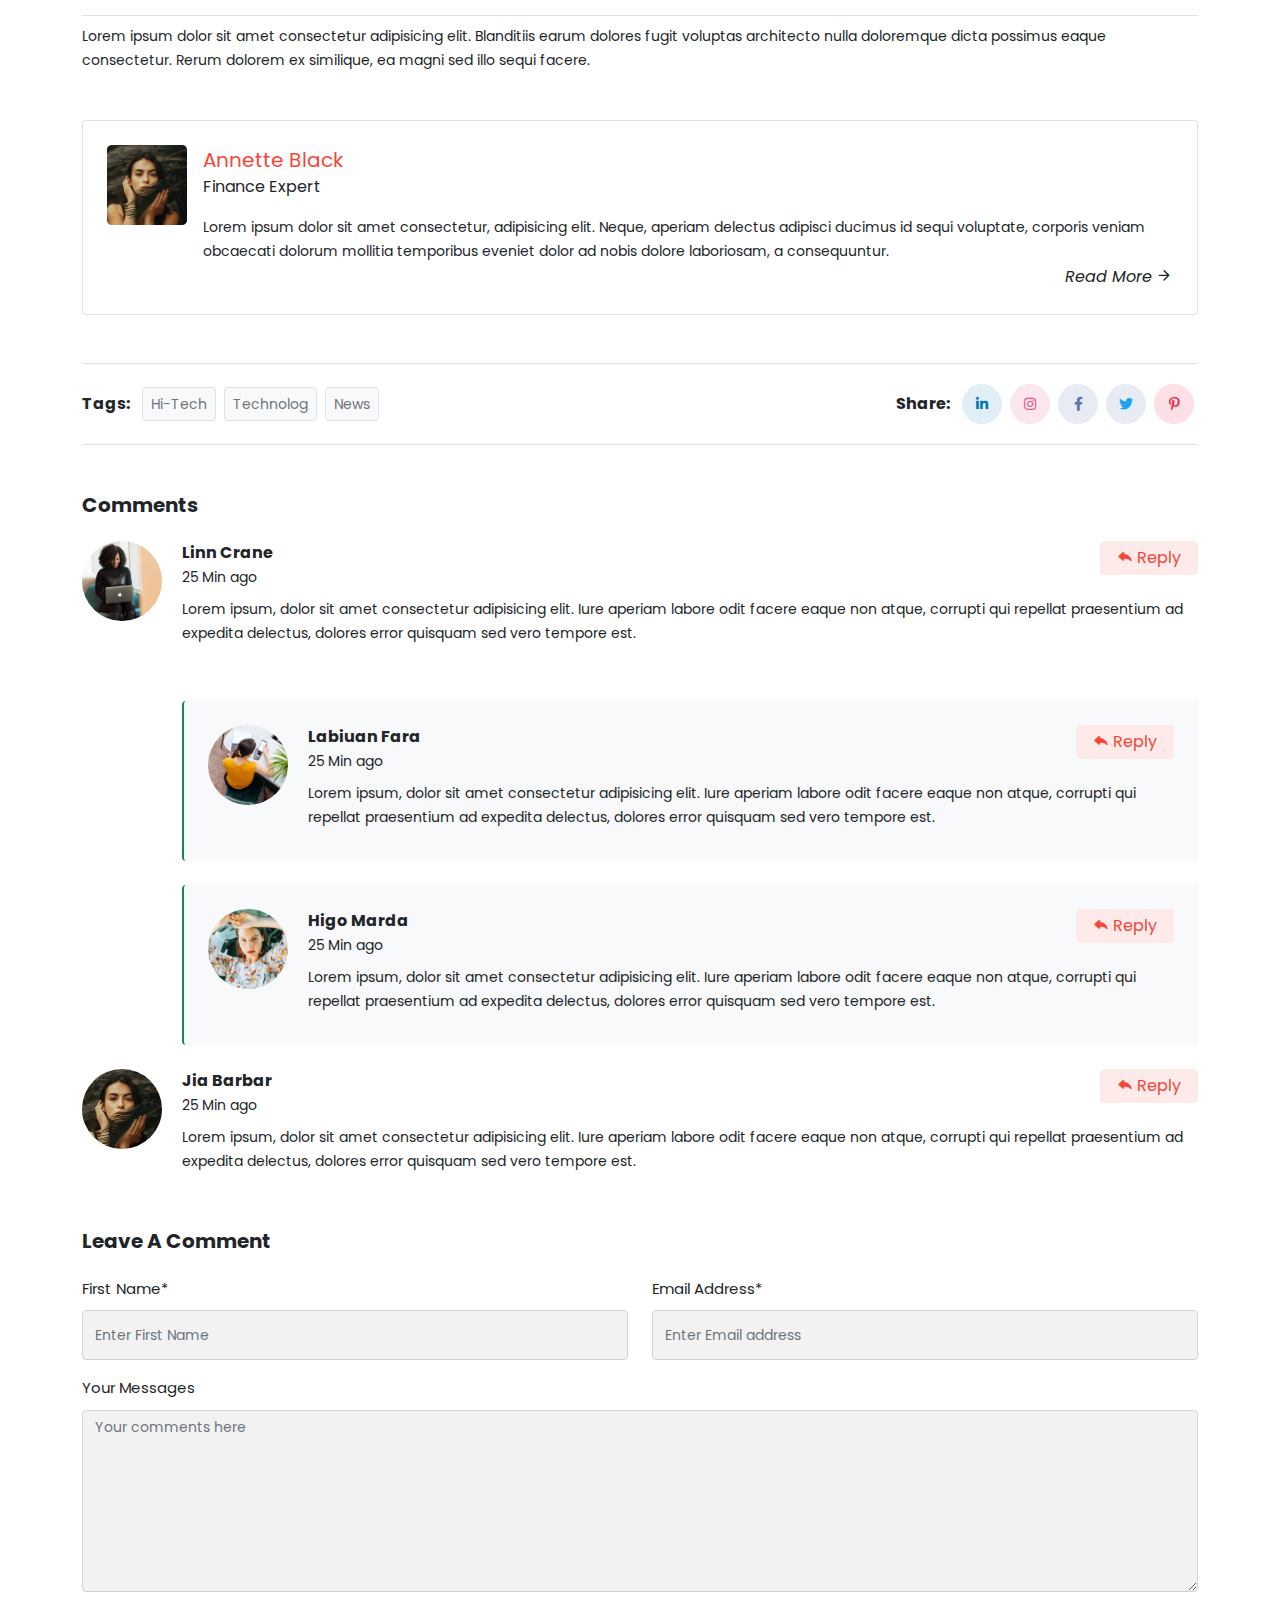
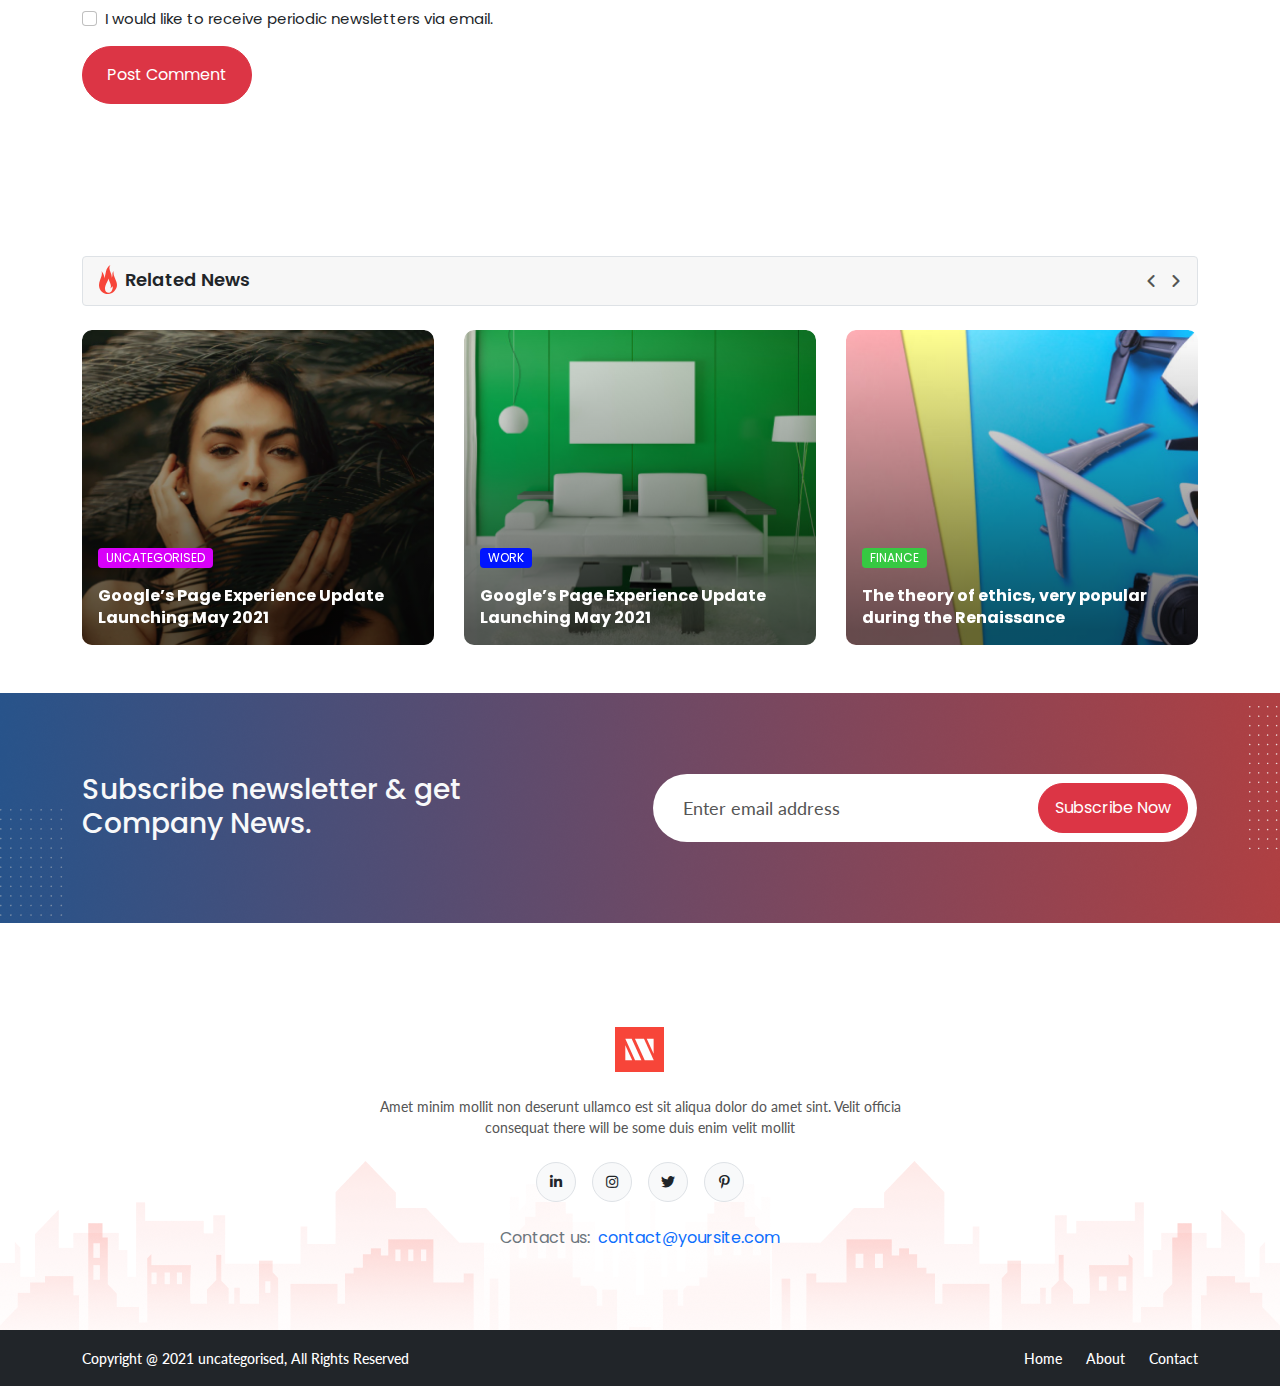
<file: blog-details-without-sidebar.html>
<!DOCTYPE html>
<!--[if lt IE 7]>      <html class="no-js lt-ie9 lt-ie8 lt-ie7"> <![endif]-->
<!--[if IE 7]>         <html class="no-js lt-ie9 lt-ie8" lang="en-US"> <![endif]-->
<!--[if IE 8]>         <html class="no-js lt-ie9" lang="en-US"> <![endif]-->
<!--[if gt IE 8]><!-->
<!--<![endif]-->
<!--[if gte IE 9] <style type="text/css"> .gradient {filter: none;}</style><![endif]-->
<!--[if !IE]><html lang="en"><![endif]-->
<html lang="en-US" class="no-js">

<head>
    <meta charset="UTF-8" />
    <meta http-equiv="X-UA-Compatible" content="IE=edge" />
    <!-- Required meta tags for responsive -->
    <meta name="viewport" content="width=device-width, initial-scale=1, shrink-to-fit=no" />
    <!-- The above 3 meta tags *must* come first in the head; any other head content must come *after* these tags -->
    <!-- Favicon and touch icons -->
    <link rel="icon" type="image/png" sizes="16x16" href="assets/img/favicon/favicon-16x16.png" />
    <meta name="misapplication-TileColor" content="#ffffff" />
    <meta name="theme-color" content="#ffffff" />
    <!-- Twitter Card data -->
    <meta name="twitter:card" content="" />
    <meta name="twitter:site" content="@twitter_username" />
    <meta name="twitter:title" content="" />
    <meta name="twitter:description" content="" />
    <meta name="twitter:image" content="" />
    <!-- Open Graph data -->
    <meta property="og:title" content="" />
    <meta property="og:type" content="article" />
    <meta property="og:url" content="" />
    <meta property="og:image" content="" />
    <meta property="og:description" content="" />
    <meta property="og:site_name" content="R" />
    <meta property="fb:admins" content="Facebook numeric ID" />
    <!-- gmail verification -->
    <meta name="google-site-verification" content="" />
    <!-- Website title -->
    <title>Blog Details</title>
    <link rel="stylesheet" href="assets/css/nioicon.css" />
    <link rel="stylesheet" href="assets/css/all.css" />
    <link rel="stylesheet" href="assets/css/bootstrap.min.css" />
    <link rel="stylesheet" href="assets/css/owl.carousel.min.css" />
    <link rel="stylesheet" href="assets/css/owl.theme.default.min.css" />
    <!-- Main CSS -->
    <link rel="stylesheet" type="text/css" href="assets/css/style.css" />
    <!-- jQuery (necessary for jQuery plugins) -->
    <script src="assets/js/jquery-3.5.1.min.js"></script>
</head>

<body>
    <!-- Main Coding Start Here -->




    <!-- header-top -->
    <header class="header-top is-bg-gradient py-2 d-none d-lg-block">
        <div class="container">
            <div class="row ">
                <div class="col-md-6">
                    <ul class="list-unstyled d-flex align-items-center justify-content-center justify-content-lg-start header-top-nav mb-0">
                        <li class="me-4"><a href="#">Home</a></li>
                        <li class="me-4"><a href="#">Member</a></li>
                        <li class="me-4"><a href="#">Special offer</a></li>
                        <li class="me-4"><a href="#">Info!</a></li>
                    </ul>
                </div>
                <div class="col-md-6">
                    <p class="mb-0 text-center text-md-end text-light current-date mt-2 mt-md-0">
                        <span class="badge me-1 px-3 py-2">Current date:</span>
                        18 February, 2021
                    </p>
                </div>
            </div>
        </div>
    </header>
    <!--/ header-top -->





    <!-- navbar -->
    <nav class="navbar navbar-expand-lg py-2">
        <div class="container">
            <a class="navbar-brand" href="index.html">
                <img src="assets/img/logo.svg" alt="img" class="img-fluid" />
            </a>
            <button class="navbar-toggler bg-light" type="button" data-bs-toggle="collapse" data-bs-target="#nav-toggle" aria-controls="nav-toggle"
                aria-expanded="false" aria-label="Toggle navigation">
                <span class="ni ni-menu fs-4"></span>
            </button>
            <div class="collapse navbar-collapse px-4 px-lg-0" id="nav-toggle">
                <div class="toggle-bar my-3 d-flex justify-content-end">
                    <button class="navbar-toggler bg-light" type="button" data-bs-toggle="collapse" data-bs-target="#nav-toggle" aria-controls="nav-toggle"
                        aria-expanded="false" aria-label="Toggle navigation">
                        <span class="ni ni-menu fs-4"></span>
                    </button>
                </div>
                <div class="navbar-logo mb-3">
                    <a class="navbar-brand d-inline-block d-lg-none" href="index.html">
                        <img src="assets/img/logo.svg" alt="img" class="img-fluid" />
                    </a>
                </div>
                <ul class="navbar-nav mb-2 mb-lg-0">
                    <li class="nav-item">
                        <a class="nav-link mx-lg-2" aria-current="page" href="#">Home</a>
                    </li>
                    <li class="nav-item">
                        <a class="nav-link mx-lg-2" href="#">About</a>
                    </li>
                    <li class="nav-item dropdown">
                        <a class="nav-link mx-lg-2 dropdown-toggle" href="#" role="button" data-bs-toggle="dropdown" aria-expanded="false">
                            Category
                        </a>
                        <ul class="dropdown-menu">
                            <li><a class="dropdown-item" href="#">Trending News</a></li>
                            <li><a class="dropdown-item" href="#">Top of the week</a></li>
                            <li><a class="dropdown-item" href="#">Post Galleries</a></li>
                            <li><a class="dropdown-item" href="#">Featured Quizzer</a></li>
                            <li><a class="dropdown-item" href="#">Latest Surveys</a></li>
                        </ul>
                    </li>
                    <li class="nav-item dropdown">
                        <a class="nav-link mx-lg-2 dropdown-toggle" href="#" role="button" data-bs-toggle="dropdown" aria-expanded="false">
                            Pages
                        </a>
                        <ul class="dropdown-menu">
                            <li><a class="dropdown-item" href="#">Trending News</a></li>
                            <li><a class="dropdown-item" href="#">Top of the week</a></li>
                            <li><a class="dropdown-item" href="#">Post Galleries</a></li>
                            <li><a class="dropdown-item" href="#">Featured Quizzer</a></li>
                            <li><a class="dropdown-item" href="#">Latest Surveys</a></li>
                        </ul>
                    </li>
                    <li class="nav-item">
                        <a class="nav-link mx-lg-2" href="#">Contact</a>
                    </li>
                </ul>
                <ul class="social-network list-unstyled d-flex align-items-center justify-content-lg-center ms-auto mb-0">
                    <li class="mx-1"><a href="#"><i class="fab fa-facebook-f"></i></a></li>
                    <li class="mx-1"><a href="#"><i class="fab fa-twitter"></i></a></li>
                    <li class="mx-1"><a href="#"><i class="fab fa-instagram"></i></a></li>
                </ul>
            </div>
        </div>
    </nav>
    <!--/ navbar -->





     <!-- page-banner -->
     <section class="page-banner" style="background-image: url(assets/img/banner-bg.png);">
        <div class="container">
            <div class="page-breadcrumb text-center text-xl-start d-xl-flex flex-wrap align-items-center justify-content-center justify-content-xl-between">
                <div class="breadcrumb-intro">
                    <h2 class="text-white page-title mb-3">Google’s Page Experience Update Launching...</h2>
                    <ul class="breadcrumb-list list-unstyled mb-3 mb-xl-0 d-flex flex-wrap align-items-center justify-content-center justify-content-xl-start">
                        <li class="mx-1">
                            <a href="#">Home</a>
                        </li>
                        <li class="mx-1">
                            <span class="ni ni-chevron-right"></span>
                        </li>
                        <li class="mx-1">
                            <a href="#" class="active">Google’s Page Experience Update Launching...</a>
                        </li>
                    </ul>
                </div>
                <form action="#" class="article-search-form">
                    <input type="text" class="form-control d-inline-block" placeholder="Search Here..." />
                </form>
            </div>
        </div>
    </section>
    <!-- page-banner -->






    <!-- article-details -->
    <section class="article-details section-padding">
        <div class="container">
            <div class="row">
                <div class="col-12">
                    <div class="article-card overflow-hidden rounded mb-5">
                        <img src="assets/img/article-details-1.png" alt="img" class="article-img img-fluid w-100" />
                        <div class="article-card-content d-flex align-items-end px-4 py-4">
                            <div class="card-content-inner">
                                <div class="article-tag text-white d-inline-flex align-items-center">
                                    <span class="badge px-2 py-1 bg-theme-violet text-uppercase fw-normal me-1">Uncategorised</span>
                                </div>
                                <h4 class="article-title fs-3 lh-base my-3 text-white">
                                    Google’s Page Experience Update Launching May How To Figure Out Where All Your Money Is Going
                                </h4>
                                <div class="who-write-article text-white d-flex flex-wrap align-items-center">
                                    <div class="user d-flex align-items-center me-4">
                                        <img src="assets/img/user-2.png" alt="img" class="img-fluid user-img me-2">
                                        <p class="mb-0 user-name text-nowrap">Liaya Broj</p>
                                    </div>
                                    <div class="post-date d-flex align-items-center me-4">
                                        <span class="fs-6 ni ni-calendar me-2 text-clr-red lh-lg"></span>
                                        <p class="mb-0 date text-nowrap">30 March 20</p>
                                    </div>
                                    <div class="post-date d-flex align-items-center me-4">
                                        <span class="ni ni-comments text-clr-red me-2"></span>
                                        <p class="mb-0 date text-nowrap">Comments <strong class="text-clr-red">(10)</strong></p>
                                    </div>
                                    <div class="post-date d-flex align-items-center">
                                        <span class="ni ni-eye text-clr-red me-2"></span>
                                        <p class="mb-0 date text-nowrap">View <strong class="text-clr-red">(45)</strong> </p>
                                    </div>
                                </div>
                            </div>
                        </div>
                    </div>
                </div>
            </div>
            <div class="row">
                <div class="col-12">
                    <div class="article-card-details">
                        <p class="article-sub-title text-dark mb-3">
                            Lorem, ipsum dolor sit amet consectetur adipisicing elit. Reprehenderit nisi blanditiis voluptatum vero quos quaerat labore
                            molestiae exercitationem a facere dolorem, provident minus. Facilis aliquam ex odio cupiditate praesentium sunt!
                        </p>
                        <p class="article-sub-title text-dark mb-3">
                            Lorem ipsum, dolor sit amet consectetur adipisicing elit. Corrupti voluptas, veniam nostrum natus optio incidunt consectetur ut
                            cumque et similique, minima reiciendis quos alias excepturi? Qui repudiandae expedita recusandae aperiam.
                        </p>
                        <div class="article-card-details-widget mt-4 mb-5">
                            <h3 class="fw-bold fs-5 border-bottom pb-3">Design & Branding Services</h3>
                            <p class="article-sub-title text-dark mb-3">
                                Lorem ipsum dolor sit amet consectetur adipisicing elit. Odio recusandae perspiciatis incidunt.
                            </p>
                        </div>
                        <div class="row mb-5">
                            <div class="col-xl-6">
                                <div class="unordered-list mb-3">
                                    <h4 class="list-title fs-6 fw-bold pb-2 border-bottom px-0">Our Facilities :</h4>
                                    <ul class="list-group list-group-flush mb-3">
                                        <li class="list-group-item px-0 border-0">
                                            <span class="ni ni-check-circle-fill text-clr-red mt-1"></span>
                                            The standard chunk
                                        </li>
                                        <li class="list-group-item px-0 border-0">
                                            <span class="ni ni-check-circle-fill text-clr-red mt-1"></span>
                                            Always free from repetition,
                                        </li>
                                        <li class="list-group-item px-0 border-0">
                                            <span class="ni ni-check-circle-fill text-clr-red mt-1"></span>
                                            Classical literature, discovered the undoub
                                        </li>
                                        <li class="list-group-item px-0 border-0">
                                            <span class="ni ni-check-circle-fill text-clr-red mt-1"></span>
                                            Always free from repetition,
                                        </li>
                                        <li class="list-group-item px-0 border-0">
                                            <span class="ni ni-check-circle-fill text-clr-red mt-1"></span>
                                            Always free from repetition,
                                        </li>
                                        <li class="list-group-item px-0 border-0">
                                            <span class="ni ni-check-circle-fill text-clr-red mt-1"></span>
                                            Classical literature, discovered the undoub
                                        </li>
                                        <li class="list-group-item px-0 border-0">
                                            <span class="ni ni-check-circle-fill text-clr-red mt-1"></span>
                                            Always free from repetition,
                                        </li>
                                        <li class="list-group-item px-0 border-0">
                                            <span class="ni ni-check-circle-fill text-clr-red mt-1"></span>
                                            The standard chunk
                                        </li>
                                        <li class="list-group-item px-0 border-0">
                                            <span class="ni ni-check-circle-fill text-clr-red mt-1"></span>
                                            Always free from repetition,
                                        </li>
                                        <li class="list-group-item px-0 border-0">
                                            <span class="ni ni-check-circle-fill text-clr-red mt-1"></span>
                                            Classical literature, discovered the undoub
                                        </li>
                                        <li class="list-group-item px-0 border-0">
                                            <span class="ni ni-check-circle-fill text-clr-red mt-1"></span>
                                            Always free from repetition,
                                        </li>
                                        <li class="list-group-item px-0 border-0">
                                            <span class="ni ni-check-circle-fill text-clr-red mt-1"></span>
                                            Always free from repetition,
                                        </li>
                                        <li class="list-group-item px-0 border-0">
                                            <span class="ni ni-check-circle-fill text-clr-red mt-1"></span>
                                            Classical literature, discovered the undoub
                                        </li>
                                        <li class="list-group-item px-0 border-0">
                                            <span class="ni ni-check-circle-fill text-clr-red mt-1"></span>
                                            Always free from repetition,
                                        </li>
                                    </ul>
                                </div>
                            </div>
                            <div class="col-xl-6">
                                <img src="assets/img/article-details-2.png" alt="img" class="img-fluid rounded w-100 mb-3" />
                            </div>
                        </div>
                        <p class="article-sub-title text-dark mb-3">
                            Lorem ipsum, dolor sit amet consectetur adipisicing elit. Corrupti voluptas, veniam nostrum natus optio incidunt consectetur ut
                            cumque et similique, minima reiciendis quos alias excepturi? Qui repudiandae expedita recusandae aperiam.
                        </p>
                        <div class="row mb-5">
                            <div class="col-xl-6">
                                <img src="assets/img/c-3.png" alt="img" class="img-fluid rounded w-100 mb-3" />
                            </div>
                            <div class="col-xl-6">
                                <p class="article-sub-title text-dark mb-3">
                                    Lorem ipsum, dolor sit amet consectetur adipisicing elit. Corrupti voluptas, veniam nostrum natus optio incidunt consectetur
                                    ut
                                    cumque et similique, minima reiciendis quos alias excepturi? Qui repudiandae expedita recusandae aperiam.
                                    Lorem ipsum, dolor sit amet consectetur adipisicing elit. Corrupti voluptas, veniam nostrum natus optio incidunt consectetur
                                    ut
                                    cumque et similique, minima reiciendis quos alias excepturi? Qui repudiandae expedita recusandae aperiam.
                                    Lorem ipsum, dolor sit amet consectetur adipisicing elit. Corrupti voluptas, veniam nostrum natus optio incidunt consectetur
                                    ut
                                    cumque et similique, minima reiciendis quos alias excepturi? Qui repudiandae expedita recusandae aperiam.
                                    cumque et similique, minima reiciendis quos alias excepturi? Qui repudiandae expedita recusandae aperiam.
                                    Lorem ipsum, dolor sit amet consectetur adipisicing elit. Corrupti voluptas, veniam nostrum natus optio incidunt consectetur
                                    ut
                                    cumque et similique, minima reiciendis quos alias excepturi? Qui repudiandae expedita recusandae aperiam.
                                    cumque et similique, minima reiciendis quos alias excepturi? Qui repudiandae expedita recusandae aperiam.
                                    Lorem ipsum, dolor sit amet consectetur adipisicing elit. Corrupti voluptas, veniam nostrum natus optio incidunt consectetur
                                    ut
                                    cumque et similique, minima reiciendis quos alias excepturi? Qui repudiandae expedita recusandae aperiam.
                                    cumque et similique, minima reiciendis quos alias excepturi? Qui repudiandae expedita recusandae aperiam.
                                    Lorem ipsum, dolor sit amet consectetur adipisicing elit. Corrupti voluptas, veniam nostrum natus optio incidunt consectetur
                                    ut
                                </p>
                            </div>
                        </div>
                        <div class="article-card-details-widget ordered-list mb-5">
                            <h4 class="list-title fs-6 fw-bold pb-2 border-bottom px-3">Why we are best :</h4>
                            <ol class="mb-0">
                                <li class="mb-2"> Company general reputation.</li>
                                <li class="mb-2"> Reputation of key leaders.</li>
                                <li class="mb-2"> Admiration of products/services.</li>
                                <li class="mb-2"> Admiration of other company initiatives (marketing campaign, community involvement, training programs)</li>
                                <li class="mb-2"> Company culture and values.</li>
                                <li class="mb-2"> Company growth/success.</li>
                            </ol>
                            <blockquote class="quotation alert-danger rounded mt-4 is-rounded px-4 py-4 mb-4 text-center">
                                <i id="quoteIcon" class="fas fa-quote-left fs-3"></i>
                                <q class="lh-base fw-bold text-dark fs-5 d-block mt-3">
                                    Lorem ipsum dolor sit amet, consectetur adipiscing elit. Eu tortor eget at condimentum vestibulum sit. Vitae, quisque purus
                                    integer gravida vel ac id netus tellus.
                                </q>
                            </blockquote>
                        </div>
                        <div class="article-card-details-widget mt-4 mb-5">
                            <h3 class="fw-bold fs-5 border-bottom pb-3">Summary</h3>
                            <p class="article-sub-title text-dark mb-3">
                                Lorem ipsum dolor sit amet consectetur adipisicing elit. Blanditiis earum dolores fugit voluptas architecto nulla doloremque
                                dicta possimus eaque consectetur. Rerum dolorem ex similique, ea magni sed illo sequi facere.
                            </p>
                        </div>
                        <div class="post-author mb-5 border rounded px-4 py-4">
                            <img src="assets/img/r-15.png" alt="img" class="author-img rounded img-fluid">
                            <div class="recent-post-content">
                                <a href="#" class="author-name fs-5 text-clr-red">Annette Black</a>
                                <p class="designation">Finance Expert</p>
                                <p class="article-sub-title text-end mb-0">
                                    <span class="d-block text-start">
                                        Lorem ipsum dolor sit amet consectetur, adipisicing elit. Neque, aperiam delectus adipisci ducimus id
                                        sequi voluptate, corporis veniam obcaecati dolorum mollitia temporibus eveniet dolor ad nobis dolore laboriosam, a
                                        consequuntur.
                                    </span>
                                    <a href="#" class="btn px-0 py-0 d-inline-block">
                                        <var>Read More</var>
                                        <span class="ni ni-arrow-right"></span>
                                    </a>
                                </p>
                            </div>
                        </div>
                        <div class="article-share py-3 border-top border-bottom mb-5">
                            <div class="row align-items-center">
                                <div class="col-lg-6">
                                    <div class="group d-flex align-items-center">
                                        <p class="mb-0 me-2 text-dark"><strong>Tags:</strong></p>
                                        <ul class="tag-post list-unstyled d-flex flex-wrap mb-0">
                                            <li class="tag-post-list mx-1 my-1">
                                                <a href="#" class="btn border text-muted fw-normal px-2 py-1 bg-light rounded">
                                                    <small>Hi-Tech</small>
                                                </a>
                                            </li>
                                            <li class="tag-post-list mx-1 my-1">
                                                <a href="#" class="btn border text-muted fw-normal px-2 py-1 bg-light rounded">
                                                    <small>Technolog</small>
                                                </a>
                                            </li>
                                            <li class="tag-post-list mx-1 my-1">
                                                <a href="#" class="btn border text-muted fw-normal px-2 py-1 bg-light rounded">
                                                    <small>News</small>
                                                </a>
                                            </li>
                                        </ul>
                                    </div>
                                </div>
                                <div class="col-lg-6">
                                    <div class="group d-flex align-items-center justify-content-lg-end">
                                        <p class="mb-0 me-2 text-dark"><strong>Share:</strong></p>
                                        <ul class="list-unstyled social-network social-network-colorwise d-flex align-items-center mb-0">
                                            <li><a class="border linkedin mx-1 my-1" href="#"><i class="fab fa-linkedin-in"></i></a></li>
                                            <li><a class="border instagram mx-1 my-1" href="#"><i class="fab fa-instagram"></i></a></li>
                                            <li><a class="border facebook mx-1 my-1" href="#"><i class="fab fa-facebook-f"></i></a></li>
                                            <li><a class="border twitter mx-1 my-1" href="#"><i class="fab fa-twitter"></i></a></li>
                                            <li><a class="border pinterest mx-1 my-1" href="#"><i class="fab fa-pinterest-p"></i></a></li>
                                        </ul>
                                    </div>
                                </div>
                            </div>
                        </div>
                        <div class="comment-box mb-5">
                            <h4 class="title mb-4 fw-bold fs-5">Comments</h4>
                            <ul class="list-unstyled comment-list-wrapper">
                                <li class="mb-3 comment-list mb-4">
                                    <div class="comment-widget mb-5">
                                        <img src="assets/img/r-10.png" alt="user-img" class="user-img img-fluid" />
                                        <div class="comment-intro">
                                            <div class="user-name d-flex align-items-start justify-content-between mb-2">
                                                <div class="user-panel">
                                                    <p class="fs-6 fw-bold mb-0">Linn Crane</p>
                                                    <small class="text-dark">25 Min ago</small>
                                                </div>
                                                <button type="button" class="btn btn-danger px-3 py-1 rounded">
                                                    <span class="ni ni-reply-fill"></span>
                                                    Reply
                                                </button>
                                            </div>
                                            <p class="comment-text article-sub-title mb-2">
                                                Lorem ipsum, dolor sit amet consectetur adipisicing elit. Iure aperiam labore odit facere eaque non atque,
                                                corrupti
                                                qui repellat praesentium ad expedita delectus, dolores error quisquam sed vero tempore est.
                                            </p>
                                        </div>
                                    </div>
                                    <ul class="list-unstyled comment-list-wrapper">
                                        <li class="mb-3 comment-list bg-light border-start border-2 border-success px-4 rounded py-4 mb-4">
                                            <div class="comment-widget">
                                                <img src="assets/img/r-12.png" alt="user-img" class="user-img img-fluid" />
                                                <div class="comment-intro">
                                                    <div class="user-name d-flex flex-wrap align-items-start justify-content-between mb-2">
                                                        <div class="user-panel">
                                                            <p class="fs-6 fw-bold mb-0">Labiuan Fara</p>
                                                            <small class="text-dark">25 Min ago</small>
                                                        </div>
                                                        <button type="button" class="btn btn-danger px-3 py-1 rounded">
                                                            <span class="ni ni-reply-fill"></span>
                                                            Reply
                                                        </button>
                                                    </div>
                                                    <p class="comment-text article-sub-title mb-2">
                                                        Lorem ipsum, dolor sit amet consectetur adipisicing elit. Iure aperiam labore odit facere eaque non
                                                        atque,
                                                        corrupti
                                                        qui repellat praesentium ad expedita delectus, dolores error quisquam sed vero tempore est.
                                                    </p>
                                                </div>
                                            </div>
                                        </li>
                                        <li class="mb-3 comment-list bg-light border-start border-2 border-success px-4 rounded py-4 mb-4">
                                            <div class="comment-widget">
                                                <img src="assets/img/r-16.png" alt="user-img" class="user-img img-fluid" />
                                                <div class="comment-intro">
                                                    <div class="user-name d-flex flex-wrap align-items-start justify-content-between mb-2">
                                                        <div class="user-panel">
                                                            <p class="fs-6 fw-bold mb-0">Higo Marda</p>
                                                            <small class="text-dark">25 Min ago</small>
                                                        </div>
                                                        <button type="button" class="btn btn-danger px-3 py-1 rounded">
                                                            <span class="ni ni-reply-fill"></span>
                                                            Reply
                                                        </button>
                                                    </div>
                                                    <p class="comment-text article-sub-title mb-2">
                                                        Lorem ipsum, dolor sit amet consectetur adipisicing elit. Iure aperiam labore odit facere eaque non
                                                        atque,
                                                        corrupti
                                                        qui repellat praesentium ad expedita delectus, dolores error quisquam sed vero tempore est.
                                                    </p>
                                                </div>
                                            </div>
                                        </li>
                                    </ul>
                                </li>
                                <li class="mb-3 comment-list mb-4">
                                    <div class="comment-widget mb-5">
                                        <img src="assets/img/t-1.png" alt="user-img" class="user-img img-fluid" />
                                        <div class="comment-intro">
                                            <div class="user-name d-flex flex-wrap align-items-start justify-content-between mb-2">
                                                <div class="user-panel">
                                                    <p class="fs-6 fw-bold mb-0">Jia Barbar</p>
                                                    <small class="text-dark">25 Min ago</small>
                                                </div>
                                                <button type="button" class="btn btn-danger px-3 py-1 rounded">
                                                    <span class="ni ni-reply-fill"></span>
                                                    Reply
                                                </button>
                                            </div>
                                            <p class="comment-text article-sub-title mb-2">
                                                Lorem ipsum, dolor sit amet consectetur adipisicing elit. Iure aperiam labore odit facere eaque non atque,
                                                corrupti
                                                qui repellat praesentium ad expedita delectus, dolores error quisquam sed vero tempore est.
                                            </p>
                                        </div>
                                    </div>
                                </li>
                            </ul>
                        </div>
                        <div class="write-comments mb-4">
                            <h4 class="title mb-4 fw-bold fs-5">Leave A Comment</h4>
                            <form class="comments-form" action="" method="post">
                                <div class="form-group">
                                    <div class="row">
                                        <div class="col-lg-6">
                                            <div class="form-group mb-3">
                                                <label for="name">First Name*</label>
                                                <input type="text" name="name" class="form-control" placeholder="Enter First Name" />
                                            </div>
                                        </div>
                                        <div class="col-lg-6">
                                            <div class="form-group mb-3">
                                                <label for="email">Email Address*</label>
                                                <input type="email" class="form-control" name="email" placeholder="Enter Email address" />
                                            </div>
                                        </div>
                                    </div>
                                </div>
                                <div class="form-group mb-3">
                                    <label for="#">Your Messages</label>
                                    <textarea class="form-control textarea-control" name="Messages" rows="8" placeholder="Your comments here"></textarea>
                                </div>
                                <div class="form-group mb-3">
                                    <label class="form-check-label d-flex" for="exampleCheck1">
                                        <input type="checkbox" class="form-check-input me-2" id="exampleCheck1" />
                                        I would like to receive periodic newsletters via email.
                                    </label>
                                </div>
                                <div class="form-group mb-3">
                                    <button type="submit" class="btn btn-danger px-4 py-3 rounded-pill">Post Comment</button>
                                </div>
                            </form>
                        </div>
                    </div>
                </div>
            </div>
        </div>
    </section>
    <!-- article-details -->




    <!-- trending-news -->
    <section class="trending-news py-5">
        <div class="container">
            <header class="section-header card-header rounded border py-2">
                <h5 class="card-title d-flex align-items-center mb-0">
                    <img src="assets/img/trending-news-icon.svg" alt="img" class="img-fluid me-2" />
                    Related News
                </h5>
            </header>
            <div class="trending-news-carousel owl-carousel mt-4">
                <a href="#" class="carousel-widget article-card rounded">
                    <img src="assets/img/t-1.png" alt="img" class="article-img img-fluid w-100" />
                    <div class="article-card-content d-flex align-items-end px-3 py-3">
                        <div class="card-content-inner">
                            <div class="article-tag text-white d-inline-flex align-items-center">
                                <span class="badge px-2 py-1 bg-theme-violet text-uppercase fw-normal me-1">Uncategorised</span>
                            </div>
                            <h4 class="article-title mt-3 mb-0 text-white">
                                Google’s Page Experience Update Launching May 2021
                            </h4>
                        </div>
                    </div>
                </a>
                <a href="#" class="carousel-widget article-card rounded">
                    <img src="assets/img/t-2.png" alt="img" class="article-img img-fluid w-100" />
                    <div class="article-card-content d-flex align-items-end px-3 py-3">
                        <div class="card-content-inner">
                            <div class="article-tag text-white d-inline-flex align-items-center">
                                <span class="badge px-2 py-1 bg-theme-blue text-uppercase fw-normal me-1">Work</span>
                            </div>
                            <h4 class="article-title mt-3 mb-0 text-white">
                                Google’s Page Experience Update Launching May 2021
                            </h4>
                        </div>
                    </div>
                </a>
                <a href="#" class="carousel-widget article-card rounded">
                    <img src="assets/img/t-3.png" alt="img" class="article-img img-fluid w-100" />
                    <div class="article-card-content d-flex align-items-end px-3 py-3">
                        <div class="card-content-inner">
                            <div class="article-tag text-white d-inline-flex align-items-center">
                                <span class="badge px-2 py-1 bg-theme-green text-uppercase fw-normal me-1">Finance</span>
                            </div>
                            <h4 class="article-title mt-3 mb-0 text-white">
                                The theory of ethics, very popular during the Renaissance
                            </h4>
                        </div>
                    </div>
                </a>
                <a href="#" class="carousel-widget article-card rounded">
                    <img src="assets/img/t-2.png" alt="img" class="article-img img-fluid w-100" />
                    <div class="article-card-content d-flex align-items-end px-3 py-3">
                        <div class="card-content-inner">
                            <div class="article-tag text-white d-inline-flex align-items-center">
                                <span class="badge px-2 py-1 bg-theme-purple text-uppercase fw-normal me-1">HiTech</span>
                            </div>
                            <h4 class="article-title mt-3 mb-0 text-white">
                                Google’s Page Experience Update Launching May 2021
                            </h4>
                        </div>
                    </div>
                </a>
            </div>
        </div>
    </section>
    <!-- trending-news -->





    <!-- newsletter -->
    <section class="newsletter section-padding" style="background-image: url(assets/img/newsletter-bg.png);">
        <div class="container">
            <div class="row justify-content-between">
                <div class="col-lg-6">
                    <div class="section-header">
                        <h3 class="title text-light mb-3 mb-lg-0">
                            Subscribe newsletter & get <br class="d-none d-xl-inline" />
                            Company News.
                        </h3>
                    </div>
                </div>
                <div class="col-lg-6">
                    <form action="#" class="newsletter-form">
                        <div class="form-group">
                            <input type="text" class="form-control" name="e-name" placeholder="Enter email address" />
                            <button type="submit" class="btn btn-submit px-3 py-2 btn-danger rounded-pill">Subscribe Now</button>
                        </div>
                    </form>
                </div>
            </div>
        </div>
    </section>
    <!-- newsletter -->




    <!-- footer -->
    <footer class="footer">
        <div class="footer-top section-padding" style="background-image: url(assets/img/footer-top-bg.png);">
            <div class="container">
                <div class="row">
                    <div class="col-xl-6 offset-xl-3">
                        <div class="footer-widget text-center pt-4">
                            <a class="footer-logo d-inline-block mb-4" href="index.html">
                                <img class="img-fluid" src="assets/img/logo.svg" alt="logo">
                            </a>
                            <p class="mb-4 footer-brief">
                                Amet minim mollit non deserunt ullamco est sit aliqua dolor do amet sint.
                                Velit officia consequat there will be some duis enim
                                velit mollit
                            </p>
                            <ul class="list-unstyled social-network d-flex align-items-center justify-content-center mb-4">
                                <li><a class="border bg-light mx-2" href="#"><i class="fab fa-linkedin-in"></i></a></li>
                                <li><a class="border bg-light mx-2" href="#"><i class="fab fa-instagram"></i></a></li>
                                <li><a class="border bg-light mx-2" href="#"><i class="fab fa-twitter"></i></a></li>
                                <li><a class="border bg-light mx-2" href="#"><i class="fab fa-pinterest-p"></i></a></li>
                            </ul>
                            <p class="text-muted mb-0">
                                Contact us: <a class="ms-1 text-decoration-none" href="mailto:contact@yoursite.com">contact@yoursite.com</a>
                            </p>
                        </div>
                    </div>
                </div>
            </div>
        </div>
        <div class="footer-bottom bg-dark py-3">
            <div class="container">
                <div class="row align-items-center">
                    <div class="col-lg-6">
                        <p class="copyright-text text-white mb-3 mb-lg-0 text-center text-lg-start">Copyright @ 2021 uncategorised, All Rights Reserved</p>
                    </div>
                    <div class="col-lg-6">
                        <ul class="footer-menu list-unstyled d-flex align-items-center justify-content-center justify-content-lg-end mb-0">
                            <li class="ms-4"><a class="text-decoration-none text-white" href="#">Home</a></li>
                            <li class="ms-4"><a class="text-decoration-none text-white" href="#">About</a></li>
                            <li class="ms-4"><a class="text-decoration-none text-white" href="#">Contact</a></li>
                        </ul>
                    </div>
                </div>
            </div>
        </div>
    </footer>
    <!-- footer -->




    <!-- Main Coding End -->
    <!-- Include all compiled plugins (below), or include individual files as needed -->
    <script src="assets/js/bootstrap.bundle.min.js"></script>
    <script src="assets/js/owl.carousel.min.js"></script>
    <!-- Script JS -->
    <script src="assets/js/script.js"></script>
</body>

</html>
</file>
<file: assets/css/nioicon.css>
@font-face {
  font-family: 'Nioicon';
  src:  url('../fonts/Nioicon.eot?djcpub');
  src:  url('../fonts/Nioicon.eot?djcpub#iefix') format('embedded-opentype'),
    url('../fonts/Nioicon.ttf?djcpub') format('truetype'),
    url('../fonts/Nioicon.woff?djcpub') format('woff'),
    url('../fonts/Nioicon.svg?djcpub#Nioicon') format('svg');
  font-weight: normal;
  font-style: normal;
  font-display: block;
}

.ni {
  /* use !important to prevent issues with browser extensions that change fonts */
  font-family: 'Nioicon' !important;
  speak: none;
  font-style: normal;
  font-weight: normal;
  font-variant: normal;
  text-transform: none;
  line-height: 1;

  /* Better Font Rendering =========== */
  -webkit-font-smoothing: antialiased;
  -moz-osx-font-smoothing: grayscale;
}

.ni-b-chrome:before {
  content: "\ec63";
}
.ni-b-edge:before {
  content: "\ec64";
}
.ni-b-firefox:before {
  content: "\ec94";
}
.ni-b-ie:before {
  content: "\ec95";
}
.ni-b-opera:before {
  content: "\ec96";
}
.ni-b-safari:before {
  content: "\ec97";
}
.ni-b-si:before {
  content: "\ec98";
}
.ni-b-uc:before {
  content: "\ec99";
}
.ni-brick-fill:before {
  content: "\ec9a";
}
.ni-brick:before {
  content: "\ec9b";
}
.ni-col-3s:before {
  content: "\ec9c";
}
.ni-col-4s:before {
  content: "\ec9d";
}
.ni-col-2s:before {
  content: "\ec9e";
}
.ni-comments:before {
  content: "\ec9f";
}
.ni-dot-sq:before {
  content: "\eca0";
}
.ni-dot:before {
  content: "\eca1";
}
.ni-footer:before {
  content: "\eca2";
}
.ni-header:before {
  content: "\eca3";
}
.ni-heading:before {
  content: "\eca4";
}
.ni-layout-alt-fill:before {
  content: "\eca5";
}
.ni-layout-alt:before {
  content: "\eca6";
}
.ni-layout-fill1:before {
  content: "\eca7";
}
.ni-layout1:before {
  content: "\eca8";
}
.ni-list-index-fill:before {
  content: "\eca9";
}
.ni-list-index:before {
  content: "\ecaa";
}
.ni-list-thumb-alt-fill:before {
  content: "\ecab";
}
.ni-list-thumb-alt:before {
  content: "\ecac";
}
.ni-list-thumb-fill:before {
  content: "\ecad";
}
.ni-list-thumb:before {
  content: "\ecae";
}
.ni-masonry-fill:before {
  content: "\ecaf";
}
.ni-masonry:before {
  content: "\ecb0";
}
.ni-menu-circled:before {
  content: "\ecb1";
}
.ni-menu-squared:before {
  content: "\ecb2";
}
.ni-notice:before {
  content: "\ecb3";
}
.ni-pen2:before {
  content: "\ecb4";
}
.ni-propert-blank:before {
  content: "\ecb5";
}
.ni-property-add:before {
  content: "\ecb6";
}
.ni-property-alt:before {
  content: "\ecb7";
}
.ni-property-remove:before {
  content: "\ecb8";
}
.ni-property:before {
  content: "\ecb9";
}
.ni-puzzle-fill:before {
  content: "\ecba";
}
.ni-puzzle:before {
  content: "\ecbb";
}
.ni-quote-left:before {
  content: "\ecbc";
}
.ni-quote-right:before {
  content: "\ecbd";
}
.ni-row-mix:before {
  content: "\ecbe";
}
.ni-row-view1:before {
  content: "\ecbf";
}
.ni-sidebar-r:before {
  content: "\ecc0";
}
.ni-text2:before {
  content: "\ecc1";
}
.ni-tile-thumb-fill:before {
  content: "\ecc2";
}
.ni-tile-thumb:before {
  content: "\ecc3";
}
.ni-view-col-fill:before {
  content: "\ecc4";
}
.ni-view-col-sq:before {
  content: "\ecc5";
}
.ni-view-col:before {
  content: "\ecc6";
}
.ni-view-col2:before {
  content: "\ecc7";
}
.ni-view-col3:before {
  content: "\ecc8";
}
.ni-view-cols-fill:before {
  content: "\ecc9";
}
.ni-view-cols-sq:before {
  content: "\ecca";
}
.ni-view-cols:before {
  content: "\eccb";
}
.ni-view-grid-fill:before {
  content: "\eccc";
}
.ni-view-grid-sq:before {
  content: "\eccd";
}
.ni-view-grid-wd:before {
  content: "\ecce";
}
.ni-view-grid:before {
  content: "\eccf";
}
.ni-view-grid2-wd:before {
  content: "\ecd0";
}
.ni-view-grid3-wd:before {
  content: "\ecd1";
}
.ni-view-group-fill:before {
  content: "\ecd2";
}
.ni-view-group-wd:before {
  content: "\ecd3";
}
.ni-view-list-fill:before {
  content: "\ecd4";
}
.ni-view-list-sq:before {
  content: "\ecd5";
}
.ni-view-list-wd:before {
  content: "\ecd6";
}
.ni-view-list:before {
  content: "\ecd7";
}
.ni-view-panel-fill:before {
  content: "\ecd8";
}
.ni-view-panel-sq:before {
  content: "\ecd9";
}
.ni-view-panel:before {
  content: "\ecda";
}
.ni-view-row-fill:before {
  content: "\ecdb";
}
.ni-view-row-sq:before {
  content: "\ecdc";
}
.ni-view-row-wd:before {
  content: "\ecdd";
}
.ni-view-row:before {
  content: "\ecde";
}
.ni-view-x1:before {
  content: "\ecdf";
}
.ni-view-x2:before {
  content: "\ece0";
}
.ni-view-x3:before {
  content: "\ece1";
}
.ni-view-x4:before {
  content: "\ece2";
}
.ni-view-x5:before {
  content: "\ece3";
}
.ni-view-x6:before {
  content: "\ece4";
}
.ni-view-x7:before {
  content: "\ece5";
}
.ni-dashlite:before {
  content: "\eb91";
}
.ni-dashlite-circle:before {
  content: "\ec56";
}
.ni-dashlite-alt:before {
  content: "\ec57";
}
.ni-master-card:before {
  content: "\ec58";
}
.ni-paypal:before {
  content: "\ec59";
}
.ni-visa-alt:before {
  content: "\ec5a";
}
.ni-coin-eur:before {
  content: "\ec5b";
}
.ni-coin-gbp:before {
  content: "\ec5c";
}
.ni-sign-ada-alt:before {
  content: "\ec5d";
}
.ni-sign-bch-alt:before {
  content: "\ec5e";
}
.ni-sign-bgp-alt:before {
  content: "\ec5f";
}
.ni-sign-bnb-alt:before {
  content: "\ec60";
}
.ni-sign-brl-alt:before {
  content: "\ec61";
}
.ni-sign-btc-alt:before {
  content: "\ec62";
}
.ni-sign-cc-alt:before {
  content: "\ec65";
}
.ni-sign-cc-alt2:before {
  content: "\ec66";
}
.ni-sign-chf-alt:before {
  content: "\ec67";
}
.ni-sign-cny-alt:before {
  content: "\ec68";
}
.ni-sign-czk-alt:before {
  content: "\ec69";
}
.ni-sign-dash-alt:before {
  content: "\ec6a";
}
.ni-sign-dkk-alt:before {
  content: "\ec6b";
}
.ni-sign-eos-alt:before {
  content: "\ec6c";
}
.ni-sign-eth-alt:before {
  content: "\ec6d";
}
.ni-sign-eur-alt2:before {
  content: "\ec6e";
}
.ni-sign-euro-alt:before {
  content: "\ec6f";
}
.ni-sign-gbp-alt2:before {
  content: "\ec70";
}
.ni-sign-hkd-alt:before {
  content: "\ec71";
}
.ni-sign-idr-alt:before {
  content: "\ec72";
}
.ni-sign-inr-alt:before {
  content: "\ec73";
}
.ni-sign-jpy-alt:before {
  content: "\ec74";
}
.ni-sign-kr-alt:before {
  content: "\ec75";
}
.ni-sign-ltc-alt:before {
  content: "\ec76";
}
.ni-sign-ltc:before {
  content: "\ec77";
}
.ni-sign-mxn-alt:before {
  content: "\ec78";
}
.ni-sign-mxr-alt:before {
  content: "\ec79";
}
.ni-sign-myr-alt:before {
  content: "\ec7a";
}
.ni-sign-paypal-alt:before {
  content: "\ec7b";
}
.ni-sign-paypal-full:before {
  content: "\ec7c";
}
.ni-sign-php-alt:before {
  content: "\ec7d";
}
.ni-sign-pln-alt:before {
  content: "\ec7e";
}
.ni-sign-rub-alt:before {
  content: "\ec7f";
}
.ni-sign-sek-alt:before {
  content: "\ec80";
}
.ni-sign-sgd-alt:before {
  content: "\ec81";
}
.ni-sign-kobo-alt:before {
  content: "\ec82";
}
.ni-sign-steem-alt:before {
  content: "\ec83";
}
.ni-sign-steller-alt:before {
  content: "\ec84";
}
.ni-sign-stripe-fulll:before {
  content: "\ec85";
}
.ni-sign-thb-alt:before {
  content: "\ec86";
}
.ni-sign-trx-alt:before {
  content: "\ec87";
}
.ni-sign-try-alt:before {
  content: "\ec88";
}
.ni-sign-usd-alt:before {
  content: "\ec89";
}
.ni-sign-usd-alt2:before {
  content: "\ec8a";
}
.ni-sign-usdc-alt:before {
  content: "\ec8b";
}
.ni-sign-usdt-alt:before {
  content: "\ec8c";
}
.ni-sign-visa-alt:before {
  content: "\ec8d";
}
.ni-sign-vnd-alt:before {
  content: "\ec8e";
}
.ni-sign-waves-alt:before {
  content: "\ec8f";
}
.ni-sign-xem-alt:before {
  content: "\ec90";
}
.ni-sign-xrp-new-alt:before {
  content: "\ec91";
}
.ni-sign-xrp-old-alt:before {
  content: "\ec92";
}
.ni-sign-zcash-alt:before {
  content: "\ec93";
}
.ni-chevron-left:before {
  content: "\e9cc";
}
.ni-chevron-right:before {
  content: "\e9d3";
}
.ni-chevron-up:before {
  content: "\e9da";
}
.ni-chevron-down:before {
  content: "\e9c5";
}
.ni-chevron-left-round:before {
  content: "\e9cb";
}
.ni-chevron-right-round:before {
  content: "\e9d2";
}
.ni-chevron-up-round:before {
  content: "\e9d9";
}
.ni-chevron-down-round:before {
  content: "\e9c4";
}
.ni-chevron-left-round-fill:before {
  content: "\e9ca";
}
.ni-chevron-right-round-fill:before {
  content: "\e9d1";
}
.ni-chevron-up-round-fill:before {
  content: "\e9d8";
}
.ni-chevron-down-round-fill:before {
  content: "\e9c3";
}
.ni-chevron-left-c:before {
  content: "\e9c6";
}
.ni-chevron-right-c:before {
  content: "\e9cd";
}
.ni-chevron-up-c:before {
  content: "\e9d4";
}
.ni-chevron-down-c:before {
  content: "\e9bf";
}
.ni-chevron-left-fill-c:before {
  content: "\e9c9";
}
.ni-chevron-right-fill-c:before {
  content: "\e9d0";
}
.ni-chevron-up-fill-c:before {
  content: "\e9d7";
}
.ni-chevron-down-fill-c:before {
  content: "\e9c2";
}
.ni-chevron-left-circle:before {
  content: "\e9c8";
}
.ni-chevron-right-circle:before {
  content: "\e9cf";
}
.ni-chevron-up-circle:before {
  content: "\e9d6";
}
.ni-chevron-down-circle:before {
  content: "\e9c1";
}
.ni-chevron-left-circle-fill:before {
  content: "\e9c7";
}
.ni-chevron-right-circle-fill:before {
  content: "\e9ce";
}
.ni-chevron-up-circle-fill:before {
  content: "\e9d5";
}
.ni-chevron-down-circle-fill:before {
  content: "\e9c0";
}
.ni-caret-left:before {
  content: "\e99b";
}
.ni-caret-right:before {
  content: "\e99d";
}
.ni-caret-up:before {
  content: "\e99f";
}
.ni-caret-down:before {
  content: "\e999";
}
.ni-caret-left-fill:before {
  content: "\e99a";
}
.ni-caret-right-fill:before {
  content: "\e99c";
}
.ni-caret-up-fill:before {
  content: "\e99e";
}
.ni-caret-down-fill:before {
  content: "\e998";
}
.ni-sort:before {
  content: "\ebbf";
}
.ni-sort-up:before {
  content: "\ebbd";
}
.ni-sort-down:before {
  content: "\ebb9";
}
.ni-sort-fill:before {
  content: "\ebba";
}
.ni-sort-up-fill:before {
  content: "\ebbc";
}
.ni-sort-down-fill:before {
  content: "\ebb8";
}
.ni-sort-v:before {
  content: "\ebbe";
}
.ni-swap-v:before {
  content: "\ebdc";
}
.ni-swap:before {
  content: "\ebdd";
}
.ni-arrow-left-round:before {
  content: "\e937";
}
.ni-arrow-right-round:before {
  content: "\e942";
}
.ni-arrow-up-round:before {
  content: "\e94f";
}
.ni-arrow-down-round:before {
  content: "\e92c";
}
.ni-arrow-left-round-fill:before {
  content: "\e936";
}
.ni-arrow-right-round-fill:before {
  content: "\e941";
}
.ni-arrow-up-round-fill:before {
  content: "\e94e";
}
.ni-arrow-down-round-fill:before {
  content: "\e92b";
}
.ni-arrow-left-c:before {
  content: "\e932";
}
.ni-arrow-right-c:before {
  content: "\e93d";
}
.ni-arrow-up-c:before {
  content: "\e948";
}
.ni-arrow-down-c:before {
  content: "\e925";
}
.ni-arrow-left-fill-c:before {
  content: "\e935";
}
.ni-arrow-right-fill-c:before {
  content: "\e940";
}
.ni-arrow-up-fill-c:before {
  content: "\e94b";
}
.ni-arrow-down-fill-c:before {
  content: "\e928";
}
.ni-arrow-left-circle:before {
  content: "\e934";
}
.ni-arrow-right-circle:before {
  content: "\e93f";
}
.ni-arrow-up-circle:before {
  content: "\e94a";
}
.ni-arrow-down-circle:before {
  content: "\e927";
}
.ni-arrow-left-circle-fill:before {
  content: "\e933";
}
.ni-arrow-up-circle-fill:before {
  content: "\e949";
}
.ni-arrow-down-circle-fill:before {
  content: "\e926";
}
.ni-arrow-right-circle-fill:before {
  content: "\e93e";
}
.ni-chevrons-left:before {
  content: "\e9dc";
}
.ni-chevrons-right:before {
  content: "\e9dd";
}
.ni-chevrons-up:before {
  content: "\e9de";
}
.ni-chevrons-down:before {
  content: "\e9db";
}
.ni-first:before {
  content: "\ea59";
}
.ni-last:before {
  content: "\eab8";
}
.ni-back-ios:before {
  content: "\e958";
}
.ni-forward-ios:before {
  content: "\ea6d";
}
.ni-upword-ios:before {
  content: "\ec20";
}
.ni-downward-ios:before {
  content: "\ea23";
}
.ni-back-alt:before {
  content: "\e955";
}
.ni-forward-alt:before {
  content: "\ea69";
}
.ni-upword-alt:before {
  content: "\ec1f";
}
.ni-downward-alt:before {
  content: "\ea22";
}
.ni-back-alt-fill:before {
  content: "\e954";
}
.ni-forward-alt-fill:before {
  content: "\ea68";
}
.ni-upword-alt-fill:before {
  content: "\ec1e";
}
.ni-downward-alt-fill:before {
  content: "\ea21";
}
.ni-arrow-long-left:before {
  content: "\e93a";
}
.ni-arrow-long-right:before {
  content: "\e93b";
}
.ni-arrow-long-up:before {
  content: "\e93c";
}
.ni-arrow-long-down:before {
  content: "\e939";
}
.ni-arrow-left:before {
  content: "\e938";
}
.ni-arrow-right:before {
  content: "\e943";
}
.ni-arrow-up:before {
  content: "\e950";
}
.ni-arrow-down:before {
  content: "\e92d";
}
.ni-arrow-up-left:before {
  content: "\e94c";
}
.ni-arrow-up-right:before {
  content: "\e94d";
}
.ni-arrow-down-left:before {
  content: "\e929";
}
.ni-arrow-down-right:before {
  content: "\e92a";
}
.ni-arrow-to-left:before {
  content: "\e945";
}
.ni-arrow-to-right:before {
  content: "\e946";
}
.ni-arrow-to-up:before {
  content: "\e947";
}
.ni-arrow-to-down:before {
  content: "\e944";
}
.ni-arrow-from-left:before {
  content: "\e92f";
}
.ni-arrow-from-right:before {
  content: "\e930";
}
.ni-arrow-from-up:before {
  content: "\e931";
}
.ni-arrow-from-down:before {
  content: "\e92e";
}
.ni-curve-down-left:before {
  content: "\ea0b";
}
.ni-curve-up-right:before {
  content: "\ea12";
}
.ni-curve-up-left:before {
  content: "\ea11";
}
.ni-curve-down-right:before {
  content: "\ea0c";
}
.ni-curve-left-up:before {
  content: "\ea0e";
}
.ni-curve-right-up:before {
  content: "\ea10";
}
.ni-curve-left-down:before {
  content: "\ea0d";
}
.ni-curve-right-down:before {
  content: "\ea0f";
}
.ni-back-arrow:before {
  content: "\e957";
}
.ni-forward-arrow:before {
  content: "\ea6b";
}
.ni-back-arrow-fill:before {
  content: "\e956";
}
.ni-forward-arrow-fill:before {
  content: "\ea6a";
}
.ni-navigate:before {
  content: "\eb0f";
}
.ni-navigate-up:before {
  content: "\eb0e";
}
.ni-navigate-fill:before {
  content: "\eb0c";
}
.ni-navigate-up-fill:before {
  content: "\eb0d";
}
.ni-send:before {
  content: "\eb6f";
}
.ni-send-alt:before {
  content: "\eb6e";
}
.ni-unfold-less:before {
  content: "\ec15";
}
.ni-unfold-more:before {
  content: "\ec16";
}
.ni-exchange-v:before {
  content: "\ea32";
}
.ni-exchange:before {
  content: "\ea33";
}
.ni-expand:before {
  content: "\ea34";
}
.ni-shrink:before {
  content: "\eb83";
}
.ni-focus:before {
  content: "\ea5e";
}
.ni-maximize:before {
  content: "\eadf";
}
.ni-minimize:before {
  content: "\eaf2";
}
.ni-maximize-alt:before {
  content: "\eade";
}
.ni-minimize-alt:before {
  content: "\eaf1";
}
.ni-shuffle:before {
  content: "\eb84";
}
.ni-cross-sm:before {
  content: "\ea05";
}
.ni-cross:before {
  content: "\ea06";
}
.ni-cross-round:before {
  content: "\ea04";
}
.ni-cross-circle:before {
  content: "\ea01";
}
.ni-cross-c:before {
  content: "\e9ff";
}
.ni-cross-round-fill:before {
  content: "\ea03";
}
.ni-cross-circle-fill:before {
  content: "\ea00";
}
.ni-cross-fill-c:before {
  content: "\ea02";
}
.ni-na:before {
  content: "\eb0b";
}
.ni-check:before {
  content: "\e9be";
}
.ni-check-thick:before {
  content: "\e9bd";
}
.ni-done:before {
  content: "\ea1c";
}
.ni-check-round:before {
  content: "\e9bc";
}
.ni-check-circle:before {
  content: "\e9b8";
}
.ni-check-c:before {
  content: "\e9b5";
}
.ni-check-round-fill:before {
  content: "\e9bb";
}
.ni-check-circle-fill:before {
  content: "\e9b7";
}
.ni-check-fill-c:before {
  content: "\e9b9";
}
.ni-check-circle-cut:before {
  content: "\e9b6";
}
.ni-check-round-cut:before {
  content: "\e9ba";
}
.ni-bullet:before {
  content: "\e981";
}
.ni-circle:before {
  content: "\e9e0";
}
.ni-square:before {
  content: "\ebca";
}
.ni-square-c:before {
  content: "\ebc7";
}
.ni-bullet-fill:before {
  content: "\e980";
}
.ni-circle-fill:before {
  content: "\e9df";
}
.ni-square-fill:before {
  content: "\ebc9";
}
.ni-square-fill-c:before {
  content: "\ebc8";
}
.ni-plus-sm:before {
  content: "\eb43";
}
.ni-minus-sm:before {
  content: "\eaf9";
}
.ni-plus:before {
  content: "\eb44";
}
.ni-minus:before {
  content: "\eafa";
}
.ni-plus-round:before {
  content: "\eb42";
}
.ni-minus-round:before {
  content: "\eaf8";
}
.ni-plus-circle:before {
  content: "\eb3d";
}
.ni-minus-circle:before {
  content: "\eaf5";
}
.ni-plus-c:before {
  content: "\eb3b";
}
.ni-minus-c:before {
  content: "\eaf3";
}
.ni-plus-round-fill:before {
  content: "\eb41";
}
.ni-plus-circle-fill:before {
  content: "\eb3c";
}
.ni-minus-round-fill:before {
  content: "\eaf7";
}
.ni-minus-circle-fill:before {
  content: "\eaf4";
}
.ni-plus-fill-c:before {
  content: "\eb3e";
}
.ni-minus-fill-c:before {
  content: "\eaf6";
}
.ni-plus-medi:before {
  content: "\eb40";
}
.ni-plus-medi-fill:before {
  content: "\eb3f";
}
.ni-equal-sm:before {
  content: "\ea30";
}
.ni-equal:before {
  content: "\ea31";
}
.ni-calc:before {
  content: "\e982";
}
.ni-search:before {
  content: "\eb6c";
}
.ni-zoom-out:before {
  content: "\ec55";
}
.ni-zoom-in:before {
  content: "\ec54";
}
.ni-play:before {
  content: "\eb3a";
}
.ni-play-fill:before {
  content: "\eb39";
}
.ni-play-circle:before {
  content: "\eb38";
}
.ni-play-circle-fill:before {
  content: "\eb37";
}
.ni-pause:before {
  content: "\eb26";
}
.ni-pause-fill:before {
  content: "\eb25";
}
.ni-pause-circle:before {
  content: "\eb24";
}
.ni-pause-circle-fill:before {
  content: "\eb23";
}
.ni-stop:before {
  content: "\ebd6";
}
.ni-stop-fill:before {
  content: "\ebd5";
}
.ni-stop-circle:before {
  content: "\ebd4";
}
.ni-stop-circle-fill:before {
  content: "\ebd3";
}
.ni-rewind:before {
  content: "\eb62";
}
.ni-forward:before {
  content: "\ea6e";
}
.ni-rewind-fill:before {
  content: "\eb61";
}
.ni-forward-fill:before {
  content: "\ea6c";
}
.ni-step-back:before {
  content: "\ebd1";
}
.ni-step-forward:before {
  content: "\ebd2";
}
.ni-vol-off:before {
  content: "\ec40";
}
.ni-vol-no:before {
  content: "\ec3f";
}
.ni-vol-half:before {
  content: "\ec3e";
}
.ni-vol:before {
  content: "\ec41";
}
.ni-mic:before {
  content: "\eaef";
}
.ni-mic-off:before {
  content: "\eaee";
}
.ni-video:before {
  content: "\ec39";
}
.ni-video-off:before {
  content: "\ec38";
}
.ni-video-fill:before {
  content: "\ec37";
}
.ni-loader:before {
  content: "\ead2";
}
.ni-power:before {
  content: "\eb47";
}
.ni-signout:before {
  content: "\ebb2";
}
.ni-signin:before {
  content: "\ebb1";
}
.ni-upload:before {
  content: "\ec1d";
}
.ni-download:before {
  content: "\ea20";
}
.ni-alert-circle:before {
  content: "\e90d";
}
.ni-alert:before {
  content: "\e910";
}
.ni-caution:before {
  content: "\e9a3";
}
.ni-report:before {
  content: "\eb5e";
}
.ni-alert-c:before {
  content: "\e90b";
}
.ni-alert-circle-fill:before {
  content: "\e90c";
}
.ni-alert-fill:before {
  content: "\e90f";
}
.ni-caution-fill:before {
  content: "\e9a2";
}
.ni-report-fill:before {
  content: "\eb5c";
}
.ni-alert-fill-c:before {
  content: "\e90e";
}
.ni-info-i:before {
  content: "\eaa8";
}
.ni-info:before {
  content: "\eaa9";
}
.ni-info-fill:before {
  content: "\eaa7";
}
.ni-help:before {
  content: "\ea98";
}
.ni-help-fill:before {
  content: "\ea97";
}
.ni-archived:before {
  content: "\e924";
}
.ni-archive:before {
  content: "\e922";
}
.ni-unarchive:before {
  content: "\ec12";
}
.ni-archived-fill:before {
  content: "\e923";
}
.ni-archive-fill:before {
  content: "\e921";
}
.ni-unarchive-fill:before {
  content: "\ec11";
}
.ni-bag:before {
  content: "\e95a";
}
.ni-bag-fill:before {
  content: "\e959";
}
.ni-bell:before {
  content: "\e965";
}
.ni-bell-off:before {
  content: "\e964";
}
.ni-bell-fill:before {
  content: "\e962";
}
.ni-bell-off-fill:before {
  content: "\e963";
}
.ni-wifi:before {
  content: "\ec4b";
}
.ni-wifi-off:before {
  content: "\ec4a";
}
.ni-live:before {
  content: "\ead1";
}
.ni-signal:before {
  content: "\ebb0";
}
.ni-bluetooth:before {
  content: "\e96d";
}
.ni-blank-alt:before {
  content: "\e967";
}
.ni-blank:before {
  content: "\e968";
}
.ni-blankf-fill:before {
  content: "\e969";
}
.ni-block-over:before {
  content: "\e96a";
}
.ni-book-read:before {
  content: "\e970";
}
.ni-book:before {
  content: "\e971";
}
.ni-book-fill:before {
  content: "\e96f";
}
.ni-bulb-fill:before {
  content: "\e97e";
}
.ni-bulb:before {
  content: "\e97f";
}
.ni-calendar-alt-fill:before {
  content: "\e983";
}
.ni-calendar-alt:before {
  content: "\e984";
}
.ni-calendar-booking-fill:before {
  content: "\e985";
}
.ni-calendar-booking:before {
  content: "\e986";
}
.ni-calendar-check-fill:before {
  content: "\e987";
}
.ni-calendar-check:before {
  content: "\e988";
}
.ni-calendar-fill:before {
  content: "\e989";
}
.ni-calendar:before {
  content: "\e98a";
}
.ni-calender-date-fill:before {
  content: "\e98b";
}
.ni-calender-date:before {
  content: "\e98c";
}
.ni-call:before {
  content: "\e990";
}
.ni-call-alt:before {
  content: "\e98e";
}
.ni-call-alt-fill:before {
  content: "\e98d";
}
.ni-call-fill:before {
  content: "\e98f";
}
.ni-camera-fill:before {
  content: "\e991";
}
.ni-camera:before {
  content: "\e992";
}
.ni-capsule:before {
  content: "\e994";
}
.ni-capsule-fill:before {
  content: "\e993";
}
.ni-cards:before {
  content: "\e997";
}
.ni-cards-fill:before {
  content: "\e996";
}
.ni-cart:before {
  content: "\e9a1";
}
.ni-cart-fill:before {
  content: "\e9a0";
}
.ni-cc:before {
  content: "\e9ae";
}
.ni-cc-alt:before {
  content: "\e9a5";
}
.ni-cc-alt2:before {
  content: "\e9a7";
}
.ni-cc-secure:before {
  content: "\e9ac";
}
.ni-cc-new:before {
  content: "\e9a9";
}
.ni-cc-off:before {
  content: "\e9aa";
}
.ni-cc-fill:before {
  content: "\e9a8";
}
.ni-cc-alt-fill:before {
  content: "\e9a4";
}
.ni-cc-alt2-fill:before {
  content: "\e9a6";
}
.ni-cc-secure-fill:before {
  content: "\e9ab";
}
.ni-msg-circle:before {
  content: "\eb07";
}
.ni-chat-circle:before {
  content: "\e9b2";
}
.ni-msg:before {
  content: "\eb09";
}
.ni-chat:before {
  content: "\e9b4";
}
.ni-question-alt:before {
  content: "\eb4b";
}
.ni-question:before {
  content: "\eb4c";
}
.ni-msg-circle-fill:before {
  content: "\eb06";
}
.ni-chat-circle-fill:before {
  content: "\e9b1";
}
.ni-msg-fill:before {
  content: "\eb08";
}
.ni-chat-fill:before {
  content: "\e9b3";
}
.ni-clip-h:before {
  content: "\e9e1";
}
.ni-clip-v:before {
  content: "\e9e2";
}
.ni-clip:before {
  content: "\e9e3";
}
.ni-link-alt:before {
  content: "\eac5";
}
.ni-unlink:before {
  content: "\ec18";
}
.ni-unlink-alt:before {
  content: "\ec17";
}
.ni-link-h:before {
  content: "\eac7";
}
.ni-link-v:before {
  content: "\eac8";
}
.ni-link:before {
  content: "\eac9";
}
.ni-clipboard:before {
  content: "\e9e7";
}
.ni-clipboad-check:before {
  content: "\e9e5";
}
.ni-clipboard-fill:before {
  content: "\e9e6";
}
.ni-clipboad-check-fill:before {
  content: "\e9e4";
}
.ni-clock:before {
  content: "\e9e9";
}
.ni-clock-fill:before {
  content: "\e9e8";
}
.ni-cloud:before {
  content: "\e9eb";
}
.ni-upload-cloud:before {
  content: "\ec1c";
}
.ni-download-cloud:before {
  content: "\ea1f";
}
.ni-cloud-fill:before {
  content: "\e9ea";
}
.ni-contact:before {
  content: "\e9f9";
}
.ni-contact-fill:before {
  content: "\e9f8";
}
.ni-coffee:before {
  content: "\e9f0";
}
.ni-coffee-fill:before {
  content: "\e9ef";
}
.ni-box-view:before {
  content: "\e976";
}
.ni-col-view:before {
  content: "\e9f5";
}
.ni-sidebar:before {
  content: "\eb86";
}
.ni-layout:before {
  content: "\eabe";
}
.ni-table-view:before {
  content: "\ebdf";
}
.ni-layout2:before {
  content: "\eabf";
}
.ni-row-view:before {
  content: "\eb63";
}
.ni-dot-box:before {
  content: "\ea1e";
}
.ni-layout-fill:before {
  content: "\eabd";
}
.ni-box-view-fill:before {
  content: "\e975";
}
.ni-sidebar-fill:before {
  content: "\eb85";
}
.ni-table-view-fill:before {
  content: "\ebde";
}
.ni-dot-box-fill:before {
  content: "\ea1d";
}
.ni-template:before {
  content: "\ebee";
}
.ni-browser:before {
  content: "\e97a";
}
.ni-toolbar:before {
  content: "\ec02";
}
.ni-browser-fill:before {
  content: "\e979";
}
.ni-toolbar-fill:before {
  content: "\ec01";
}
.ni-template-fill:before {
  content: "\ebed";
}
.ni-box:before {
  content: "\e977";
}
.ni-package:before {
  content: "\eb20";
}
.ni-layer:before {
  content: "\eaba";
}
.ni-layers:before {
  content: "\eabc";
}
.ni-panel:before {
  content: "\eb22";
}
.ni-server:before {
  content: "\eb71";
}
.ni-layer-fill:before {
  content: "\eab9";
}
.ni-layers-fill:before {
  content: "\eabb";
}
.ni-package-fill:before {
  content: "\eb1f";
}
.ni-panel-fill:before {
  content: "\eb21";
}
.ni-server-fill:before {
  content: "\eb70";
}
.ni-color-palette:before {
  content: "\e9f7";
}
.ni-color-palette-fill:before {
  content: "\e9f6";
}
.ni-copy:before {
  content: "\e9fb";
}
.ni-copy-fill:before {
  content: "\e9fa";
}
.ni-crop-alt:before {
  content: "\e9fd";
}
.ni-crop:before {
  content: "\e9fe";
}
.ni-target:before {
  content: "\ebe7";
}
.ni-crosshair:before {
  content: "\ea08";
}
.ni-crosshair-fill:before {
  content: "\ea07";
}
.ni-db-fill:before {
  content: "\ea15";
}
.ni-db:before {
  content: "\ea16";
}
.ni-hard-drive:before {
  content: "\ea90";
}
.ni-cpu:before {
  content: "\e9fc";
}
.ni-disk:before {
  content: "\ea1b";
}
.ni-pen:before {
  content: "\eb2b";
}
.ni-edit-alt:before {
  content: "\ea29";
}
.ni-pen-fill:before {
  content: "\eb2a";
}
.ni-edit-alt-fill:before {
  content: "\ea28";
}
.ni-pen-alt-fill:before {
  content: "\eb29";
}
.ni-edit-fill:before {
  content: "\ea2a";
}
.ni-edit:before {
  content: "\ea2b";
}
.ni-external-alt:before {
  content: "\ea35";
}
.ni-external:before {
  content: "\ea36";
}
.ni-eye-alt:before {
  content: "\ea38";
}
.ni-eye-alt-fill:before {
  content: "\ea37";
}
.ni-eye:before {
  content: "\ea3c";
}
.ni-eye-fill:before {
  content: "\ea39";
}
.ni-eye-off:before {
  content: "\ea3b";
}
.ni-eye-off-fill:before {
  content: "\ea3a";
}
.ni-file:before {
  content: "\ea53";
}
.ni-file-minus:before {
  content: "\ea49";
}
.ni-file-plus:before {
  content: "\ea4c";
}
.ni-file-remove:before {
  content: "\ea4e";
}
.ni-file-check:before {
  content: "\ea41";
}
.ni-file-code:before {
  content: "\ea42";
}
.ni-file-docs:before {
  content: "\ea44";
}
.ni-file-img:before {
  content: "\ea47";
}
.ni-file-doc:before {
  content: "\ea43";
}
.ni-file-pdf:before {
  content: "\ea4a";
}
.ni-file-xls:before {
  content: "\ea51";
}
.ni-file-zip:before {
  content: "\ea52";
}
.ni-file-download:before {
  content: "\ea45";
}
.ni-file-text:before {
  content: "\ea50";
}
.ni-files:before {
  content: "\ea55";
}
.ni-file-fill:before {
  content: "\ea46";
}
.ni-file-minus-fill:before {
  content: "\ea48";
}
.ni-file-plus-fill:before {
  content: "\ea4b";
}
.ni-file-remove-fill:before {
  content: "\ea4d";
}
.ni-file-check-fill:before {
  content: "\ea40";
}
.ni-file-text-fill:before {
  content: "\ea4f";
}
.ni-files-fill:before {
  content: "\ea54";
}
.ni-folder:before {
  content: "\ea65";
}
.ni-folder-minus:before {
  content: "\ea62";
}
.ni-folder-plus:before {
  content: "\ea63";
}
.ni-folder-remove:before {
  content: "\ea64";
}
.ni-folder-check:before {
  content: "\ea5f";
}
.ni-folder-list:before {
  content: "\ea61";
}
.ni-folders:before {
  content: "\ea67";
}
.ni-folder-fill:before {
  content: "\ea60";
}
.ni-folders-fill:before {
  content: "\ea66";
}
.ni-filter-alt:before {
  content: "\ea56";
}
.ni-sort-line:before {
  content: "\ebbb";
}
.ni-filter-fill:before {
  content: "\ea57";
}
.ni-filter:before {
  content: "\ea58";
}
.ni-flag:before {
  content: "\ea5b";
}
.ni-flag-fill:before {
  content: "\ea5a";
}
.ni-notify:before {
  content: "\eb16";
}
.ni-dashboard:before {
  content: "\ea14";
}
.ni-dashboard-fill:before {
  content: "\ea13";
}
.ni-grid-sq:before {
  content: "\ea89";
}
.ni-grid:before {
  content: "\ea8a";
}
.ni-grid-c:before {
  content: "\ea83";
}
.ni-grid-alt:before {
  content: "\ea7e";
}
.ni-grid-plus:before {
  content: "\ea88";
}
.ni-grid-add-c:before {
  content: "\ea7b";
}
.ni-grid-fill:before {
  content: "\ea85";
}
.ni-grid-fill-c:before {
  content: "\ea84";
}
.ni-grid-alt-fill:before {
  content: "\ea7d";
}
.ni-grid-plus-fill:before {
  content: "\ea87";
}
.ni-grid-add-fill-c:before {
  content: "\ea7c";
}
.ni-grid-box-alt-fill:before {
  content: "\ea7f";
}
.ni-grid-box-alt:before {
  content: "\ea80";
}
.ni-grid-box:before {
  content: "\ea82";
}
.ni-grid-box-fill:before {
  content: "\ea81";
}
.ni-grid-line:before {
  content: "\ea86";
}
.ni-menu-alt-left:before {
  content: "\eae6";
}
.ni-menu-alt-r:before {
  content: "\eae7";
}
.ni-menu-alt:before {
  content: "\eae8";
}
.ni-menu-center:before {
  content: "\eae9";
}
.ni-menu-left:before {
  content: "\eaea";
}
.ni-menu-right:before {
  content: "\eaeb";
}
.ni-menu:before {
  content: "\eaec";
}
.ni-trend-up:before {
  content: "\ec0a";
}
.ni-trend-down:before {
  content: "\ec09";
}
.ni-line-chart-down:before {
  content: "\eac2";
}
.ni-line-chart-up:before {
  content: "\eac3";
}
.ni-line-chart:before {
  content: "\eac4";
}
.ni-bar-chart:before {
  content: "\e95e";
}
.ni-bar-chart-alt:before {
  content: "\e95c";
}
.ni-chart-up:before {
  content: "\e9b0";
}
.ni-chart-down:before {
  content: "\e9af";
}
.ni-growth:before {
  content: "\ea8c";
}
.ni-growth-fill:before {
  content: "\ea8b";
}
.ni-bar-chart-fill:before {
  content: "\e95d";
}
.ni-bar-c:before {
  content: "\e95b";
}
.ni-bar-fill-c:before {
  content: "\e95f";
}
.ni-pie:before {
  content: "\eb30";
}
.ni-pie-alt:before {
  content: "\eb2e";
}
.ni-pie-fill:before {
  content: "\eb2f";
}
.ni-activity:before {
  content: "\e906";
}
.ni-activity-alt:before {
  content: "\e903";
}
.ni-activity-round:before {
  content: "\e905";
}
.ni-activity-round-fill:before {
  content: "\e904";
}
.ni-meter:before {
  content: "\eaed";
}
.ni-speed:before {
  content: "\ebc5";
}
.ni-happy:before {
  content: "\ea8e";
}
.ni-sad:before {
  content: "\eb66";
}
.ni-meh:before {
  content: "\eae5";
}
.ni-happyf-fill:before {
  content: "\ea8f";
}
.ni-sad-fill:before {
  content: "\eb65";
}
.ni-meh-fill:before {
  content: "\eae4";
}
.ni-home:before {
  content: "\ea9c";
}
.ni-home-alt:before {
  content: "\ea9a";
}
.ni-home-fill:before {
  content: "\ea9b";
}
.ni-img:before {
  content: "\eaa0";
}
.ni-img-fill:before {
  content: "\ea9f";
}
.ni-inbox:before {
  content: "\eaa6";
}
.ni-inbox-in:before {
  content: "\eaa3";
}
.ni-inbox-out:before {
  content: "\eaa5";
}
.ni-inbox-fill:before {
  content: "\eaa1";
}
.ni-inbox-in-fill:before {
  content: "\eaa2";
}
.ni-inbox-out-fill:before {
  content: "\eaa4";
}
.ni-link-group:before {
  content: "\eac6";
}
.ni-lock:before {
  content: "\ead7";
}
.ni-lock-alt:before {
  content: "\ead5";
}
.ni-lock-fill:before {
  content: "\ead6";
}
.ni-lock-alt-fill:before {
  content: "\ead4";
}
.ni-unlock:before {
  content: "\ec1a";
}
.ni-unlock-fill:before {
  content: "\ec19";
}
.ni-mail:before {
  content: "\eada";
}
.ni-emails:before {
  content: "\ea2e";
}
.ni-mail-fill:before {
  content: "\ead9";
}
.ni-emails-fill:before {
  content: "\ea2d";
}
.ni-map-pin:before {
  content: "\eadc";
}
.ni-location:before {
  content: "\ead3";
}
.ni-map:before {
  content: "\eadd";
}
.ni-map-pin-fill:before {
  content: "\eadb";
}
.ni-list:before {
  content: "\ead0";
}
.ni-list-ol:before {
  content: "\eace";
}
.ni-align-center:before {
  content: "\e911";
}
.ni-align-justify:before {
  content: "\e912";
}
.ni-align-left:before {
  content: "\e913";
}
.ni-align-right:before {
  content: "\e914";
}
.ni-list-check:before {
  content: "\eacc";
}
.ni-list-round:before {
  content: "\eacf";
}
.ni-card-view:before {
  content: "\e995";
}
.ni-list-fill:before {
  content: "\eacd";
}
.ni-save:before {
  content: "\eb68";
}
.ni-save-fill:before {
  content: "\eb67";
}
.ni-move:before {
  content: "\eb04";
}
.ni-scissor:before {
  content: "\eb6b";
}
.ni-text:before {
  content: "\ebf2";
}
.ni-text-a:before {
  content: "\ebf0";
}
.ni-bold:before {
  content: "\e96e";
}
.ni-italic:before {
  content: "\eaad";
}
.ni-underline:before {
  content: "\ec13";
}
.ni-percent:before {
  content: "\eb2c";
}
.ni-at:before {
  content: "\e952";
}
.ni-hash:before {
  content: "\ea91";
}
.ni-code:before {
  content: "\e9ee";
}
.ni-code-download:before {
  content: "\e9ed";
}
.ni-terminal:before {
  content: "\ebef";
}
.ni-cmd:before {
  content: "\e9ec";
}
.ni-sun:before {
  content: "\ebd9";
}
.ni-sun-fill:before {
  content: "\ebd8";
}
.ni-moon-fill:before {
  content: "\eafe";
}
.ni-moon:before {
  content: "\eaff";
}
.ni-light:before {
  content: "\eac1";
}
.ni-light-fill:before {
  content: "\eac0";
}
.ni-more-v:before {
  content: "\eb03";
}
.ni-more-h:before {
  content: "\eb01";
}
.ni-more-h-alt:before {
  content: "\eb00";
}
.ni-more-v-alt:before {
  content: "\eb02";
}
.ni-music:before {
  content: "\eb0a";
}
.ni-movie:before {
  content: "\eb05";
}
.ni-offer:before {
  content: "\eb18";
}
.ni-offer-fill:before {
  content: "\eb17";
}
.ni-opt-alt:before {
  content: "\eb1a";
}
.ni-opt:before {
  content: "\eb1e";
}
.ni-opt-dot-alt:before {
  content: "\eb1b";
}
.ni-opt-dot:before {
  content: "\eb1d";
}
.ni-opt-dot-fill:before {
  content: "\eb1c";
}
.ni-opt-alt-fill:before {
  content: "\eb19";
}
.ni-user-alt:before {
  content: "\ec24";
}
.ni-user-alt-fill:before {
  content: "\ec23";
}
.ni-user:before {
  content: "\ec33";
}
.ni-users:before {
  content: "\ec35";
}
.ni-user-add:before {
  content: "\ec22";
}
.ni-user-remove:before {
  content: "\ec31";
}
.ni-user-check:before {
  content: "\ec27";
}
.ni-user-cross:before {
  content: "\ec2b";
}
.ni-account-setting:before {
  content: "\e902";
}
.ni-account-setting-alt:before {
  content: "\e900";
}
.ni-user-list:before {
  content: "\ec2f";
}
.ni-user-fill:before {
  content: "\ec2d";
}
.ni-users-fill:before {
  content: "\ec34";
}
.ni-user-add-fill:before {
  content: "\ec21";
}
.ni-user-remove-fill:before {
  content: "\ec30";
}
.ni-user-check-fill:before {
  content: "\ec26";
}
.ni-user-cross-fill:before {
  content: "\ec2a";
}
.ni-account-setting-fill:before {
  content: "\e901";
}
.ni-user-list-fill:before {
  content: "\ec2e";
}
.ni-user-circle:before {
  content: "\ec28";
}
.ni-user-circle-fill:before {
  content: "\ec29";
}
.ni-user-c:before {
  content: "\ec25";
}
.ni-user-fill-c:before {
  content: "\ec2c";
}
.ni-user-round:before {
  content: "\ec32";
}
.ni-printer:before {
  content: "\eb31";
}
.ni-printer-fill:before {
  content: "\eb48";
}
.ni-laptop:before {
  content: "\eab6";
}
.ni-monitor:before {
  content: "\eafd";
}
.ni-tablet:before {
  content: "\ebe0";
}
.ni-mobile:before {
  content: "\eafb";
}
.ni-undo:before {
  content: "\ec14";
}
.ni-redo:before {
  content: "\eb51";
}
.ni-reload-alt:before {
  content: "\eb54";
}
.ni-reload:before {
  content: "\eb55";
}
.ni-regen-alt:before {
  content: "\eb52";
}
.ni-regen:before {
  content: "\eb53";
}
.ni-invest:before {
  content: "\eaac";
}
.ni-histroy:before {
  content: "\ea99";
}
.ni-update:before {
  content: "\ec1b";
}
.ni-repeat:before {
  content: "\eb57";
}
.ni-repeat-v:before {
  content: "\eb56";
}
.ni-tranx:before {
  content: "\ec03";
}
.ni-reply-all:before {
  content: "\eb59";
}
.ni-reply:before {
  content: "\eb5b";
}
.ni-reply-fill:before {
  content: "\eb5a";
}
.ni-reply-all-fill:before {
  content: "\eb58";
}
.ni-notes:before {
  content: "\eb15";
}
.ni-note-add:before {
  content: "\eb13";
}
.ni-notes-alt:before {
  content: "\eb14";
}
.ni-article:before {
  content: "\e951";
}
.ni-text-rich:before {
  content: "\ebf1";
}
.ni-todo:before {
  content: "\ebfe";
}
.ni-report-profit:before {
  content: "\eb5d";
}
.ni-reports-alt:before {
  content: "\eb5f";
}
.ni-reports:before {
  content: "\eb60";
}
.ni-task:before {
  content: "\ebea";
}
.ni-note-add-c:before {
  content: "\eb11";
}
.ni-task-c:before {
  content: "\ebe8";
}
.ni-todo-fill:before {
  content: "\ebfd";
}
.ni-note-add-fill-c:before {
  content: "\eb12";
}
.ni-task-fill-c:before {
  content: "\ebe9";
}
.ni-scan-fill:before {
  content: "\eb69";
}
.ni-scan:before {
  content: "\eb6a";
}
.ni-qr:before {
  content: "\eb4a";
}
.ni-money:before {
  content: "\eafc";
}
.ni-coins:before {
  content: "\e9f4";
}
.ni-coin:before {
  content: "\e9f3";
}
.ni-coin-alt:before {
  content: "\e9f2";
}
.ni-coin-alt-fill:before {
  content: "\e9f1";
}
.ni-setting-alt-fill:before {
  content: "\eb72";
}
.ni-setting-alt:before {
  content: "\eb73";
}
.ni-setting-fill:before {
  content: "\eb74";
}
.ni-setting:before {
  content: "\eb75";
}
.ni-share-alt:before {
  content: "\eb76";
}
.ni-share-fill:before {
  content: "\eb77";
}
.ni-share:before {
  content: "\eb78";
}
.ni-network:before {
  content: "\eb10";
}
.ni-rss:before {
  content: "\eb64";
}
.ni-shield:before {
  content: "\eb82";
}
.ni-shield-star:before {
  content: "\eb81";
}
.ni-shield-check:before {
  content: "\eb7c";
}
.ni-shield-alert:before {
  content: "\eb7a";
}
.ni-shield-off:before {
  content: "\eb7f";
}
.ni-security:before {
  content: "\eb6d";
}
.ni-policy:before {
  content: "\eb46";
}
.ni-shield-alert-fill:before {
  content: "\eb79";
}
.ni-shield-check-fill:before {
  content: "\eb7b";
}
.ni-shield-fill:before {
  content: "\eb7d";
}
.ni-shield-half:before {
  content: "\eb7e";
}
.ni-shield-star-fill:before {
  content: "\eb80";
}
.ni-policy-fill:before {
  content: "\eb45";
}
.ni-spark:before {
  content: "\ebc4";
}
.ni-spark-off:before {
  content: "\ebc3";
}
.ni-spark-fill:before {
  content: "\ebc1";
}
.ni-spark-off-fill:before {
  content: "\ebc2";
}
.ni-wallet:before {
  content: "\ec47";
}
.ni-wallet-alt:before {
  content: "\ec42";
}
.ni-wallet-in:before {
  content: "\ec44";
}
.ni-wallet-out:before {
  content: "\ec45";
}
.ni-wallet-saving:before {
  content: "\ec46";
}
.ni-wallet-fill:before {
  content: "\ec43";
}
.ni-star:before {
  content: "\ebd0";
}
.ni-star-half:before {
  content: "\ebce";
}
.ni-star-half-fill:before {
  content: "\ebcd";
}
.ni-star-fill:before {
  content: "\ebcc";
}
.ni-star-round:before {
  content: "\ebcf";
}
.ni-heart:before {
  content: "\ea95";
}
.ni-heart-fill:before {
  content: "\ea94";
}
.ni-swap-alt-fill:before {
  content: "\ebda";
}
.ni-swap-alt:before {
  content: "\ebdb";
}
.ni-thumbs-down:before {
  content: "\ebf3";
}
.ni-thumbs-up:before {
  content: "\ebf4";
}
.ni-tag:before {
  content: "\ebe4";
}
.ni-tag-alt:before {
  content: "\ebe2";
}
.ni-tags:before {
  content: "\ebe6";
}
.ni-tag-fill:before {
  content: "\ebe3";
}
.ni-tag-alt-fill:before {
  content: "\ebe1";
}
.ni-tags-fill:before {
  content: "\ebe5";
}
.ni-bookmark:before {
  content: "\e973";
}
.ni-bookmark-fill:before {
  content: "\e972";
}
.ni-label:before {
  content: "\eab5";
}
.ni-label-fill:before {
  content: "\eab4";
}
.ni-piority:before {
  content: "\eb36";
}
.ni-piority-fill:before {
  content: "\eb35";
}
.ni-label-alt:before {
  content: "\eab3";
}
.ni-label-alt-fill:before {
  content: "\eab2";
}
.ni-ticket-alt:before {
  content: "\ebf6";
}
.ni-ticket:before {
  content: "\ebfc";
}
.ni-ticket-minus:before {
  content: "\ebf9";
}
.ni-ticket-plus:before {
  content: "\ebfb";
}
.ni-ticket-alt-fill:before {
  content: "\ebf5";
}
.ni-ticket-fill:before {
  content: "\ebf7";
}
.ni-ticket-minus-fill:before {
  content: "\ebf8";
}
.ni-ticket-plus-fill:before {
  content: "\ebfa";
}
.ni-toggle-off:before {
  content: "\ebff";
}
.ni-toggle-on:before {
  content: "\ec00";
}
.ni-trash-alt:before {
  content: "\ec04";
}
.ni-trash-empty:before {
  content: "\ec06";
}
.ni-trash:before {
  content: "\ec08";
}
.ni-trash-fill:before {
  content: "\ec07";
}
.ni-trash-empty-fill:before {
  content: "\ec05";
}
.ni-delete-fill:before {
  content: "\ea17";
}
.ni-delete:before {
  content: "\ea18";
}
.ni-alarm-alt:before {
  content: "\e909";
}
.ni-alarm:before {
  content: "\e90a";
}
.ni-bugs:before {
  content: "\e97b";
}
.ni-building:before {
  content: "\e97d";
}
.ni-building-fill:before {
  content: "\e97c";
}
.ni-headphone:before {
  content: "\ea93";
}
.ni-headphone-fill:before {
  content: "\ea92";
}
.ni-aperture:before {
  content: "\e91b";
}
.ni-help-alt:before {
  content: "\ea96";
}
.ni-award:before {
  content: "\e953";
}
.ni-briefcase:before {
  content: "\e978";
}
.ni-gift:before {
  content: "\ea6f";
}
.ni-globe:before {
  content: "\ea74";
}
.ni-umbrela:before {
  content: "\ec10";
}
.ni-truck:before {
  content: "\ec0b";
}
.ni-sign-usd:before {
  content: "\eba7";
}
.ni-sign-dollar:before {
  content: "\eba7";
}
.ni-sign-mxn:before {
  content: "\eb99";
}
.ni-sign-sgd:before {
  content: "\eba0";
}
.ni-sign-euro:before {
  content: "\eb94";
}
.ni-sign-eur:before {
  content: "\eb94";
}
.ni-sign-gbp:before {
  content: "\eb89";
}
.ni-sign-pound:before {
  content: "\eb89";
}
.ni-sign-thb:before {
  content: "\eba4";
}
.ni-sign-inr:before {
  content: "\eb97";
}
.ni-sign-jpy:before {
  content: "\eb98";
}
.ni-sign-yen:before {
  content: "\eb98";
}
.ni-sign-cny:before {
  content: "\eb8e";
}
.ni-sign-kobo:before {
  content: "\eba1";
}
.ni-sign-chf:before {
  content: "\eb8d";
}
.ni-sign-vnd:before {
  content: "\ebaa";
}
.ni-sign-php:before {
  content: "\eb9c";
}
.ni-sign-brl:before {
  content: "\eb8b";
}
.ni-sign-idr:before {
  content: "\eb96";
}
.ni-sign-czk:before {
  content: "\eb8f";
}
.ni-sign-hkd:before {
  content: "\eb95";
}
.ni-sign-kr:before {
  content: "\eb9f";
}
.ni-sign-dkk:before {
  content: "\eb9f";
}
.ni-sign-nok:before {
  content: "\eb9f";
}
.ni-sign-sek:before {
  content: "\eb9f";
}
.ni-sign-rub:before {
  content: "\eb9e";
}
.ni-sign-myr:before {
  content: "\eb9b";
}
.ni-sign-pln:before {
  content: "\eb9d";
}
.ni-sign-try:before {
  content: "\eba6";
}
.ni-sign-waves:before {
  content: "\ebab";
}
.ni-waves:before {
  content: "\ebab";
}
.ni-sign-trx:before {
  content: "\eba5";
}
.ni-tron:before {
  content: "\eba5";
}
.ni-sign-xem:before {
  content: "\ebac";
}
.ni-nem:before {
  content: "\ebac";
}
.ni-sign-mxr:before {
  content: "\eb9a";
}
.ni-monero:before {
  content: "\eb9a";
}
.ni-sign-usdc:before {
  content: "\eba8";
}
.ni-sign-steller:before {
  content: "\eba3";
}
.ni-sign-steem:before {
  content: "\eba2";
}
.ni-sign-usdt:before {
  content: "\eba9";
}
.ni-tether:before {
  content: "\eba9";
}
.ni-sign-btc:before {
  content: "\eb8c";
}
.ni-bitcoin:before {
  content: "\eb8c";
}
.ni-sign-bch:before {
  content: "\eb88";
}
.ni-bitcoin-cash:before {
  content: "\eb88";
}
.ni-sign-bnb:before {
  content: "\eb8a";
}
.ni-binance:before {
  content: "\eb8a";
}
.ni-sign-ada:before {
  content: "\eb87";
}
.ni-sign-zcash:before {
  content: "\ebaf";
}
.ni-sign-eth:before {
  content: "\eb93";
}
.ni-ethereum:before {
  content: "\eb93";
}
.ni-sign-dash:before {
  content: "\eb90";
}
.ni-dash:before {
  content: "\eb90";
}
.ni-sign-xrp-old:before {
  content: "\ebae";
}
.ni-ripple-old:before {
  content: "\ebae";
}
.ni-sign-eos:before {
  content: "\eb92";
}
.ni-eos:before {
  content: "\eb92";
}
.ni-sign-xrp:before {
  content: "\ebad";
}
.ni-ripple:before {
  content: "\ebad";
}
.ni-american-express:before {
  content: "\e918";
}
.ni-jcb:before {
  content: "\eaae";
}
.ni-cc-jcb:before {
  content: "\eaae";
}
.ni-mc:before {
  content: "\eae0";
}
.ni-cc-mc:before {
  content: "\eae0";
}
.ni-discover:before {
  content: "\ea1a";
}
.ni-cc-discover:before {
  content: "\ea1a";
}
.ni-visa:before {
  content: "\ec3d";
}
.ni-cc-visa:before {
  content: "\ec3d";
}
.ni-cc-paypal:before {
  content: "\eb27";
}
.ni-cc-stripe:before {
  content: "\e9ad";
}
.ni-amazon-pay:before {
  content: "\e916";
}
.ni-amazon-pay-fill:before {
  content: "\e915";
}
.ni-google-pay:before {
  content: "\ea77";
}
.ni-google-pay-fill:before {
  content: "\ea76";
}
.ni-apple-pay:before {
  content: "\e91d";
}
.ni-apple-pay-fill:before {
  content: "\e91c";
}
.ni-angular:before {
  content: "\e91a";
}
.ni-react:before {
  content: "\eb4d";
}
.ni-laravel:before {
  content: "\eab7";
}
.ni-html5:before {
  content: "\ea9e";
}
.ni-css3-fill:before {
  content: "\ea09";
}
.ni-css3:before {
  content: "\ea0a";
}
.ni-js:before {
  content: "\eab0";
}
.ni-php:before {
  content: "\eb2d";
}
.ni-python:before {
  content: "\eb49";
}
.ni-bootstrap:before {
  content: "\e974";
}
.ni-ebay:before {
  content: "\ea27";
}
.ni-google-wallet:before {
  content: "\ea79";
}
.ni-google-drive:before {
  content: "\ea75";
}
.ni-google-play-store:before {
  content: "\ea78";
}
.ni-android:before {
  content: "\e919";
}
.ni-blogger-fill:before {
  content: "\e96b";
}
.ni-blogger:before {
  content: "\e96c";
}
.ni-hangout:before {
  content: "\ea8d";
}
.ni-apple-store:before {
  content: "\e91f";
}
.ni-apple-store-ios:before {
  content: "\e91e";
}
.ni-stripe:before {
  content: "\ebd7";
}
.ni-apple:before {
  content: "\e920";
}
.ni-microsoft:before {
  content: "\eaf0";
}
.ni-windows:before {
  content: "\ec4c";
}
.ni-amazon:before {
  content: "\e917";
}
.ni-paypal-alt:before {
  content: "\eb28";
}
.ni-airbnb:before {
  content: "\e908";
}
.ni-adobe:before {
  content: "\e907";
}
.ni-mailchimp:before {
  content: "\ead8";
}
.ni-dropbox:before {
  content: "\ea26";
}
.ni-digital-ocean:before {
  content: "\ea19";
}
.ni-slack:before {
  content: "\ebb5";
}
.ni-slack-hash:before {
  content: "\ebb4";
}
.ni-stack-overflow:before {
  content: "\ebcb";
}
.ni-soundcloud:before {
  content: "\ebc0";
}
.ni-blackberry:before {
  content: "\e966";
}
.ni-spotify:before {
  content: "\ebc6";
}
.ni-kickstarter:before {
  content: "\eab1";
}
.ni-houzz:before {
  content: "\ea9d";
}
.ni-vine:before {
  content: "\ec3c";
}
.ni-yelp:before {
  content: "\ec4f";
}
.ni-yoast:before {
  content: "\ec50";
}
.ni-envato:before {
  content: "\ea2f";
}
.ni-wordpress:before {
  content: "\ec4e";
}
.ni-wp:before {
  content: "\ec4e";
}
.ni-wordpress-fill:before {
  content: "\ec4d";
}
.ni-elementor:before {
  content: "\ea2c";
}
.ni-joomla:before {
  content: "\eaaf";
}
.ni-megento:before {
  content: "\eae3";
}
.ni-git:before {
  content: "\ea70";
}
.ni-github:before {
  content: "\ea73";
}
.ni-github-round:before {
  content: "\ea72";
}
.ni-github-circle:before {
  content: "\ea71";
}
.ni-dribbble:before {
  content: "\ea25";
}
.ni-dribbble-round:before {
  content: "\ea24";
}
.ni-behance:before {
  content: "\e961";
}
.ni-behance-fill:before {
  content: "\e960";
}
.ni-flickr:before {
  content: "\ea5d";
}
.ni-flickr-round:before {
  content: "\ea5c";
}
.ni-medium:before {
  content: "\eae2";
}
.ni-medium-round:before {
  content: "\eae1";
}
.ni-reddit:before {
  content: "\eb50";
}
.ni-reddit-round:before {
  content: "\eb4f";
}
.ni-reddit-circle:before {
  content: "\eb4e";
}
.ni-google:before {
  content: "\ea7a";
}
.ni-facebook-f:before {
  content: "\ea3e";
}
.ni-facebook-fill:before {
  content: "\ea3f";
}
.ni-facebook-circle:before {
  content: "\ea3d";
}
.ni-instagram:before {
  content: "\eaab";
}
.ni-instagram-round:before {
  content: "\eaaa";
}
.ni-linkedin:before {
  content: "\eacb";
}
.ni-linkedin-round:before {
  content: "\eaca";
}
.ni-twitter:before {
  content: "\ec0f";
}
.ni-twitter-round:before {
  content: "\ec0e";
}
.ni-pinterest:before {
  content: "\eb34";
}
.ni-pinterest-round:before {
  content: "\eb33";
}
.ni-pinterest-circle:before {
  content: "\eb32";
}
.ni-tumblr:before {
  content: "\ec0d";
}
.ni-tumblr-round:before {
  content: "\ec0c";
}
.ni-skype:before {
  content: "\ebb3";
}
.ni-viber:before {
  content: "\ec36";
}
.ni-whatsapp:before {
  content: "\ec49";
}
.ni-whatsapp-round:before {
  content: "\ec48";
}
.ni-snapchat:before {
  content: "\ebb7";
}
.ni-snapchat-fill:before {
  content: "\ebb6";
}
.ni-telegram:before {
  content: "\ebec";
}
.ni-telegram-circle:before {
  content: "\ebeb";
}
.ni-youtube-line:before {
  content: "\ec52";
}
.ni-youtube:before {
  content: "\ec52";
}
.ni-youtube-fill:before {
  content: "\ec53";
}
.ni-youtube-round:before {
  content: "\ec51";
}
.ni-vimeo:before {
  content: "\ec3b";
}
.ni-vimeo-fill:before {
  content: "\ec3a";
}
</file>
<file: assets/css/style.css>
@import url("https://fonts.googleapis.com/css2?family=Lato:wght@100;300;400;700;900&family=Poppins:wght@100;200;300;400;500;600;700;800;900&display=swap");*{padding:0;margin:0;-webkit-box-sizing:border-box;box-sizing:border-box}body{padding:0;margin:0;background-color:#fff;font-weight:400;font-family:'Poppins', sans-serif;overflow-x:hidden}:root{--clr-red: #F74539;--clr-yellow: #FF9F2F;--clr-blue: #0015FF;--clr-green: #36C942;--clr-black: #111111;--clr-purple: #775CE4;--clr-violet: #D800F9;--clr-gray: #555555;--clr-light-gray: #F2F2F2;--container-width: 1110px}@media (min-width: 1400px){.container{max-width:var(--container-width);width:100%}}.bg-theme-blue{background-color:var(--clr-blue)}.bg-theme-green{background-color:var(--clr-green)}.bg-theme-red{background-color:var(--clr-red)}.bg-theme-yellow{background-color:var(--clr-yellow)}.bg-theme-purple{background-color:var(--clr-purple)}.bg-theme-violet{background-color:var(--clr-violet)}.is-bg-gradient{background:-webkit-gradient(linear, right top, left top, from(#D03B31), to(#06589C));background:linear-gradient(270deg, #D03B31 0%, #06589C 100%)}.text-clr-red{color:var(--clr-red)}.is-radius{border-radius:10px}.section-padding{padding:80px 0px}@media (max-width: 576px){.section-padding{padding:65px 0px}}.social-network{--size: 40px;--transition: all .3s linear}.social-network li>a{width:var(--size);height:var(--size);border-radius:100%;display:-webkit-box;display:-ms-flexbox;display:flex;-webkit-box-align:center;-ms-flex-align:center;align-items:center;-webkit-box-pack:center;-ms-flex-pack:center;justify-content:center;text-decoration:none;border:1px solid transparent;color:var(--bs-dark);font-size:14px;background-color:var(--clr-light-gray);border-color:var(--clr-light-gray);position:relative;z-index:10;-webkit-transition:var(--transition);transition:var(--transition)}.social-network li>a::after{content:'';display:block;width:100%;height:100%;position:absolute;top:0;left:0;background-color:var(--clr-red);border-radius:100%;z-index:-10;-webkit-clip-path:circle(11.9% at 53% 54%);clip-path:circle(11.9% at 53% 54%);-webkit-transition:var(--transition);transition:var(--transition);opacity:0}.social-network li>a:hover{color:#fff}.social-network li>a:hover::after{opacity:1;-webkit-clip-path:circle(75.8% at 53% 54%);clip-path:circle(75.8% at 53% 54%)}.social-network.social-network-colorwise li>a::after{display:none}.social-network.social-network-colorwise .linkedin{background-color:#E0EFF6 !important;border-color:#E0EFF6 !important;color:#0077B5}.social-network.social-network-colorwise .linkedin:hover{background-color:#0077B5 !important;border-color:#0077B5 !important;color:#fff}.social-network.social-network-colorwise .instagram{background-color:#FBE6ED !important;border-color:#FBE6ED !important;color:#E65486}.social-network.social-network-colorwise .instagram:hover{background-color:#E65486 !important;border-color:#E65486 !important;color:#fff}.social-network.social-network-colorwise .facebook{background-color:#E7EBF3 !important;border-color:#E7EBF3 !important;color:#5D76AA}.social-network.social-network-colorwise .facebook:hover{background-color:#5D76AA !important;border-color:#5D76AA !important;color:#fff}.social-network.social-network-colorwise .twitter{background-color:#E7EBF3 !important;border-color:#E7EBF3 !important;color:#1DA1F2}.social-network.social-network-colorwise .twitter:hover{background-color:#1DA1F2 !important;border-color:#1DA1F2 !important;color:#fff}.social-network.social-network-colorwise .pinterest{background-color:#FCE0E5 !important;border-color:#FCE0E5 !important;color:#EA2D4A}.social-network.social-network-colorwise .pinterest:hover{background-color:#EA2D4A !important;border-color:#EA2D4A !important;color:#fff}.header-top ul.header-top-nav li>a{font-size:13px;color:var(--bs-white);text-decoration:none;display:inline-block;-webkit-transition:all .3s;transition:all .3s}.header-top ul.header-top-nav li>a:hover{color:var(--clr-red)}.header-top .current-date{font-family:'Lato', sans-serif;font-size:13px}.header-top .current-date .badge{background:rgba(255,255,255,0.15) !important;border-radius:30px;font-size:13px;font-family:'Lato', sans-serif;font-weight:400}@media (max-width: 992px){.navbar .navbar-collapse{--sidebar-width: 280px;position:fixed;left:0;top:0;height:100vh;width:var(--sidebar-width);background-color:#fff;-webkit-transform:translateX(-100%);transform:translateX(-100%);-webkit-transition:all .4s 0s linear;transition:all .4s 0s linear;z-index:100;display:block !important}.navbar .navbar-collapse.show{-webkit-transform:translateX(0%);transform:translateX(0%)}.navbar .navbar-collapse .social-network{position:absolute;bottom:25px;left:50%;-webkit-transform:translateX(-50%);transform:translateX(-50%);width:calc(var(--sidebar-width) - 35px)}.navbar .navbar-collapse .social-network li a{background-color:#f2f2f2;border:1px solid #DDDDDD;margin-right:3px;-webkit-transition:all .3s;transition:all .3s}.navbar .navbar-collapse .social-network li a:hover{background-color:var(--theme-red);border-color:var(--theme-red);color:#fff}.navbar .navbar-collapse .dropdown>.dropdown-menu{--reduce: 30px;top:initial !important;bottom:100% !important;z-index:120;position:absolute !important;width:calc(100% - var(--reduce));left:calc(var(--reduce) / 2)}.navbar .navbar-collapse .nav-item{padding:5px 0}.navbar .navbar-collapse .nav-item+.nav-item{border-top:1px solid #DDDDDD}.navbar .nav-toggle-button #search{background-color:transparent;border-color:transparent;max-width:200px;width:50px;background-repeat:no-repeat;background-size:16px;background-position:calc(100% - 16px) center;background-image:url("data:image/svg+xml,%3Csvg xmlns='http://www.w3.org/2000/svg' width='16' height='16' fill='currentColor' class='bi bi-search' viewBox='0 0 16 16'%3E%3Cpath d='M11.742 10.344a6.5 6.5 0 1 0-1.397 1.398h-.001c.03.04.062.078.098.115l3.85 3.85a1 1 0 0 0 1.415-1.414l-3.85-3.85a1.007 1.007 0 0 0-.115-.1zM12 6.5a5.5 5.5 0 1 1-11 0 5.5 5.5 0 0 1 11 0z'/%3E%3C/svg%3E");-webkit-transition:all .3s;transition:all .3s;font-size:14px}.navbar .nav-toggle-button #search::-webkit-input-placeholder{color:transparent}.navbar .nav-toggle-button #search:-ms-input-placeholder{color:transparent}.navbar .nav-toggle-button #search::-ms-input-placeholder{color:transparent}.navbar .nav-toggle-button #search::placeholder{color:transparent}.navbar .nav-toggle-button #search:focus{width:100%;border-color:#DDDDDD;background-color:#fff}.navbar .nav-toggle-button #search:focus::-webkit-input-placeholder{color:var(--theme-gray)}.navbar .nav-toggle-button #search:focus:-ms-input-placeholder{color:var(--theme-gray)}.navbar .nav-toggle-button #search:focus::-ms-input-placeholder{color:var(--theme-gray)}.navbar .nav-toggle-button #search:focus::placeholder{color:var(--theme-gray)}.navbar .navbar-toggler{width:40px;height:40px;border-radius:100%;display:-webkit-inline-box;display:-ms-inline-flexbox;display:inline-flex;-webkit-box-align:center;-ms-flex-align:center;align-items:center;-webkit-box-pack:center;-ms-flex-pack:center;justify-content:center;padding:0}.navbar .navbar-toggler:focus{-webkit-box-shadow:none;box-shadow:none}}.navbar .navbar-nav .nav-link{-webkit-transition:all 0.5s;transition:all 0.5s;color:var(--clr-black);font-weight:600;font-size:15px}.navbar .navbar-nav .nav-link:hover{color:var(--clr-red)}.navbar .navbar-nav .dropdown-toggle{display:-webkit-inline-box;display:-ms-inline-flexbox;display:inline-flex;-webkit-box-align:center;-ms-flex-align:center;align-items:center}.navbar .navbar-nav .dropdown-toggle::after{border:0;font-family:'Nioicon' !important;content:'\ea23';line-height:0;font-size:12px;margin-left:5px}.article-card{display:block;color:#222;text-decoration:none}.article-card .article-card-content{-webkit-transition:all .3s;transition:all .3s}.article-card .article-card-content .article-tag{-webkit-transition:all .3s;transition:all .3s}.article-card .article-card-content .article-tag .badge,.article-card .article-card-content .article-tag .date{font-size:12px}.article-card .article-card-content .article-title{font-size:16px;font-weight:700;line-height:calc(100% + 6px);-webkit-transition:all .3s;transition:all .3s}.article-card .article-card-content .article-sub-title{font-size:14px;font-weight:400;line-height:calc(100% + 10px);font-family:'Lato', sans-serif}.article-card .article-card-content .who-write-article{font-size:14px;font-family:'Lato', sans-serif;position:relative;top:0;left:0;-webkit-transition:all .2s .4s;transition:all .2s .4s}.article-card .article-card-content .who-write-article .user-img{width:22px;height:22px;border-radius:100%;-o-object-fit:cover;object-fit:cover;-o-object-position:top;object-position:top}.article-card img{-webkit-filter:grayscale(0);filter:grayscale(0);-webkit-transition:all .3s;transition:all .3s}.article-card:hover img{-webkit-filter:grayscale(100%);filter:grayscale(100%)}.article-card:hover .article-card-content.border-bottom{border-bottom-color:var(--clr-red) !important}.article-card:hover .article-card-content .article-title{color:var(--clr-red) !important}.article-carousel .carousel-widget{--img-height: 350px}.article-carousel .carousel-widget .article-img{width:100%;height:var(--img-height);-o-object-fit:cover;object-fit:cover;-o-object-position:top;object-position:top}.card-header{--height: 50px;min-height:var(--height)}.card-header .card-title{font-size:18px;line-height:calc(100% + 10px);font-weight:600}.trending-news .owl-nav{position:absolute;top:0;right:10px;-webkit-transform:translateY(-62px);transform:translateY(-62px)}.trending-news .owl-nav button{height:25px;width:25px;border-radius:100%;background-color:transparent !important;display:-webkit-inline-box;display:-ms-inline-flexbox;display:inline-flex;-webkit-box-align:center;-ms-flex-align:center;align-items:center;-webkit-box-pack:center;-ms-flex-pack:center;justify-content:center;-webkit-transition:all .3s;transition:all .3s}.trending-news .owl-nav button:hover{background-color:var(--clr-red) !important}.trending-news .owl-nav button:hover>span{color:#fff}.trending-news .owl-nav button>span{font-size:24px;color:var(--clr-gray)}.trending-news .carousel-widget{position:relative;overflow:hidden;border-radius:10px !important;--img-height: 315px}.trending-news .carousel-widget .article-img{width:100%;height:var(--img-height);-o-object-fit:cover;object-fit:cover;-o-object-position:top;object-position:top}.trending-news .carousel-widget .article-card-content{position:absolute;top:0;left:0;width:100%;height:100%;background:-webkit-gradient(linear, left top, left bottom, from(transparent), color-stop(95.05%, rgba(0,0,0,0.6)));background:linear-gradient(180deg, transparent 0%, rgba(0,0,0,0.6) 95.05%)}.recent-post .recent-post-list a{--grid-first-size: 75px;--column-gap: 15px;display:grid;grid-template-columns:var(--grid-first-size) 1fr;grid-column-gap:var(--column-gap);text-decoration:none;-webkit-transition:all .3s;transition:all .3s;color:var(--clr-black)}.recent-post .recent-post-list a img.recent-post-img{width:var(--grid-first-size);height:var(--grid-first-size);-o-object-fit:cover;object-fit:cover;-o-object-position:top;object-position:top;-webkit-filter:grayscale(0);filter:grayscale(0);-webkit-transition:all .3s;transition:all .3s}.recent-post .recent-post-list a .post-title{font-size:14px;font-weight:600;line-height:calc(100% + 6px);color:var(--clr-black);margin-bottom:5px;-webkit-transition:all .3s;transition:all .3s}.recent-post .recent-post-list a .post-time{font-size:12px;color:var(--clr-gray);font-family:'Lato', sans-serif}.recent-post .recent-post-list a:hover .post-title{color:var(--clr-red) !important}.recent-post .recent-post-list a:hover img.recent-post-img{-webkit-filter:grayscale(100%);filter:grayscale(100%)}.recent-post.architect-2 .recent-post-list a{--grid-first-size: 60px;--column-gap: 16px}.recent-post.architect-3 .recent-post-list a{display:-webkit-box !important;display:-ms-flexbox !important;display:flex !important;-webkit-box-align:center;-ms-flex-align:center;align-items:center;-webkit-box-pack:justify;-ms-flex-pack:justify;justify-content:space-between;color:var(--clr-black);font-size:14px;font-weight:600;-webkit-transition:all .3s;transition:all .3s}.recent-post.architect-3 .recent-post-list a:hover{color:var(--clr-red)}.highlighted-categories li a{background-repeat:no-repeat;background-size:cover;background-position:center;font-size:14px;font-weight:600;-webkit-transition:all .3s linear;transition:all .3s linear;background-blend-mode:soft-light;display:block}.highlighted-categories li a:hover{padding-left:25px !important;padding-right:25px !important}.special-carousel{--carousel-height: 445px}.special-carousel .owl-nav{position:absolute;top:20px;right:15px}.special-carousel .owl-nav button{height:35px;width:35px;border-radius:100%;background-color:rgba(255,255,255,0.25) !important;display:-webkit-inline-box;display:-ms-inline-flexbox;display:inline-flex;-webkit-box-align:center;-ms-flex-align:center;align-items:center;-webkit-box-pack:center;-ms-flex-pack:center;justify-content:center;-webkit-transition:all .3s;transition:all .3s}.special-carousel .owl-nav button.owl-next{margin-left:5px}.special-carousel .owl-nav button:hover{background-color:var(--clr-red) !important}.special-carousel .owl-nav button>span{font-size:24px;color:#fff}.special-carousel .carousel-widget{position:relative;overflow:hidden;border-radius:10px !important}.special-carousel .carousel-widget .article-card-content{position:absolute;top:0;left:0;width:100%;height:100%;background:-webkit-gradient(linear, left top, left bottom, from(transparent), color-stop(95.05%, rgba(0,0,0,0.6)));background:linear-gradient(180deg, transparent 0%, rgba(0,0,0,0.6) 95.05%)}.special-carousel .carousel-widget img.article-img{height:var(--carousel-height) !important;width:100%;-o-object-fit:cover;object-fit:cover;-o-object-position:top;object-position:top}.newsletter{background-repeat:no-repeat;background-position:top}.newsletter .newsletter-form .form-group{position:relative;--form-height: 70px}@media (max-width: 576px){.newsletter .newsletter-form .form-group{--form-height: 55px}}.newsletter .newsletter-form .form-group .form-control{border-radius:50px;background-color:#fff;border-color:transparent;color:#888888;height:var(--form-height);padding-left:30px;font-family:'Lato', sans-serif;font-size:18px;font-weight:400;color:var(--clr-gray)}@media (max-width: 576px){.newsletter .newsletter-form .form-group .form-control{font-size:15px;padding-left:20px}}.newsletter .newsletter-form .form-group .form-control::-webkit-input-placeholder{color:var(--clr-gray)}.newsletter .newsletter-form .form-group .form-control:-ms-input-placeholder{color:var(--clr-gray)}.newsletter .newsletter-form .form-group .form-control::-ms-input-placeholder{color:var(--clr-gray)}.newsletter .newsletter-form .form-group .form-control::placeholder{color:var(--clr-gray)}.newsletter .newsletter-form .form-group .btn-submit{position:absolute;top:50%;height:calc(100% - 20px);-webkit-transform:translateY(-50%);transform:translateY(-50%);right:10px}@media (max-width: 576px){.newsletter .newsletter-form .form-group .btn-submit{height:calc(100% - 18px);font-size:14px;padding:0;display:-webkit-inline-box;display:-ms-inline-flexbox;display:inline-flex;-webkit-box-align:center;-ms-flex-align:center;align-items:center;-webkit-box-pack:center;-ms-flex-pack:center;justify-content:center}}.footer .footer-top{background-repeat:no-repeat;background-position:bottom}.footer .footer-top .footer-brief{font-family:'Lato', sans-serif;font-size:14px;font-weight:400;color:var(--clr-gray)}.footer .footer-top .social-network li a{-webkit-transition:all .3s;transition:all .3s}.footer .footer-top .social-network li a:hover{background:var(--clr-red) !important;color:#fff !important;border-color:var(--clr-red) !important}.footer .footer-bottom{font-family:'Lato', sans-serif}.footer .footer-bottom .copyright-text{font-size:14px;font-weight:500}.footer .footer-bottom .footer-menu li a{font-size:14px;font-weight:500;display:inline-block;-webkit-transition:all .3s;transition:all .3s}.footer .footer-bottom .footer-menu li a:hover{color:var(--clr-red) !important}.page-banner{background-repeat:no-repeat;background-size:cover;background-position:center;position:relative;z-index:10}@media (max-width: 1200px){.page-banner{padding-top:70px;padding-bottom:70px}}.page-banner::after{content:'';display:block;width:100%;height:100%;position:absolute;top:0;left:0;background-color:rgba(0,0,0,0.7);z-index:-10}.page-banner .page-breadcrumb{--height: 280px;height:var(--height)}@media (max-width: 1200px){.page-banner .page-breadcrumb{--height: auto}}.page-banner .page-breadcrumb .page-title{font-size:26px;font-weight:600;line-height:calc(100% + 10px);font-family:'Poppins', sans-serif}@media (max-width: 576px){.page-banner .page-breadcrumb .page-title{font-size:22px}}.page-banner .page-breadcrumb .breadcrumb-list li>a{-webkit-transition:all .3s;transition:all .3s}.page-banner .page-breadcrumb .breadcrumb-list li>a,.page-banner .page-breadcrumb .breadcrumb-list li>span{color:#fff;font-size:14px;text-decoration:none}.page-banner .page-breadcrumb .breadcrumb-list li>a.active,.page-banner .page-breadcrumb .breadcrumb-list li>span.active{color:rgba(255,255,255,0.5)}.page-banner .page-breadcrumb .breadcrumb-list li>span{position:relative;top:2px;font-size:18px !important}form.article-search-form .form-control{--height: 40px;height:var(--height);background-repeat:no-repeat;background-size:16px;background-position:calc(100% - 15px) center;background-color:rgba(255,255,255,0.15);background-image:url("data:image/svg+xml,%0A%3Csvg width='16' height='16' viewBox='0 0 16 16' fill='none' xmlns='http://www.w3.org/2000/svg'%3E%3Cpath d='M7 13.0087C10.3137 13.0087 13 10.3205 13 7.00436C13 3.68824 10.3137 1 7 1C3.68629 1 1 3.68824 1 7.00436C1 10.3205 3.68629 13.0087 7 13.0087Z' stroke='%23C4C4C4' stroke-width='2' stroke-linecap='round' stroke-linejoin='round'/%3E%3Cpath d='M14.7499 14.7615L11.4874 11.4966' stroke='%23C4C4C4' stroke-width='2' stroke-linecap='round' stroke-linejoin='round'/%3E%3C/svg%3E%0A");color:#fff;border-color:rgba(255,255,255,0.3);font-size:14px;width:250px}form.article-search-form .form-control::-webkit-input-placeholder{color:#fff}form.article-search-form .form-control:-ms-input-placeholder{color:#fff}form.article-search-form .form-control::-ms-input-placeholder{color:#fff}form.article-search-form .form-control::placeholder{color:#fff}form.article-search-form .form-control:focus{-webkit-box-shadow:none;box-shadow:none;border-color:var(--clr-red)}.article-details .article-card{position:relative;border-radius:10px !important;--img-height: 450px}.article-details .article-card .article-img{width:100%;min-height:var(--img-height);-o-object-fit:cover;object-fit:cover;-o-object-position:top;object-position:top}.article-details .article-card .article-card-content{position:absolute;top:0;left:0;width:100%;height:100%;background:-webkit-gradient(linear, left top, left bottom, from(transparent), color-stop(95.05%, rgba(0,0,0,0.6)));background:linear-gradient(180deg, transparent 0%, rgba(0,0,0,0.6) 95.05%)}.article-details .tag-post .tag-post-list .btn{-webkit-transition:all .3s linear;transition:all .3s linear}.article-details .tag-post .tag-post-list .btn:hover{color:#fff !important;background-color:var(--clr-red) !important;border-color:var(--clr-red) !important}.article-details .article-card-details .article-sub-title{font-size:14px;line-height:calc(100% + 10px)}.article-details .article-card-details .post-author{--grid-first-size: 80px;display:grid;grid-template-columns:var(--grid-first-size) 1fr;grid-column-gap:16px}@media (max-width: 576px){.article-details .article-card-details .post-author{display:block}}.article-details .article-card-details .post-author img.author-img{width:var(--grid-first-size);height:var(--grid-first-size);-o-object-fit:cover;object-fit:cover;-o-object-position:top;object-position:top}.article-details .article-card-details .post-author .author-name{display:inline-block;color:var(--clr-red);text-decoration:none}.article-details .article-card-details .unordered-list .list-group .list-group-item{display:grid;grid-template-columns:20px 1fr;grid-column-gap:5px;-webkit-box-align:start;-ms-flex-align:start;align-items:flex-start}.article-details .article-card-details .next-prev-post a{-webkit-transition:all .3s linear;transition:all .3s linear}.article-details .article-card-details .next-prev-post a img.author-img{-webkit-transition:all .3s linear;transition:all .3s linear}.article-details .article-card-details .next-prev-post a:hover{color:var(--theme-red) !important}.article-details .article-card-details .next-prev-post a:hover img.author-img{-webkit-filter:grayscale(100%);filter:grayscale(100%)}.article-details .article-card-details .quotation #quoteIcon{width:70px;height:70px;border-radius:100%;margin:auto;color:#fff;background-color:var(--clr-red);display:grid;place-items:center}.article-details .article-card-details .comment-box .comment-list-wrapper{--grid-column-first: 80px;--grid-gap: 20px}@media (max-width: 576px){.article-details .article-card-details .comment-box .comment-list-wrapper{--grid-column-first: 50px;--grid-gap: 10px}}.article-details .article-card-details .comment-box .comment-list-wrapper .comment-list .comment-widget{display:grid;grid-template-columns:var(--grid-column-first) 1fr;grid-column-gap:var(--grid-gap)}.article-details .article-card-details .comment-box .comment-list-wrapper .comment-list .comment-widget .user-img{width:var(--grid-column-first);height:var(--grid-column-first);border-radius:100%;-o-object-fit:cover;object-fit:cover;-o-object-position:top;object-position:top}.article-details .article-card-details .comment-box .comment-list-wrapper .comment-list .comment-widget .btn-danger{border-color:#FEEBE9;background-color:#FEEBE9;color:var(--clr-red)}.article-details .article-card-details .comment-box .comment-list-wrapper .comment-list .comment-widget .btn-danger:hover{background-color:var(--clr-red);border-color:var(--clr-red);color:#fff}.article-details .article-card-details .comment-box .comment-list-wrapper .comment-list-wrapper{padding-left:calc(var(--grid-column-first) + var(--grid-gap))}.article-details .article-card-details .write-comments form.comments-form{--form-control-height: 50px}.article-details .article-card-details .write-comments form.comments-form label{font-size:15px;margin-bottom:10px;display:inline-block}.article-details .article-card-details .write-comments form.comments-form .form-control{height:var(--form-control-height);font-size:14px;background-color:#f2f2f2}.article-details .article-card-details .write-comments form.comments-form .form-control.textarea-control{height:auto}.article-details .article-card-details .write-comments form.comments-form .form-control:focus{-webkit-box-shadow:none;box-shadow:none;border-color:var(--clr-red);background-color:transparent}
</file>
